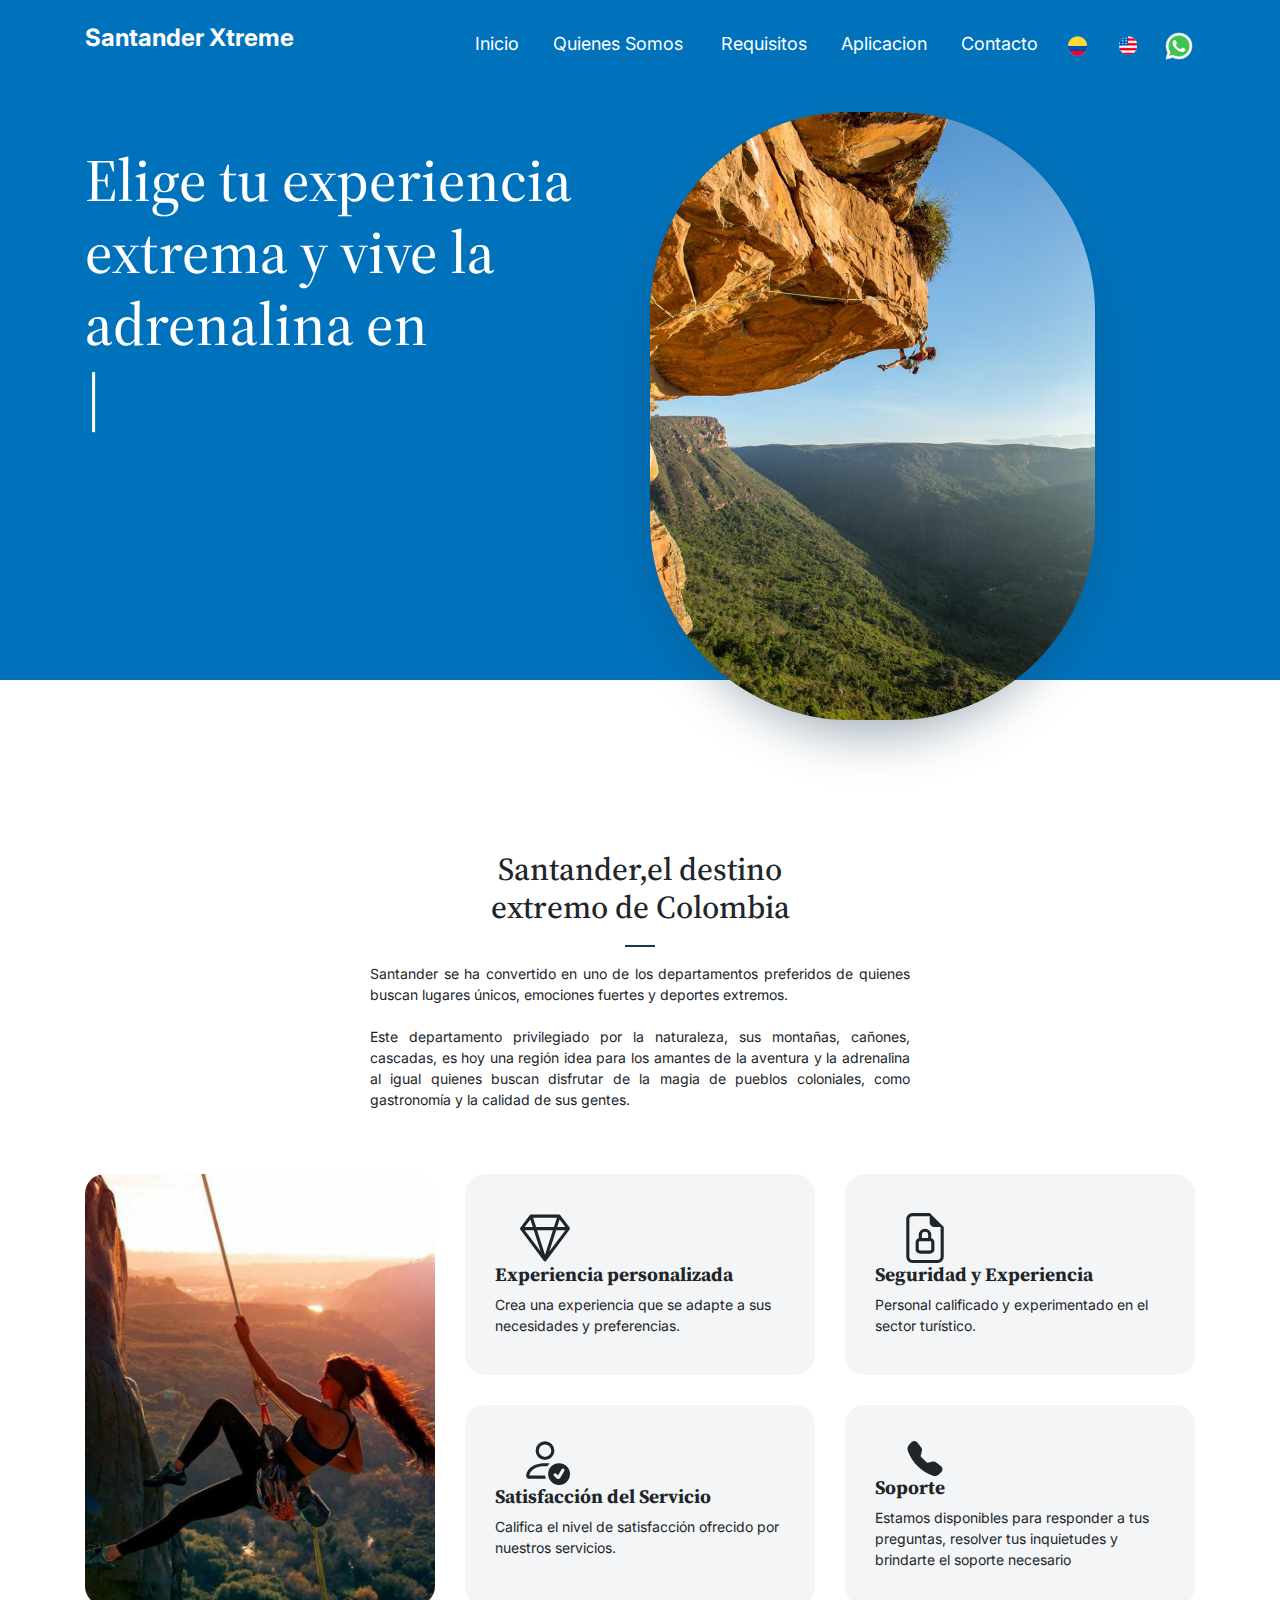
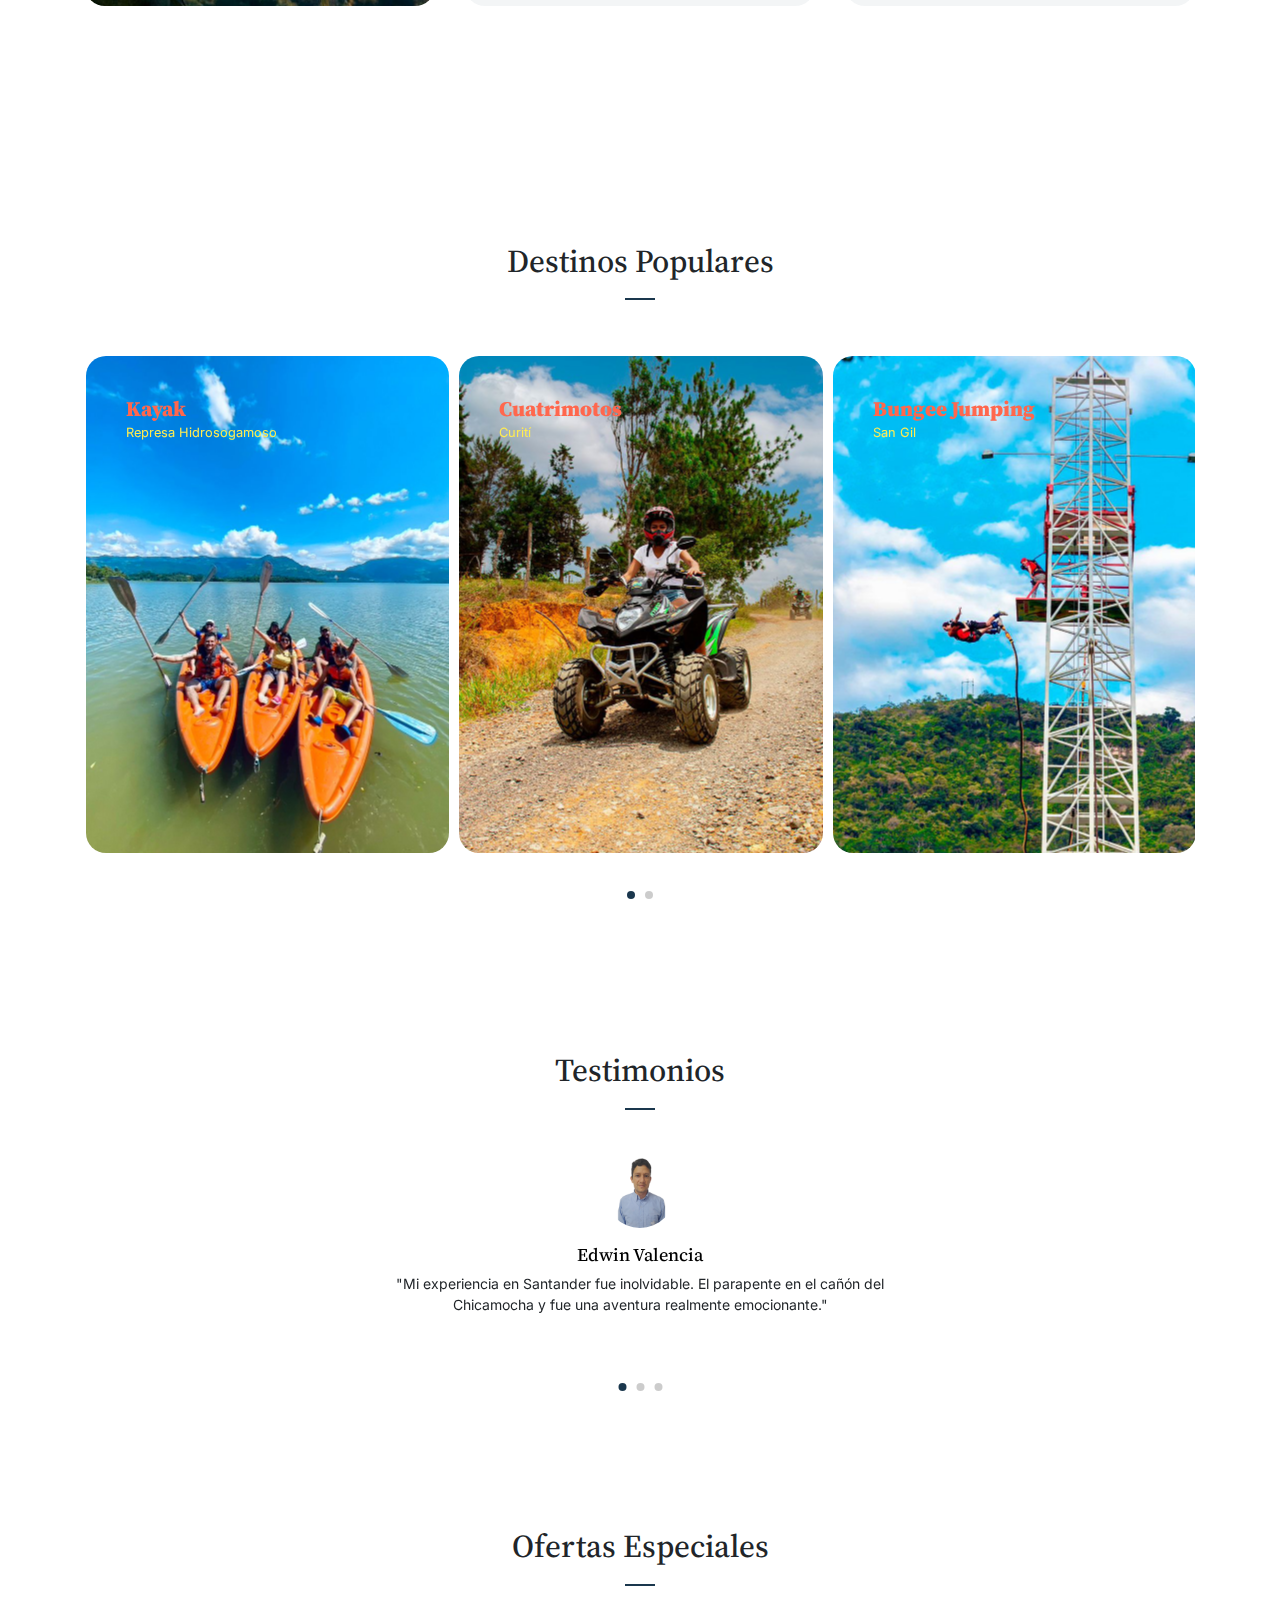
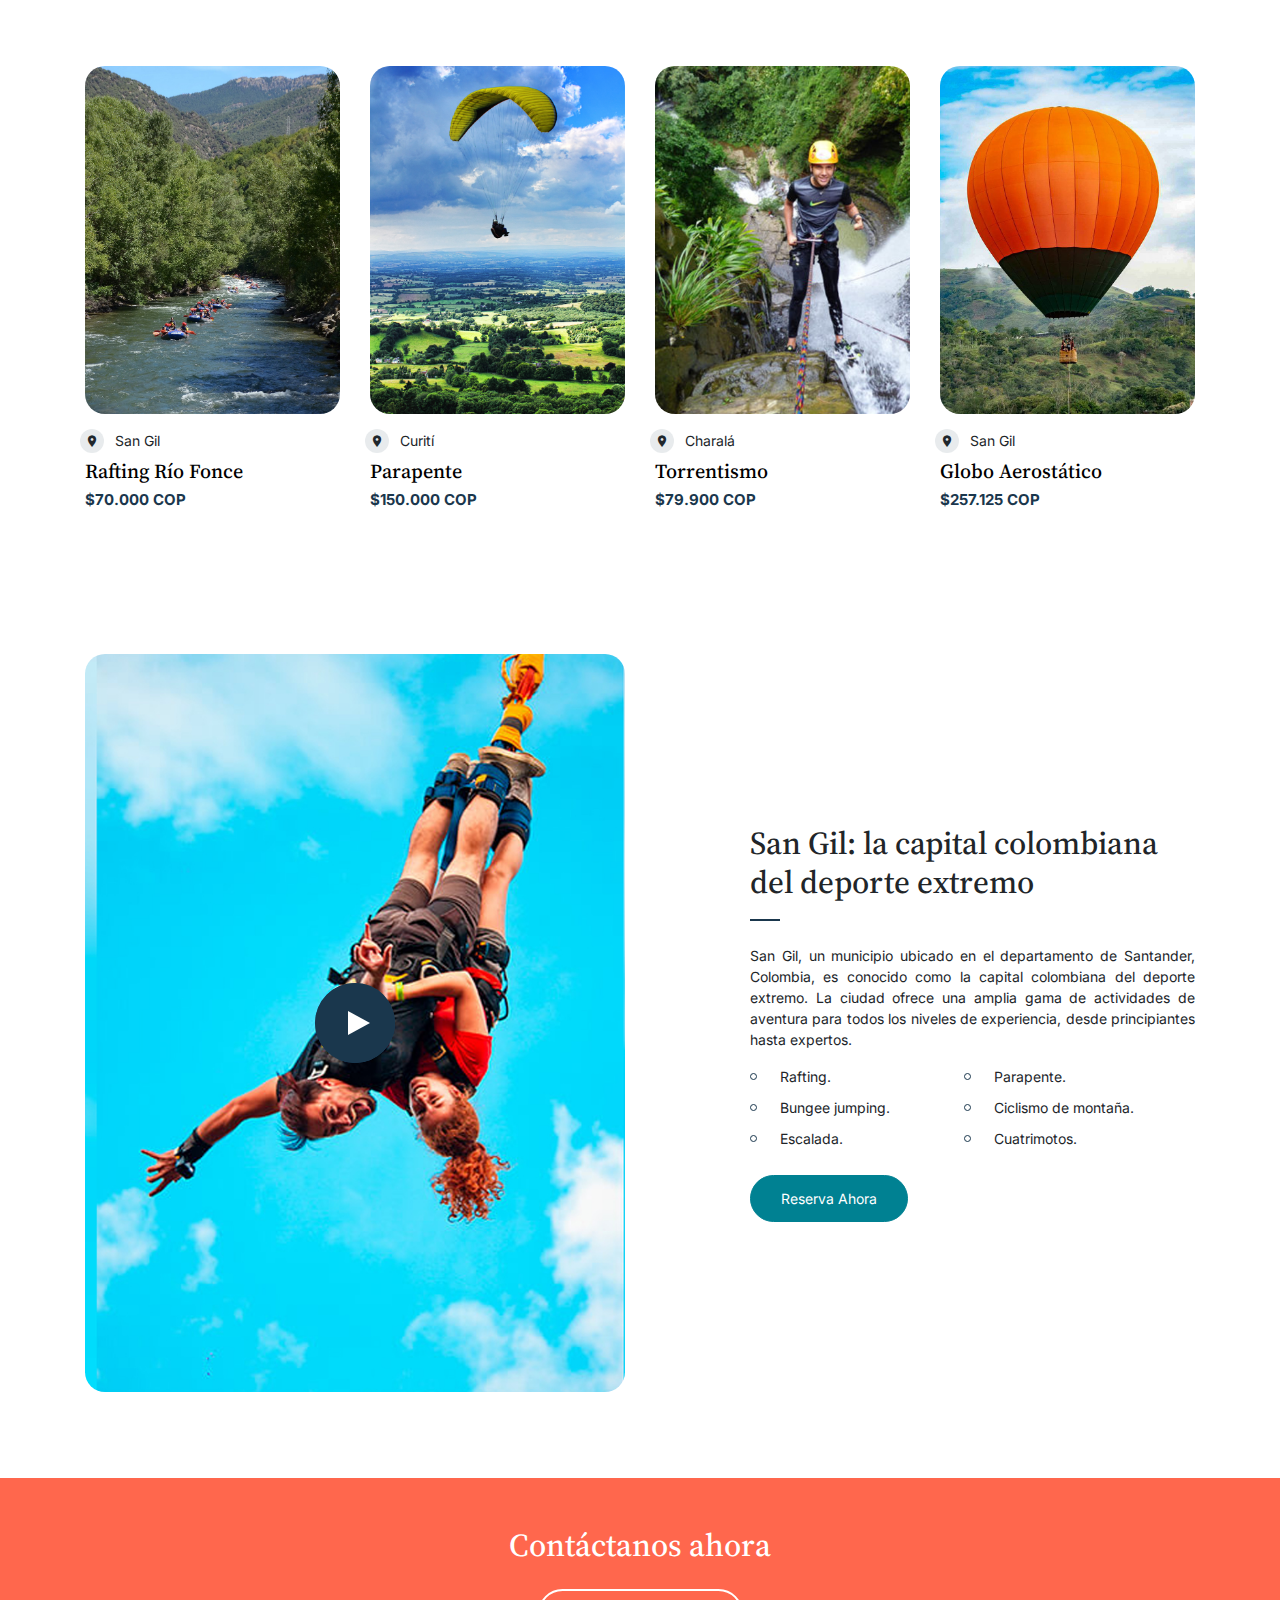
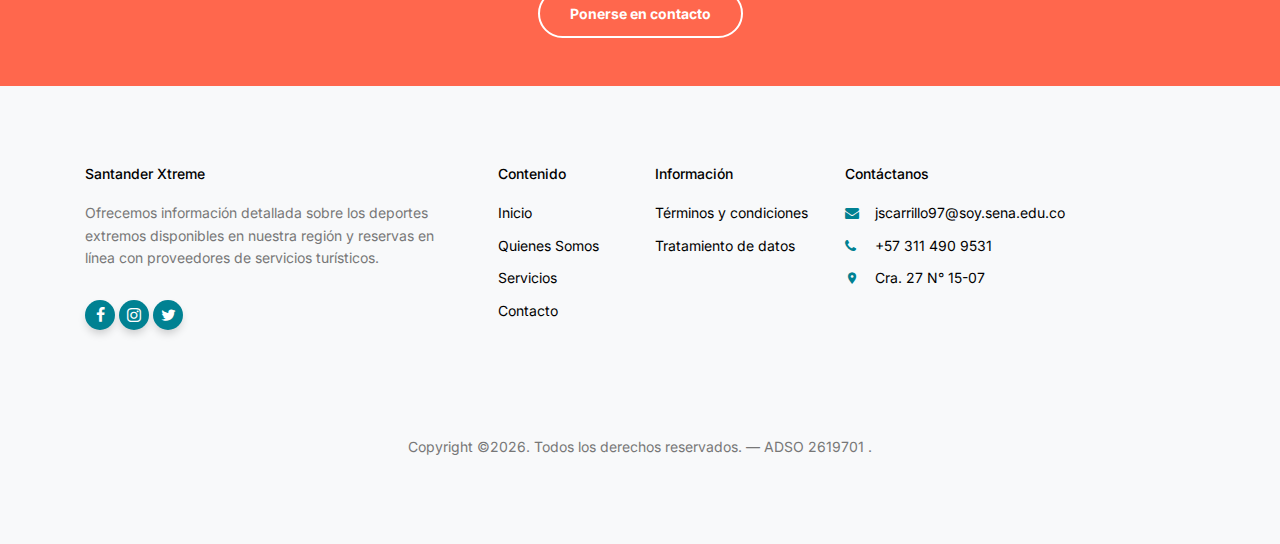
<file: index.html>
<!-- /*
* Template Name: Tour
* Template Author: Untree.co
* Tempalte URI: https://untree.co/
* License: https://creativecommons.org/licenses/by/3.0/
*/ -->
<!doctype html>
<html lang="en">
  <head>
    <meta charset="utf-8">
    <meta name="viewport" content="width=device-width, initial-scale=1, shrink-to-fit=no">
    <meta name="author" content="Untree.co">
    <link rel="shortcut icon" href="favicon.png">
    <meta name="description" content="" />
    <meta name="keywords" content="bootstrap, bootstrap4" />
    <link rel="preconnect" href="https://fonts.googleapis.com">
    <link rel="preconnect" href="https://fonts.gstatic.com" crossorigin>
    <link href="https://fonts.googleapis.com/css2?family=Inter:wght@400;700&family=Source+Serif+Pro:wght@400;700&display=swap" rel="stylesheet">
    <link rel="stylesheet" href="css/bootstrap.min.css">
    <link rel="stylesheet" href="css/owl.carousel.min.css">
    <link rel="stylesheet" href="css/owl.theme.default.min.css">
    <link rel="stylesheet" href="css/jquery.fancybox.min.css">
    <link rel="stylesheet" href="fonts/icomoon/style.css">
    <link rel="stylesheet" href="fonts/flaticon/font/flaticon.css">
    <link rel="stylesheet" href="css/daterangepicker.css">
    <link rel="stylesheet" href="css/aos.css">
    <link rel="stylesheet" href="css/style.css">
    <title>SantanderXtreme</title>
  </head>
  <body>

    <!-- Website Responsive-->
    <div class="site-mobile-menu site-navbar-target">
      <div class="site-mobile-menu-header">
        <div class="site-mobile-menu-close">
          <span class="icofont-close js-menu-toggle"></span>
        </div>
      </div>
      <div class="site-mobile-menu-body"></div>
    </div>

    <!-- Website Responsive-->

    <!-- Middle Header /- -->
    </div>

    <!-- SidePanel /- -->

    <!-- Navbar -->
    <nav class="site-nav">
      <div class="container">
        <div class="site-navigation">
          <a href="index.html" id="logo" class="logo m-0">Santander Xtreme <span class="text-primary"> </span></a>
          <ul class="js-clone-nav d-none d-lg-inline-block text-left site-menu float-right">
            <li class="active"><a href="index.html">Inicio</a></li>
            <li><a href="about.html">Quienes Somos</a></li>
            <li class="has-children">
              <ul class="dropdown">
                <ul class="dropdown">
                </ul>
            </li>
          </ul>
          </li>
          <li><a href="requirements.html">Requisitos</a></li>
          <li><a href="./php/login.php">Aplicacion</a></li>
          <li><a href="contact.html">Contacto</a></li>
          <li></li><a onclick="cambiarIdioma(this);" href="javascript:void(0)" data-idioma="es" style="display: inline; color: #fbfdff;">
            <img id="imagen" src="images/colombia_flag.png" title="Idioma Español" alt="Icono bandera Colombia">
          </a> </li>
          <li><a onclick="cambiarIdioma(this);" href="javascript:void(0)" data-idioma="en" style="display: inline; color: #fbfdff;">
              <img id="imagen" src="images/eeuu_flag.png" title="English Language" alt="Icono bandera Eeuu">
            </a></li>
            <a href="https://api.whatsapp.com/send?phone=573114909531&amp;text=Hola  SantanderXtreme, tengo dudas y quiero contactarlos para viajar" target="_blank" class="css-1i95tbc"> <img src="./images/icons8-whatsapp-32.png" alt="Image" class="img-fluid"> </a>
          </ul>
          <a href="#" class="burger ml-auto float-right site-menu-toggle js-menu-toggle d-inline-block d-lg-none light" data-toggle="collapse" data-target="#main-navbar">
            <span></span>
          </a>
        </div>
      </div>
    </nav>
    <div class="hero">
      <div class="container">
        <div class="row align-items-center">
          <div class="col-lg-7">
            <div class="intro-wrap">
              <h1 class="mb-5"><span class="d-block">Elige tu experiencia <br>extrema y vive la adrenalina en </span> <span class="typed-words"></span></h1>
              <div class="row">
                <div class="col-12">
                  <div class="row mb-2">
                    <div class="col-sm-12 col-md-6 mb-3 mb-lg-0 col-lg-4">
                    </div>
                  </div>
                  <div class="row align-items-center">
                    <div class="col-sm-12 col-md-6 mb-3 mb-lg-0 col-lg-4">
                    </div>
                    <div class="col-lg-8">
                      </label>
                    </div>
                  </div>
                  </form>
                </div>
              </div>
            </div>
          </div>
          <div class="col-lg-5">
            <div class="slides">
              <img src="images/Header/header_1.jpg" alt="Image" class="img-fluid active">
              <img src="images/Header/header_2.jpg" alt="Image" class="img-fluid">
              <img src="images/Header/header_3.jpg" alt="Image" class="img-fluid">
              <img src="images/Header/header_4.jpg" alt="Image" class="img-fluid">
              <img src="images/Header/header_5.jpg" alt="Image" class="img-fluid">
            </div>
          </div>
        </div>
      </div>
    </div>
    <div class="untree_co-section">
      <div class="container">
        <div class="row mb-5 justify-content-center">
          <div class="col-lg-6 text-center">
            <h2 class="section-title text-center mb-3">Santander,el destino <br>extremo de Colombia</h2>
            <p class="text-justify">Santander se ha convertido en uno de los departamentos preferidos de quienes buscan lugares únicos, emociones fuertes y deportes extremos.<br> <br>Este departamento privilegiado por la naturaleza, sus montañas, cañones, cascadas, es hoy una región idea para los amantes de la aventura y la adrenalina al igual quienes buscan disfrutar de la magia de pueblos coloniales, como gastronomía y la calidad de sus gentes.</p>
          </div>
        </div>
        <div class="row align-items-stretch">
          <div class="col-lg-4 order-lg-1">
            <div class="h-100">
              <div class="frame h-100">
                <div class="feature-img-bg h-100" style="background-image: url('images/Deportes/Sport_1.jpg');"></div>
              </div>
            </div>
          </div>
          <div class="col-6 col-sm-6 col-lg-4 feature-1-wrap d-md-flex flex-md-column order-lg-1">
            <div class="feature-1 d-md-flex">
              <div class="align-self-center">
                <svg xmlns="http://www.w3.org/2000/svg" width="100" height="50" fill="currentColor" class="bi bi-gem  " viewBox="0 0 16 16">
                  <path d="M3.1.7a.5.5 0 0 1 .4-.2h9a.5.5 0 0 1 .4.2l2.976 3.974c.149.185.156.45.01.644L8.4 15.3a.5.5 0 0 1-.8 0L.1 5.3a.5.5 0 0 1 0-.6l3-4zm11.386 3.785-1.806-2.41-.776 2.413 2.582-.003zm-3.633.004.961-2.989H4.186l.963 2.995 5.704-.006zM5.47 5.495 8 13.366l2.532-7.876-5.062.005zm-1.371-.999-.78-2.422-1.818 2.425 2.598-.003zM1.499 5.5l5.113 6.817-2.192-6.82L1.5 5.5zm7.889 6.817 5.123-6.83-2.928.002-2.195 6.828z" />
                </svg>
                <h3>Experiencia personalizada</h3>
                <p class="mb-0">Crea una experiencia que se adapte a sus necesidades y preferencias.</p>
              </div>
            </div>
            <div class="feature-1 ">
              <div class="align-self-center">
                <svg xmlns="http://www.w3.org/2000/svg" width="100" height="50" fill="currentColor" class="bi bi-person-check" viewBox="0 0 16 16">
                  <path d="M12.5 16a3.5 3.5 0 1 0 0-7 3.5 3.5 0 0 0 0 7Zm1.679-4.493-1.335 2.226a.75.75 0 0 1-1.174.144l-.774-.773a.5.5 0 0 1 .708-.708l.547.548 1.17-1.951a.5.5 0 1 1 .858.514ZM11 5a3 3 0 1 1-6 0 3 3 0 0 1 6 0ZM8 7a2 2 0 1 0 0-4 2 2 0 0 0 0 4Z" />
                  <path d="M8.256 14a4.474 4.474 0 0 1-.229-1.004H3c.001-.246.154-.986.832-1.664C4.484 10.68 5.711 10 8 10c.26 0 .507.009.74.025.226-.341.496-.65.804-.918C9.077 9.038 8.564 9 8 9c-5 0-6 3-6 4s1 1 1 1h5.256Z" />
                </svg>
                <h3>Satisfacción del Servicio</h3>
                <p class="mb-0">Califica el nivel de satisfacción ofrecido por nuestros servicios.</p>
              </div>
            </div>
          </div>
          <div class="col-6 col-sm-6 col-lg-4 feature-1-wrap d-md-flex flex-md-column order-lg-3">
            <div class="feature-1 d-md-flex">
              <div class="align-self-center">
                <svg xmlns="http://www.w3.org/2000/svg" width="100" height="50" fill="currentColor" class="bi bi-file-earmark-lock" viewBox="0 0 16 16">
                  <path d="M10 7v1.076c.54.166 1 .597 1 1.224v2.4c0 .816-.781 1.3-1.5 1.3h-3c-.719 0-1.5-.484-1.5-1.3V9.3c0-.627.46-1.058 1-1.224V7a2 2 0 1 1 4 0zM7 7v1h2V7a1 1 0 0 0-2 0zM6 9.3v2.4c0 .042.02.107.105.175A.637.637 0 0 0 6.5 12h3a.64.64 0 0 0 .395-.125c.085-.068.105-.133.105-.175V9.3c0-.042-.02-.107-.105-.175A.637.637 0 0 0 9.5 9h-3a.637.637 0 0 0-.395.125C6.02 9.193 6 9.258 6 9.3z" />
                  <path d="M14 14V4.5L9.5 0H4a2 2 0 0 0-2 2v12a2 2 0 0 0 2 2h8a2 2 0 0 0 2-2zM9.5 3A1.5 1.5 0 0 0 11 4.5h2V14a1 1 0 0 1-1 1H4a1 1 0 0 1-1-1V2a1 1 0 0 1 1-1h5.5v2z" />
                </svg>
                <h3>Seguridad y Experiencia</h3>
                <p class="mb-0">Personal calificado y experimentado en el sector turístico.</p>
              </div>
            </div>
            <div class="feature-1 d-md-flex">
              <div class="align-self-center">
                <svg xmlns="http://www.w3.org/2000/svg" width="100" height="35" fill="currentColor" class="bi bi-telephone-fill" viewBox="0 0 16 16">
                  <path fill-rule="evenodd" d="M1.885.511a1.745 1.745 0 0 1 2.61.163L6.29 2.98c.329.423.445.974.315 1.494l-.547 2.19a.678.678 0 0 0 .178.643l2.457 2.457a.678.678 0 0 0 .644.178l2.189-.547a1.745 1.745 0 0 1 1.494.315l2.306 1.794c.829.645.905 1.87.163 2.611l-1.034 1.034c-.74.74-1.846 1.065-2.877.702a18.634 18.634 0 0 1-7.01-4.42 18.634 18.634 0 0 1-4.42-7.009c-.362-1.03-.037-2.137.703-2.877L1.885.511z" />
                </svg>
                <h3>Soporte</h3>
                <p class="mb-0">Estamos disponibles para responder a tus preguntas, resolver tus inquietudes y brindarte el soporte necesario </p>
              </div>
            </div>    
          </div>
        </div>
      </div>
    </div>
    <div class="untree_co-section count-numbers py-5">
    </div>
    <div class="untree_co-section">
      <div class="container">
        <div class="row text-center justify-content-center mb-5">
          <div class="col-lg-7">
            <h2 class="section-title text-center">Destinos Populares</h2>
          </div>
        </div>
        <div class="owl-carousel owl-3-slider">
          <div class="item">
            <a class="media-thumb" href="images/Slider/Kayak.jpg" data-fancybox="gallery">
              <div class="media-text">
                <h3>Kayak</h3>
                <span class="location">Represa Hidrosogamoso</span>
              </div>
              <img src="images/Slider/Kayak.jpg" alt="Image" class="img-fluid">
            </a>
          </div>
          <div class="item">
            <a class="media-thumb" href="images//Slider//Motos.jpg" data-fancybox="gallery">
              <div class="media-text">
                <h3>Cuatrimotos</h3>
                <span class="location">Curití</span>
              </div>
              <img src="images/Slider/Motos.jpg" alt="Image" class="img-fluid">
            </a>
          </div>
          <div class="item">
            <a class="media-thumb" href="images/Slider/Bungee.jpg" data-fancybox="gallery">
              <div class="media-text">
                <h3>Bungee Jumping</h3>
                <span class="location">San Gil</span>
              </div>
              <img src="images/Slider/Bungee.jpg" alt="Image" class="img-fluid">
            </a>
          </div>
          <div class="item">
            <a class="media-thumb" href="images/Slider/torrentismogamb.jpg" data-fancybox="gallery">
              <div class="media-text">
                <h3>Torrentismo</h3>
                <span class="location">Gámbita</span>
              </div>
              <img src="images/Slider/torrentismogamb.jpg" alt="Image" class="img-fluid">
            </a>
          </div>
          <div class="item">
            <a class="media-thumb" href="images/Slider/parapentech.jpg" data-fancybox="gallery">
              <div class="media-text">
                <h3>Parapente Chicamocha</h3>
                <span class="location">Aratoca</span>
              </div>
              <img src="images/Slider/parapentech.jpg" alt="Image" class="img-fluid">
            </a>
          </div>
          <div class="item">
            <a class="media-thumb" href="images/Slider/desafios.jpg" data-fancybox="gallery">
              <div class="media-text">
                <h3>38 Desafios</h3>
                <span class="location">San Gil</span>
              </div>
              <img src="images/Slider/desafios.jpg" alt="Image" class="img-fluid">
            </a>
          </div>
        </div>
      </div>
    </div>
    <div class="untree_co-section testimonial-section mt-5 bg-white">
      <div class="container">
        <div class="row justify-content-center">
          <div class="col-lg-7 text-center">
            <h2 class="section-title text-center mb-5">Testimonios</h2>
            <div class="owl-single owl-carousel no-nav">
              <div class="testimonial mx-auto">
                <figure class="img-wrap">
                  <img src="images/testi/test_1.png" alt="Image" class="img-fluid">
                </figure>
                <h3 class="name">Edwin Valencia</h3>
                <blockquote>
                  <p>"Mi experiencia en Santander fue inolvidable. El parapente en el cañón del Chicamocha y fue una aventura realmente emocionante."</p>
                </blockquote>
              </div>
              <div class="testimonial mx-auto">
                <figure class="img-wrap">
                  <img src="images/testi/test_2.png" alt="Image" class="img-fluid">
                </figure>
                <h3 class="name">Freddy Salcedo</h3>
                <blockquote>
                  <p>"La roca es limpia y exigente, lo que la hace perfecta para escaladores de todos los niveles. Con vistas impresionantes de la región."</p>
                </blockquote>
              </div>
              <div class="testimonial mx-auto">
                <figure class="img-wrap">
                  <img src="images/testi/test_3.png" alt="Image" class="img-fluid">
                </figure>
                <h3 class="name">Jeferson Bustos </h3>
                <blockquote>
                  <p>"El canotaje en el río Suárez de San Gil una experiencia increíble. Los rápidos del río Suárez son desafiantes pero seguros."</p>
                </blockquote>
              </div>
            </div>
          </div>
        </div>
      </div>
    </div>
    <div class="untree_co-section">
      <div class="container">
        <div class="row justify-content-center text-center mb-5">
          <div class="col-lg-6">
            <h2 class="section-title text-center mb-3">Ofertas Especiales</h2>
            <p> </p>
          </div>
        </div>
        <div class="row">
          <div class="col-6 col-sm-6 col-md-6 col-lg-3 mb-4 mb-lg-0">
            <div class="media-1">
              <a href="#" class="d-block mb-3"><img src="images/Oferts/ofert_1.jpg" alt="Image" class="img-fluid"></a>
              <span class="d-flex align-items-center loc mb-2">
							<span class="icon-room mr-3"></span>
              <span>San Gil</span>
              </span>
              <div class="d-flex align-items-center">
                <div>
                  <h3><a href="#">Rafting Río Fonce</a></h3>
                  <div class="price ml-auto">
                    <span>$70.000 COP</span>
                  </div>
                </div>
              </div>
            </div>
          </div>
          <div class="col-6 col-sm-6 col-md-6 col-lg-3 mb-4 mb-lg-0">
            <div class="media-1">
              <a href="#" class="d-block mb-3"><img src="images/Oferts/oferts_2.jpg" alt="Image" class="img-fluid"></a>
              <span class="d-flex align-items-center loc mb-2">
							<span class="icon-room mr-3"></span>
              <span>Curití</span>
              </span>
              <div class="d-flex align-items-center">
                <div>
                  <h3><a href="#">Parapente</a></h3>
                  <div class="price ml-auto">
                    <span>$150.000 COP</span>
                  </div>
                </div>
              </div>
            </div>
          </div>
          <div class="col-6 col-sm-6 col-md-6 col-lg-3 mb-4 mb-lg-0">
            <div class="media-1">
              <a href="#" class="d-block mb-3"><img src="images/Oferts/oferts_3.jpg" alt="Image" class="img-fluid"></a>
              <span class="d-flex align-items-center loc mb-2">
							<span class="icon-room mr-3"></span>
              <span>Charalá</span>
              </span>
              <div class="d-flex align-items-center">
                <div>
                  <h3><a href="#">Torrentismo</a></h3>
                  <div class="price ml-auto">
                    <span>$79.900 COP</span>
                  </div>
                </div>
              </div>
            </div>
          </div>
          <div class="col-6 col-sm-6 col-md-6 col-lg-3 mb-4 mb-lg-0">
            <div class="media-1">
              <a href="#" class="d-block mb-3"><img src="images/Oferts/oferts_4.jpg" alt="Image" class="img-fluid"></a>
              <span class="d-flex align-items-center loc mb-2">
							<span class="icon-room mr-3"></span>
              <span>San Gil</span>
              </span>
              <div class="d-flex align-items-center">
                <div>
                  <h3><a href="#">Globo Aerostático</a></h3>
                  <div class="price ml-auto">
                    <span>$257.125 COP</span>
                  </div>
                </div>
              </div>
            </div>
          </div>
        </div>
      </div>
    </div>
    <div class="untree_co-section">
      <div class="container">
        <div class="row justify-content-between align-items-center">
          <div class="col-lg-6">
            <figure class="img-play-video">
              <a id="play-video" class="video-play-button" href="https://www.youtube.com/watch?v=b0XuTMh7H3c" data-fancybox>
                <span></span>
              </a>
              <img src="images/ofert_video.jpg" alt="Image" class="img-fluid rounded-20">
            </figure>
          </div>
          <div class="col-lg-5">
            <h2 class="section-title text-left mb-4">San Gil: la capital colombiana del deporte extremo</h2>
            <p class="text-justify">San Gil, un municipio ubicado en el departamento de Santander, Colombia, es conocido como la capital colombiana del deporte extremo. La ciudad ofrece una amplia gama de actividades de aventura para todos los niveles de experiencia, desde principiantes hasta expertos.</p>
            <ul class="list-unstyled two-col clearfix">
              <li>Rafting.</li>
              <li>Parapente.</li>
              <li>Bungee jumping.</li>
              <li>Ciclismo de montaña.</li>
              <li>Escalada.</li>
              <li>Cuatrimotos.</li>
            </ul>
            <p><a href="#" class="btn btn-primary">Reserva Ahora</a></p>
          </div>
        </div>
      </div>
    </div>
    <div class="py-5 cta-section">
      <div class="container">
        <div class="row text-center">
          <div class="col-md-12">
            <h2 class="mb-2 text-white"> Contáctanos ahora</h2>
            <p class="mb-4 lead text-white text-white-opacity"> </p>
            <p class="mb-0"><a href="contact.html" class="btn btn-outline-white text-white btn-md font-weight-bold">Ponerse en contacto</a></p>
          </div>
        </div>
      </div>
    </div>
    <div class="site-footer">
      <div class="inner first">
        <div class="container">
          <div class="row">
            <div class="col-md-6 col-lg-4">
              <div class="widget">
                <h3 class="heading">Santander Xtreme</h3>
                <p>Ofrecemos información detallada sobre los deportes extremos disponibles en nuestra región y reservas en línea con proveedores de servicios turísticos.</p>
              </div>
              <div class="widget">
                <ul class="list-unstyled social">
                  <li><a href="#"><span class="icon-facebook"></span></a></li>
                  <li><a href="#"><span class="icon-instagram"></span></a></li>
                  <li><a href="#"><span class="icon-twitter"></span></a></li>
                </ul>
              </div>
            </div>
            <div class="col-md-6 col-lg-2 pl-lg-5">
              <div class="widget">
                <h3 class="heading">Contenido</h3>
                <ul class="links list-unstyled">
                  <li><a href="index.html">Inicio</a></li>
                  <li><a href="about.html">Quienes Somos</a></li>
                  <li><a href="services.html">Servicios</a></li>
                  <li><a href="contact.html">Contacto</a></li>
                </ul>
              </div>
            </div>
            <div class="col-md-6 col-lg-2">
              <div class="widget">
                <h3 class="heading">Información</h3>
                <ul class="links list-unstyled">
                  <li><a href="#">Términos y condiciones</a></li>
                  <a href="https://www.funcionpublica.gov.co/eva/gestornormativo/norma_pdf.php?i=49981" target="_blank" class="css-0">Tratamiento de datos</a>
                </ul>
              </div>
            </div>
            <div class="col-md-6 col-lg-4">
              <div class="widget">
                <h3 class="heading">Contáctanos</h3>
                <ul class="list-unstyled quick-info links">
                  <li class="email"><a href="#">jscarrillo97@soy.sena.edu.co</a></li>
                  <li class="phone"><a href="#">+57 311 490 9531</a></li>
                  <li class="address"><a href="#">Cra. 27 N° 15-07</a></li>
                </ul>
              </div>
            </div>
          </div>
        </div>
      </div>
      <div class="inner dark">
        <div class="container">
          <div class="row text-center">
            <div class="col-md-8 mb-3 mb-md-0 mx-auto">
           <p>Copyright &copy;<script>
           document.write(new Date().getFullYear());
           </script>. Todos los derechos reservados. &mdash; ADSO 2619701 .
</p>
              </p>

              
            </div>
          </div>
        </div>
      </div>
    </div>
    <div id="overlayer"></div>
    <div class="loader">
      <div class="spinner-border" role="status">
        <span class="sr-only">Loading...</span>
      </div>
    </div>
    <script src="js/jquery-3.4.1.min.js"></script>
    <script src="js/popper.min.js"></script>
    <script src="js/bootstrap.min.js"></script>
    <script src="js/owl.carousel.min.js"></script>
    <script src="js/jquery.animateNumber.min.js"></script>
    <script src="js/jquery.waypoints.min.js"></script>
    <script src="js/jquery.fancybox.min.js"></script>
    <script src="js/aos.js"></script>
    <script src="js/moment.min.js"></script>
    <script src="js/daterangepicker.js"></script>
    <script src="js/typed.js"></script>
    <script>
      $(function() {
        var slides = $('.slides'),
          images = slides.find('img');
        images.each(function(i) {
          $(this).attr('data-id', i + 1);
        })
        var typed = new Typed('.typed-words', {
          strings: ["Los Santos.", " Pinchote.", " San Gil.", "Curití.", "Sogamoso."],
          typeSpeed: 80,
          backSpeed: 80,
          backDelay: 4000,
          startDelay: 1000,
          loop: true,
          showCursor: true,
          preStringTyped: (arrayPos, self) => {
            arrayPos++;
            console.log(arrayPos);
            $('.slides img').removeClass('active');
            $('.slides img[data-id="' + arrayPos + '"]').addClass('active');
          }
        });
      })
    </script>
    <script src="js/custom.js"></script>
  </body>
</html>
</file>
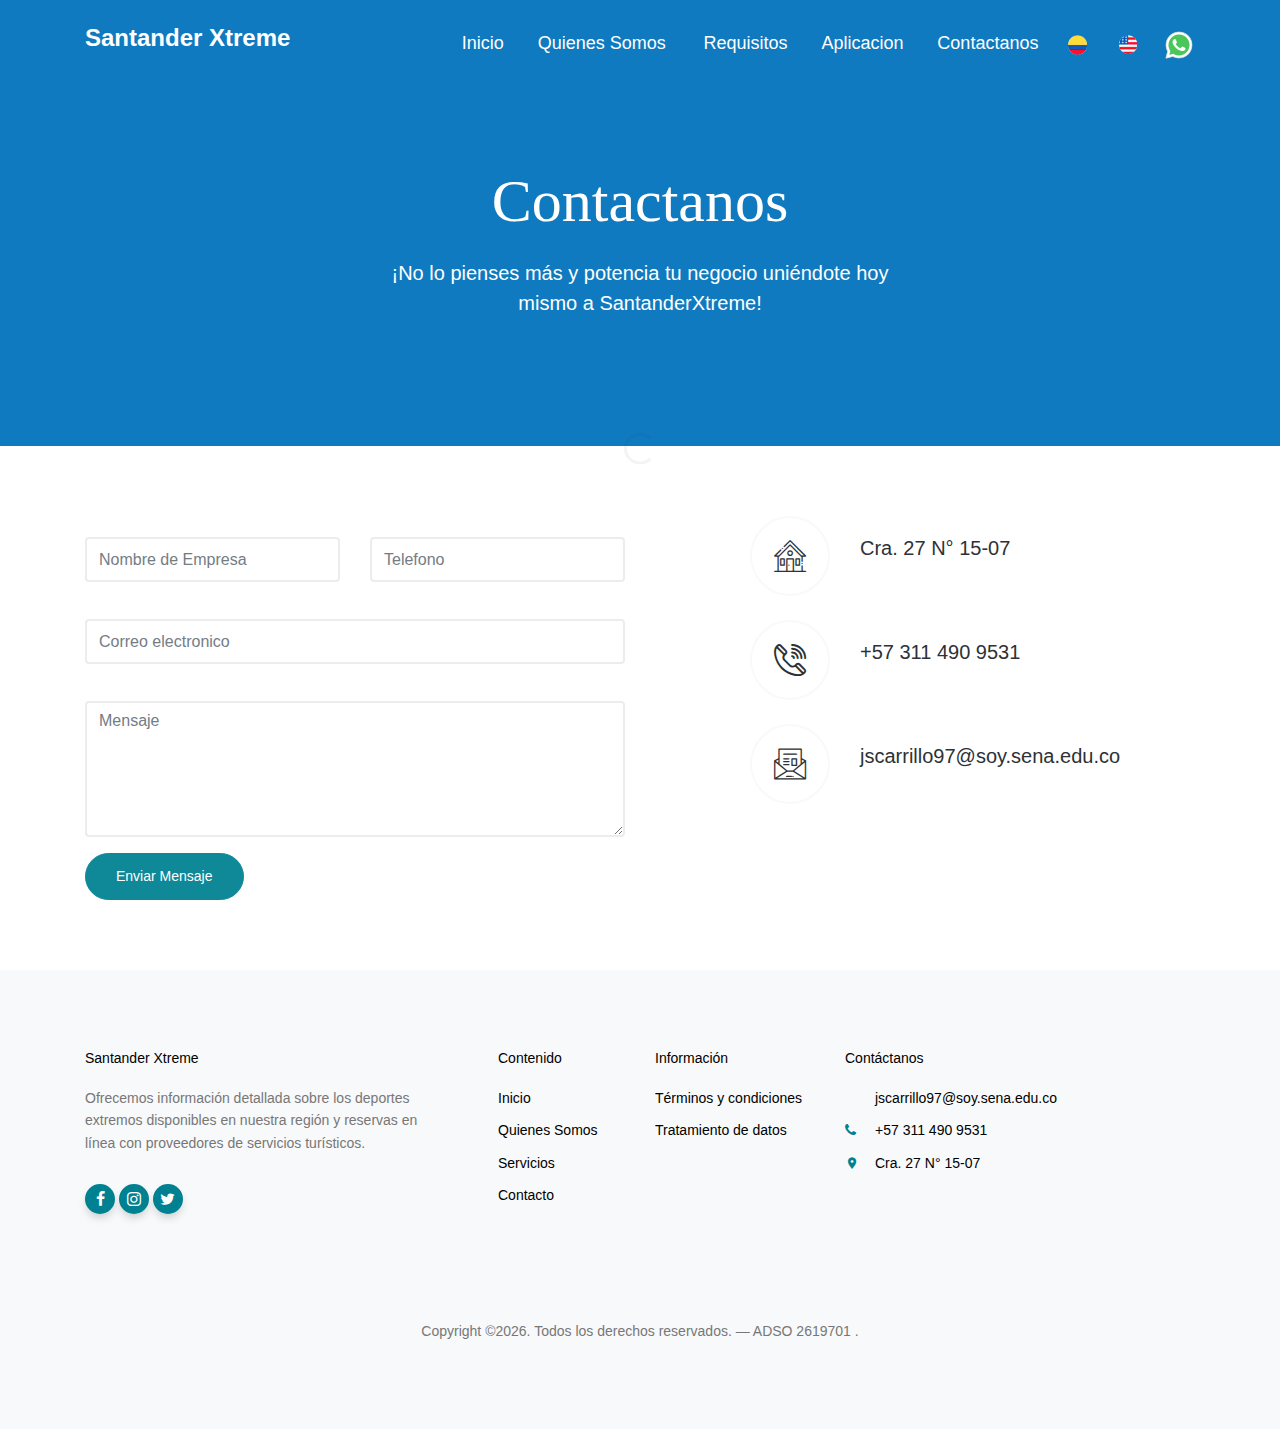
<file: contact.html>
<!-- /*
* Template Name: Tour
* Template Author: Untree.co
* Tempalte URI: https://untree.co/
* License: https://creativecommons.org/licenses/by/3.0/
*/ -->
<!doctype html>
<html lang="en">
  <head>
    <meta charset="utf-8">
    <meta name="viewport" content="width=device-width, initial-scale=1, shrink-to-fit=no">
    <meta name="author" content="Untree.co">
    <link rel="shortcut icon" href="favicon.png">
    <meta name="description" content="" />
    <meta name="keywords" content="bootstrap, bootstrap4" />
    <link rel="preconnect" href="https://fonts.googleapis.com">
    <link rel="preconnect" href="https://fonts.gstatic.com" crossorigin>
    <link rel="stylesheet" href="css/bootstrap.min.css">
    <link rel="stylesheet" href="css/owl.carousel.min.css">
    <link rel="stylesheet" href="css/owl.theme.default.min.css">
    <link rel="stylesheet" href="css/jquery.fancybox.min.css">
    <link rel="stylesheet" href="fonts/icomoon/style.css">
    <link rel="stylesheet" href="fonts/flaticon/font/flaticon.css">
    <link rel="stylesheet" href="css/daterangepicker.css">
    <link rel="stylesheet" href="css/aos.css">
    <link rel="stylesheet" href="css/style.css">
    <title>SantanderXtreme</title>
  </head>
  <body>
    <div class="site-mobile-menu site-navbar-target">
      <div class="site-mobile-menu-header">
        <div class="site-mobile-menu-close">
          <span class="icofont-close js-menu-toggle"></span>
        </div>
      </div>
      <div class="site-mobile-menu-body"></div>
    </div>
    <nav class="site-nav">
      <div class="container">
        <div class="site-navigation">
          <a href="index.html" id="logo" class="logo m-0">Santander Xtreme <span class="text-primary"> </span></a>
          <ul class="js-clone-nav d-none d-lg-inline-block text-left site-menu float-right">
            <li class="active"><a href="index.html">Inicio</a></li>
            <li><a href="about.html">Quienes Somos</a></li>
            <li class="has-children">
              <ul class="dropdown">
                <ul class="dropdown">
                </ul>
            </li>
          </ul>
          </li>
          <li><a href="requirements.html">Requisitos</a></li>
          <li><a href="./php/login.php">Aplicacion</a></li>
          <li><a href="contact.html">Contactanos</a></li>
          <li></li><a onclick="cambiarIdioma(this);" href="javascript:void(0)" data-idioma="es" style="display: inline; color: #fbfdff;">
            <img id="imagen" src="images/colombia_flag.png" title="Idioma Español" alt="Icono bandera Colombia">
          </a> </li>
          <li><a onclick="cambiarIdioma(this);" href="javascript:void(0)" data-idioma="en" style="display: inline; color: #fbfdff;">
              <img id="imagen" src="images/eeuu_flag.png" title="English Language" alt="Icono bandera Eeuu">
            </a></li>
            <a href="https://api.whatsapp.com/send?phone=573114909531&amp;text=Hola  SantanderXtreme, tengo dudas y quiero contactarlos para viajar" target="_blank" class="css-1i95tbc"> <img src="./images/icons8-whatsapp-32.png" alt="Image" class="img-fluid"> </a>
          </ul>
          <a href="#" class="burger ml-auto float-right site-menu-toggle js-menu-toggle d-inline-block d-lg-none light" data-toggle="collapse" data-target="#main-navbar">
            <span></span>
          </a>
        </div>
      </div>
    </nav>
    <div class="hero hero-inner">
      <div class="container">
        <div class="row align-items-center">
          <div class="col-lg-6 mx-auto text-center">
            <br class="intro-wrap">
              <h1 class="mb-0">Contactanos</h1>
              <br>
              <h5> <p class="text-white" id="separacion">¡No lo pienses más y potencia tu negocio uniéndote hoy mismo a  SantanderXtreme!</h5> </p>
              
            </div>
          </div>
        </div>
      </div>
    </div>
   
    <div class="untree_co-section">
      <div class="container">
        <div class="row">
          <div class="col-lg-6 mb-5 mb-lg-0">
            <form action="./php/secciones/contactos/insertar_contactos.php" method="POST" class="contact-form" data-aos="fade-up" data-aos-delay="200">
              <div class="row">
                <div class="col-6">
                  <div class="form-group">
                    <label class="text-black" for="contacto_nom"></label>
                    <input name="contacto_nom" type="text" class="form-control" id="contacto_nom" placeholder="Nombre de Empresa" required>
                  </div>
                </div>
                <div class="col-6">
                  <div class="form-group">
                    <label class="text-black" for="contacto_tel"> </label>
                    <input name="contacto_tel" type="tel" class="form-control" id="contacto_tel" placeholder="Telefono" required>
                  </div>
                </div>
              </div>
              <div class="form-group">
                <label class="text-black" for="contacto_mail"> </label>
                <input name="contacto_mail" type="email" class="form-control" id="contacto_mail" placeholder="Correo electronico" required>
              </div>
              <div class="form-group">
                <label class="text-black" for="contacto_msg"></label>
                <textarea name="contacto_msg" class="form-control" id="contacto_msg" placeholder="Mensaje" cols="30" rows="5" required></textarea>
              </div>

              <button type="submit" class="btn btn-primary">Enviar Mensaje</button>
            </form>
          </div>
          <div class="col-lg-5 ml-auto">
            <div class="quick-contact-item d-flex align-items-center mb-4">
              <span class="flaticon-house"></span>
              <address class="text">
                Cra. 27 N° 15-07
              </address>
            </div>
            <div class="quick-contact-item d-flex align-items-center mb-4">
              <span class="flaticon-phone-call"></span>
              <address class="text">
                +57 311 490 9531
              </address>
            </div>
            <div class="quick-contact-item d-flex align-items-center mb-4">
              <span class="flaticon-mail"></span>
              <address class="text">
                jscarrillo97@soy.sena.edu.co
              </address>
            </div>
          </div>
        </div>
      </div>
    </div>
    <div class="site-footer">
      <div class="inner first">
        <div class="container">
          <div class="row">
            <div class="col-md-6 col-lg-4">
              <div class="widget">
                <h3 class="heading">Santander Xtreme</h3>
                <p>Ofrecemos información detallada sobre los deportes extremos disponibles en nuestra región y reservas en línea con proveedores de servicios turísticos.</p>
              </div>
              <div class="widget">
                <ul class="list-unstyled social">
                 <li><a href="#"><span class="icon-facebook"></span></a></li>
                  <li><a href="#"><span class="icon-instagram"></span></a></li>
                  <li><a href="#"><span class="icon-twitter"></span></a></li>
                </ul>
              </div>
            </div>
            <div class="col-md-6 col-lg-2 pl-lg-5">
              <div class="widget">
                <h3 class="heading">Contenido</h3>
                <ul class="links list-unstyled">
                  <li><a href="index.html">Inicio</a></li>
                  <li><a href="about.html">Quienes Somos</a></li>
                  <li><a href="services.html">Servicios</a></li>
                  <li><a href="contact.html">Contacto</a></li>
                </ul>
              </div>
            </div>
            <div class="col-md-6 col-lg-2">
              <div class="widget">
                <h3 class="heading">Información</h3>
                <ul class="links list-unstyled">
                  <li><a href="#">Términos y condiciones</a></li>
                  <li><a href="#">Tratamiento de datos</a></li>
                </ul>
              </div>
            </div>
            <div class="col-md-6 col-lg-4">
              <div class="widget">
                <h3 class="heading">Contáctanos</h3>
                <ul class="list-unstyled quick-info links">
                  <li class="contacto_mail"><a href="#">jscarrillo97@soy.sena.edu.co</a></li>
                  <li class="phone"><a href="#">+57 311 490 9531</a></li>
                  <li class="address"><a href="#">Cra. 27 N° 15-07</a></li>
                </ul>
              </div>
            </div>
          </div>
        </div>
      </div>
      <div class="inner dark">
        <div class="container">
          <div class="row text-center">
            <div class="col-md-8 mb-3 mb-md-0 mx-auto">
           <p>Copyright &copy;<script>
           document.write(new Date().getFullYear());
           </script>. Todos los derechos reservados. &mdash; ADSO 2619701 .
</p>
              </p>
            </div>
          </div>
        </div>
      </div>
    </div>
    <div id="overlayer"></div>
    <div class="loader">
      <div class="spinner-border" role="status">
        <span class="sr-only">Loading...</span>
      </div>
    </div>
    <script src="js/jquery-3.4.1.min.js"></script>
    <script src="js/popper.min.js"></script>
    <script src="js/bootstrap.min.js"></script>
    <script src="js/owl.carousel.min.js"></script>
    <script src="js/jquery.animateNumber.min.js"></script>
    <script src="js/jquery.waypoints.min.js"></script>
    <script src="js/jquery.fancybox.min.js"></script>
    <script src="js/aos.js"></script>
    <script src="js/moment.min.js"></script>
    <script src="js/daterangepicker.js"></script>
    <script src="js/typed.js"></script>
    <script src="js/custom.js"></script>
  </body>
</html>
</file>
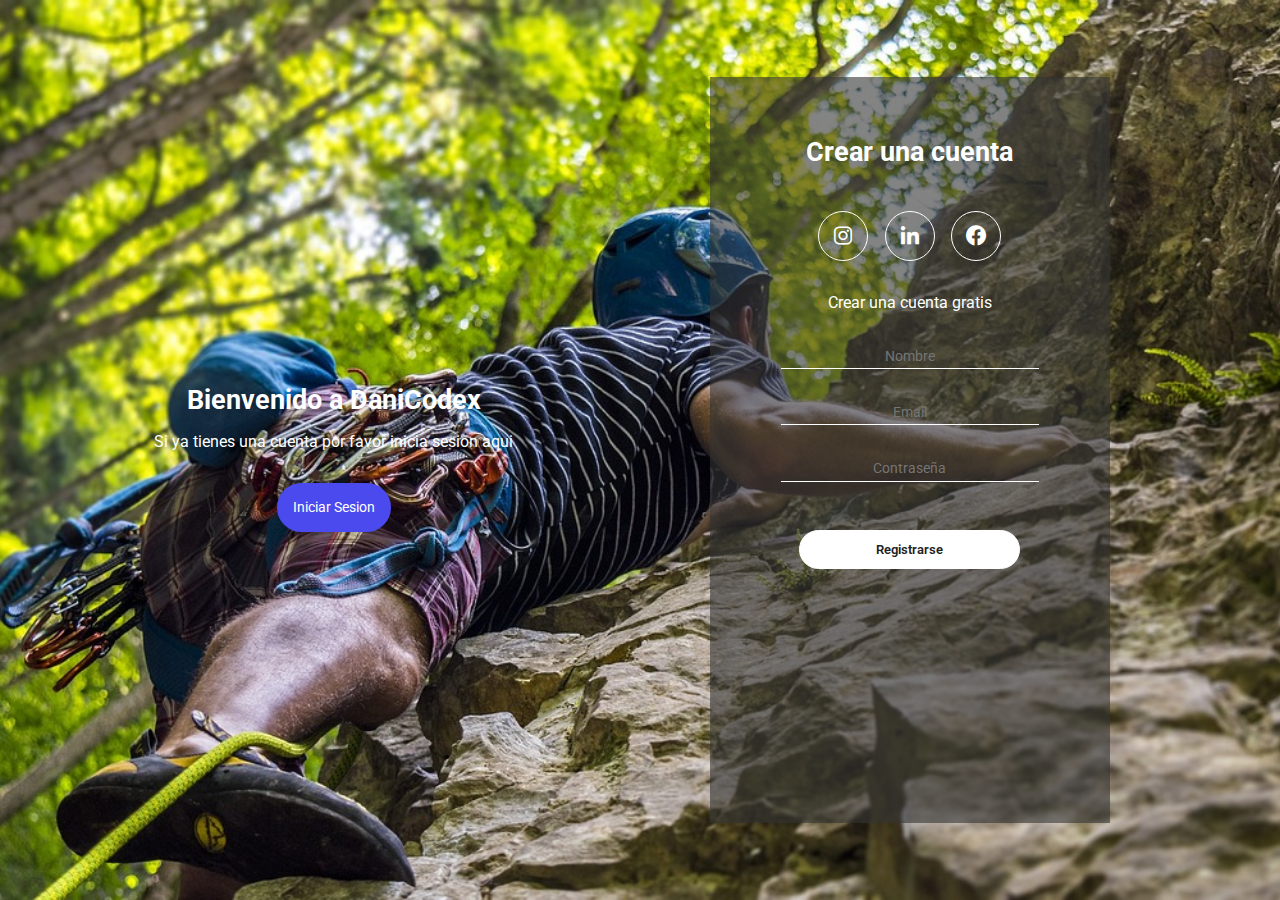
<file: form.html>
<!DOCTYPE html>
<html lang="en">

<head>
    <meta charset="UTF-8">
    <meta http-equiv="X-UA-Compatible" content="IE=edge">
    <meta name="viewport" content="width=device-width, initial-scale=1.0">
    <link rel="stylesheet" href="css/formstyle.css">
    <link rel="preconnect" href="https://fonts.googleapis.com">
    <link rel="preconnect" href="https://fonts.gstatic.com" crossorigin>
    <link href="https://fonts.googleapis.com/css2?family=Roboto:wght@400;700&display=swap" rel="stylesheet">
    <link href='https://unpkg.com/boxicons@2.1.1/css/boxicons.min.css' rel='stylesheet'>
    <title>Bienvenido a mi Formulario</title>
</head>
 
    <div class="container-form sign-up">
        <div class="welcome-back">
            <div class="message">
                <h2>Bienvenido a DaniCodex</h2>
                <p>Si ya tienes una cuenta por favor inicia sesion aqui</p>
                <button class="sign-up-btn">Iniciar Sesion</button>
            </div>
        </div>
        <form class="formulario">
            <h2 class="create-account">Crear una cuenta</h2>
            <div class="iconos">
                <div class="border-icon">
                    <i class='bx bxl-instagram'></i>
                </div>
                <div class="border-icon">
                    <i class='bx bxl-linkedin' ></i>
                </div>
                <div class="border-icon">
                    <i class='bx bxl-facebook-circle' ></i>
                </div>
            </div>
            <p class="cuenta-gratis">Crear una cuenta gratis</p>
            <input type="text" placeholder="Nombre">
            <input type="email" placeholder="Email">
            <input type="password" placeholder="Contraseña">
            <input type="button" value="Registrarse">
        </form>
    </div>
    <div class="container-form sign-in">
        <form class="formulario">
            <h2 class="create-account">Iniciar Sesion</h2>
            <div class="iconos">
                <div class="border-icon">
                    <i class='bx bxl-instagram'></i>
                </div>
                <div class="border-icon">
                    <i class='bx bxl-linkedin' ></i>
                </div>
                <div class="border-icon">
                    <i class='bx bxl-facebook-circle' ></i>
                </div>
            </div>
            <p class="cuenta-gratis">¿Aun no tienes una cuenta?</p>
            <input type="email" placeholder="Email">
            <input type="password" placeholder="Contraseña">
            <input type="button" value="Iniciar Sesion">
        </form>
        <div class="welcome-back">
            <div class="message">
                <h2>Bienvenido de nuevo</h2>
                <p>Si aun no tienes una cuenta por favor registrese aqui</p>
                <button class="sign-in-btn">Registrarse</button>
            </div>
        </div>
    </div>
    <script src="js/form.js"></script>
</body>

</html>
</file>
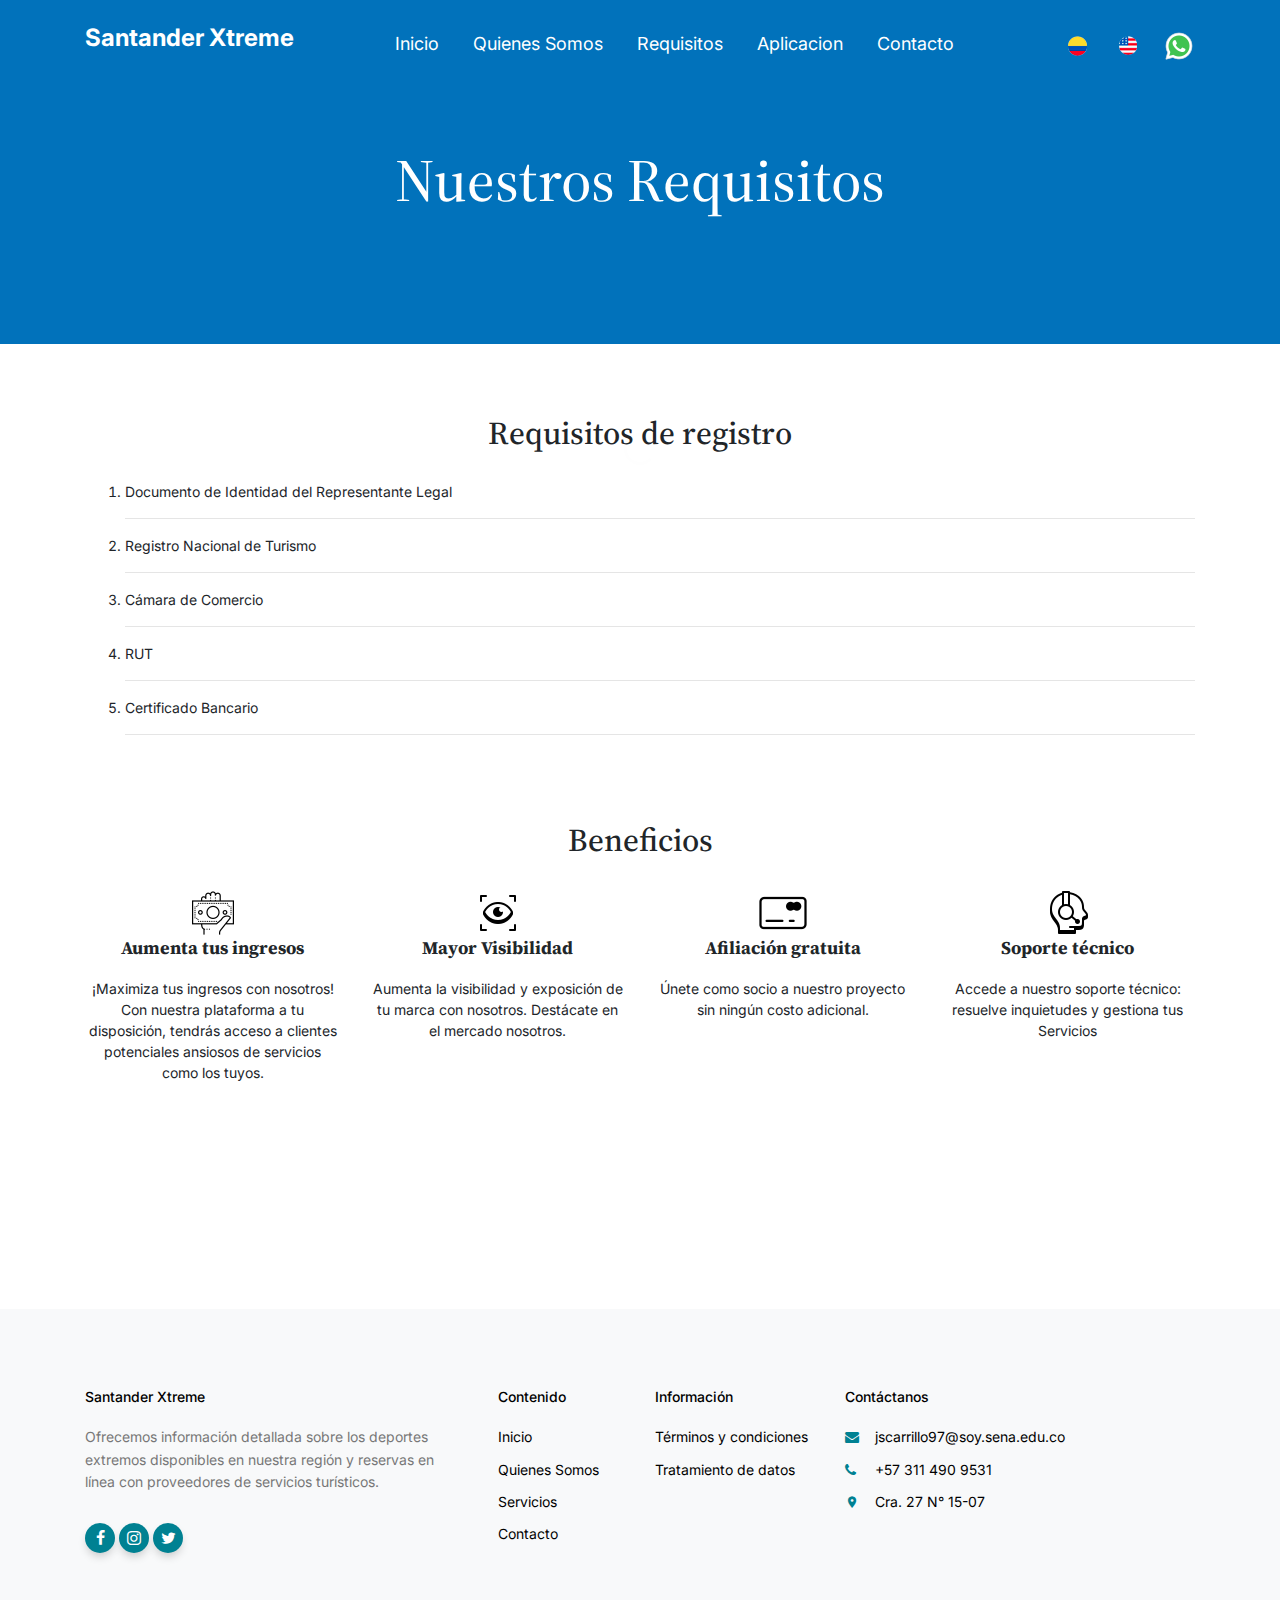
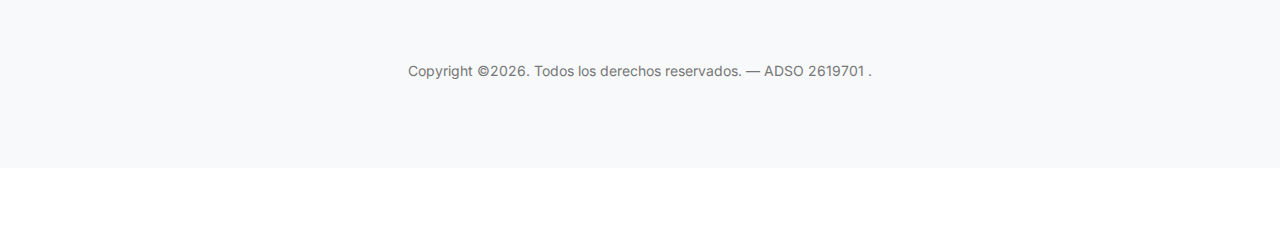
<file: requirements.html>
<!-- /*
* Template Name: Tour
* Template Author: Untree.co
* Tempalte URI: https://untree.co/
* License: https://creativecommons.org/licenses/by/3.0/
*/ -->
<!doctype html>
<html lang="en">
  <head>
    <meta charset="utf-8">
    <meta name="viewport" content="width=device-width, initial-scale=1, shrink-to-fit=no">
    <meta name="author" content="Untree.co">
    <link rel="shortcut icon" href="favicon.png">
    <meta name="description" content="" />
    <meta name="keywords" content="bootstrap, bootstrap4" />
    <link rel="preconnect" href="https://fonts.googleapis.com">
    <link rel="preconnect" href="https://fonts.gstatic.com" crossorigin>
    <link href="https://fonts.googleapis.com/css2?family=Inter:wght@400;700&family=Source+Serif+Pro:wght@400;700&display=swap" rel="stylesheet">
    <link rel="stylesheet" href="css/bootstrap.min.css">
    <link rel="stylesheet" href="css/owl.carousel.min.css">
    <link rel="stylesheet" href="css/owl.theme.default.min.css">
    <link rel="stylesheet" href="css/jquery.fancybox.min.css">
    <link rel="stylesheet" href="fonts/icomoon/style.css">
    <link rel="stylesheet" href="fonts/flaticon/font/flaticon.css">
    <link rel="stylesheet" href="css/daterangepicker.css">
    <link rel="stylesheet" href="css/aos.css">
    <link rel="stylesheet" href="css/style.css">
    <title>SantanderXtreme</title>
  </head>
  <body>
    <div class="site-mobile-menu site-navbar-target">
      <div class="site-mobile-menu-header">
        <div class="site-mobile-menu-close">
          <span class="icofont-close js-menu-toggle"></span>
        </div>
      </div>
      <div class="site-mobile-menu-body"></div>
    </div>
    <nav class="site-nav">
      <div class="container">
        <div class="site-navigation">
          <a href="index.html" id="logo" class="logo m-0">Santander Xtreme <span class="text-primary"> </span></a>
          <ul class="js-clone-nav d-none d-lg-inline-block text-left site-menu float-right">
            <li class="active"><a href="index.html">Inicio</a></li>
            <li><a href="about.html">Quienes Somos</a></li>
            <li><a href="requirements.html">Requisitos</a></li>
            <li><a href="./php/login.php">Aplicacion</a></li>
            <li><a href="contact.html">Contacto</a></li>
            <li>
              <ul class="dropdown">
                <ul class="dropdown">
                </ul>
            </li>
          </ul>
          </li>
     
          <li></li><a onclick="cambiarIdioma(this);" href="javascript:void(0)" data-idioma="es" style="display: inline; color: #fbfdff;">
            <img id="imagen" src="images/colombia_flag.png" title="Idioma Español" alt="Icono bandera Colombia">
          </a> </li>
          <li><a onclick="cambiarIdioma(this);" href="javascript:void(0)" data-idioma="en" style="display: inline; color: #fbfdff;">
              <img id="imagen" src="images/eeuu_flag.png" title="English Language" alt="Icono bandera Eeuu">
            </a></li>
            <a href="https://api.whatsapp.com/send?phone=573114909531&amp;text=Hola  SantanderXtreme, tengo dudas y quiero contactarlos para viajar" target="_blank" class="css-1i95tbc"> <img src="./images/icons8-whatsapp-32.png" alt="Image" class="img-fluid"> </a>
          </ul>
          <a href="#" class="burger ml-auto float-right site-menu-toggle js-menu-toggle d-inline-block d-lg-none light" data-toggle="collapse" data-target="#main-navbar">
            <span></span>
          </a>
        </div>
      </div>
    </nav>
    
   <div class="hero hero-inner">
      <div class="container">
        <div class="row align-items-center">
          <div class="col-lg-6 mx-auto text-center">
            <div class="intro-wrap">
              <h1 class="mb-0">Nuestros Requisitos</h1>
              <p class="text-white"> </p>
            </div>
          </div>
        </div>
      </div>
    </div>
  
    <div class="untree_co-section">
      <div id="requisitos" class="css-ks4d18">
      <div class="chakra-container css-1b513qd">
      <div class="css-xi606m">
      <h2 class="chakra-heading css-1f7qusb" style="text-align: center;">Requisitos de registro</h2>
 

     </div><div class="css-1y0llr0">
    
      <div  class="container">
       </br>
          <ol role="list" class="css-1dg6mvm">
            <li class="css-r4358i">Documento de Identidad del Representante Legal
            </li>  
            <hr aria-orientation="horizontal" class="chakra-divider css-svjswr">
            <li class="css-r4358i">Registro Nacional de Turismo</li>
            <hr aria-orientation="horizontal" class="chakra-divider css-svjswr">
            <li class="css-r4358i">Cámara de Comercio 
            </li>
            <hr aria-orientation="horizontal" class="chakra-divider css-svjswr">
            <li class="css-r4358i">RUT
            </li>
            <hr aria-orientation="horizontal" class="chakra-divider css-svjswr">
            <li class="css-r4358i">Certificado Bancario </li>
            <hr aria-orientation="horizontal" class="chakra-divider css-svjswr"></ol>
           
 
 
    <div class="untree_co-section">
      <h2 class="chakra-heading css-1f7qusb" style="text-align: center;">Beneficios</h2><br />
      <div class="row">
      <div class="container">
        <div class="row">
          <div class="col-6 col-md-6 col-lg-3">
            <div class="service text-center">
             <i class="bi bi-cash-coin"></i>
             <img src="./images/icons8-efectivo-en-mano-48.png" alt="Image" class="img-fluid">
              <br />
              <h3>Aumenta tus ingresos </h3>
              <p  class="css-19118gu"> ¡Maximiza tus ingresos con nosotros! Con nuestra plataforma a tu disposición, tendrás acceso a  clientes potenciales ansiosos de servicios como los tuyos.</p>
            </div>
          </div>
          <div class="col-6 col-md-6 col-lg-3">
            <div class="service text-center">
              <img src="./images/icons8-visión-48.png" alt="Image" class="img-fluid">
              <br /> <h3>Mayor Visibilidad </h3>
              <p  class="css-19118gu" >Aumenta la visibilidad y exposición de tu marca con nosotros. Destácate en el mercado nosotros. </p>
            </div>
          </div>
          <div class="col-6 col-md-6 col-lg-3">
            <div class="service text-center">
              <img src="./images/icons8-tarjeta-48.png" alt="Image" class="img-fluid">
              </svg> 
              
              <h3>Afiliación gratuita</h3>
              <p  class="css-19118gu">Únete como socio a nuestro proyecto sin ningún costo adicional. </p>
            </div>
          </div>
          <div class="col-6 col-md-6 col-lg-3">
            <div class="service text-center"> 
              <img src="./images/icons8-atención-al-cliente-48.png" alt="Image" class="img-fluid">
              <h3>Soporte técnico</h3>
              <p>Accede a nuestro soporte técnico: resuelve inquietudes y gestiona tus Servicios</p>
            </div>
          </div>
        </div>
      </div>
    </div>
     
    <div class="untree_co-section">
    </div>
    </div>
    </div>
    </div>
     
    <div class="site-footer">
      <div class="inner first">
        <div class="container">
          <div class="row">
            <div class="col-md-6 col-lg-4">
              <div class="widget">
                <h3 class="heading">Santander Xtreme</h3>
                <p>Ofrecemos información detallada sobre los deportes extremos disponibles en nuestra región y reservas en línea con proveedores de servicios turísticos.</p>
              </div>
              <div class="widget">
                <ul class="list-unstyled social">
                  <li><a href="#"><span class="icon-facebook"></span></a></li>
                  <li><a href="#"><span class="icon-instagram"></span></a></li>
                  <li><a href="#"><span class="icon-twitter"></span></a></li>
                </ul>
              </div>
            </div>
            <div class="col-md-6 col-lg-2 pl-lg-5">
              <div class="widget">
                <h3 class="heading">Contenido</h3>
                <ul class="links list-unstyled">
                  <li><a href="index.html">Inicio</a></li>
                  <li><a href="about.html">Quienes Somos</a></li>
                  <li><a href="services.html">Servicios</a></li>
                  <li><a href="contact.html">Contacto</a></li>
                </ul>
              </div>
            </div>
            <div class="col-md-6 col-lg-2">
              <div class="widget">
                <h3 class="heading">Información</h3>
                <ul class="links list-unstyled">
                  <li><a href="#">Términos y condiciones</a></li>
                  <li><a href="#">Tratamiento de datos</a></li>
                </ul>
              </div>
            </div>
            <div class="col-md-6 col-lg-4">
              <div class="widget">
                <h3 class="heading">Contáctanos</h3>
                <ul class="list-unstyled quick-info links">
                  <li class="email"><a href="#">jscarrillo97@soy.sena.edu.co</a></li>
                  <li class="phone"><a href="#">+57 311 490 9531</a></li>
                  <li class="address"><a href="#">Cra. 27 N° 15-07</a></li>
                </ul>
              </div>
            </div>
          </div>
        </div>
      </div>
      <div class="inner dark">
        <div class="container">
          <div class="row text-center">
            <div class="col-md-8 mb-3 mb-md-0 mx-auto">
             <p>Copyright &copy;<script>
           document.write(new Date().getFullYear());
           </script>. Todos los derechos reservados. &mdash; ADSO 2619701 .
            </p>
              </p>
            </div>
          </div>
        </div>
      </div>
    </div>
    <div id="overlayer"></div>
    <div class="loader">
      <div class="spinner-border" role="status">
        <span class="sr-only">Loading...</span>
      </div>
    </div>
    <script src="js/jquery-3.4.1.min.js"></script>
    <script src="js/popper.min.js"></script>
    <script src="js/bootstrap.min.js"></script>
    <script src="js/owl.carousel.min.js"></script>
    <script src="js/jquery.animateNumber.min.js"></script>
    <script src="js/jquery.waypoints.min.js"></script>
    <script src="js/jquery.fancybox.min.js"></script>
    <script src="js/aos.js"></script>
    <script src="js/moment.min.js"></script>
    <script src="js/daterangepicker.js"></script>
    <script src="js/typed.js"></script>
    <script src="js/custom.js"></script>
  </body>
</html>
</file>
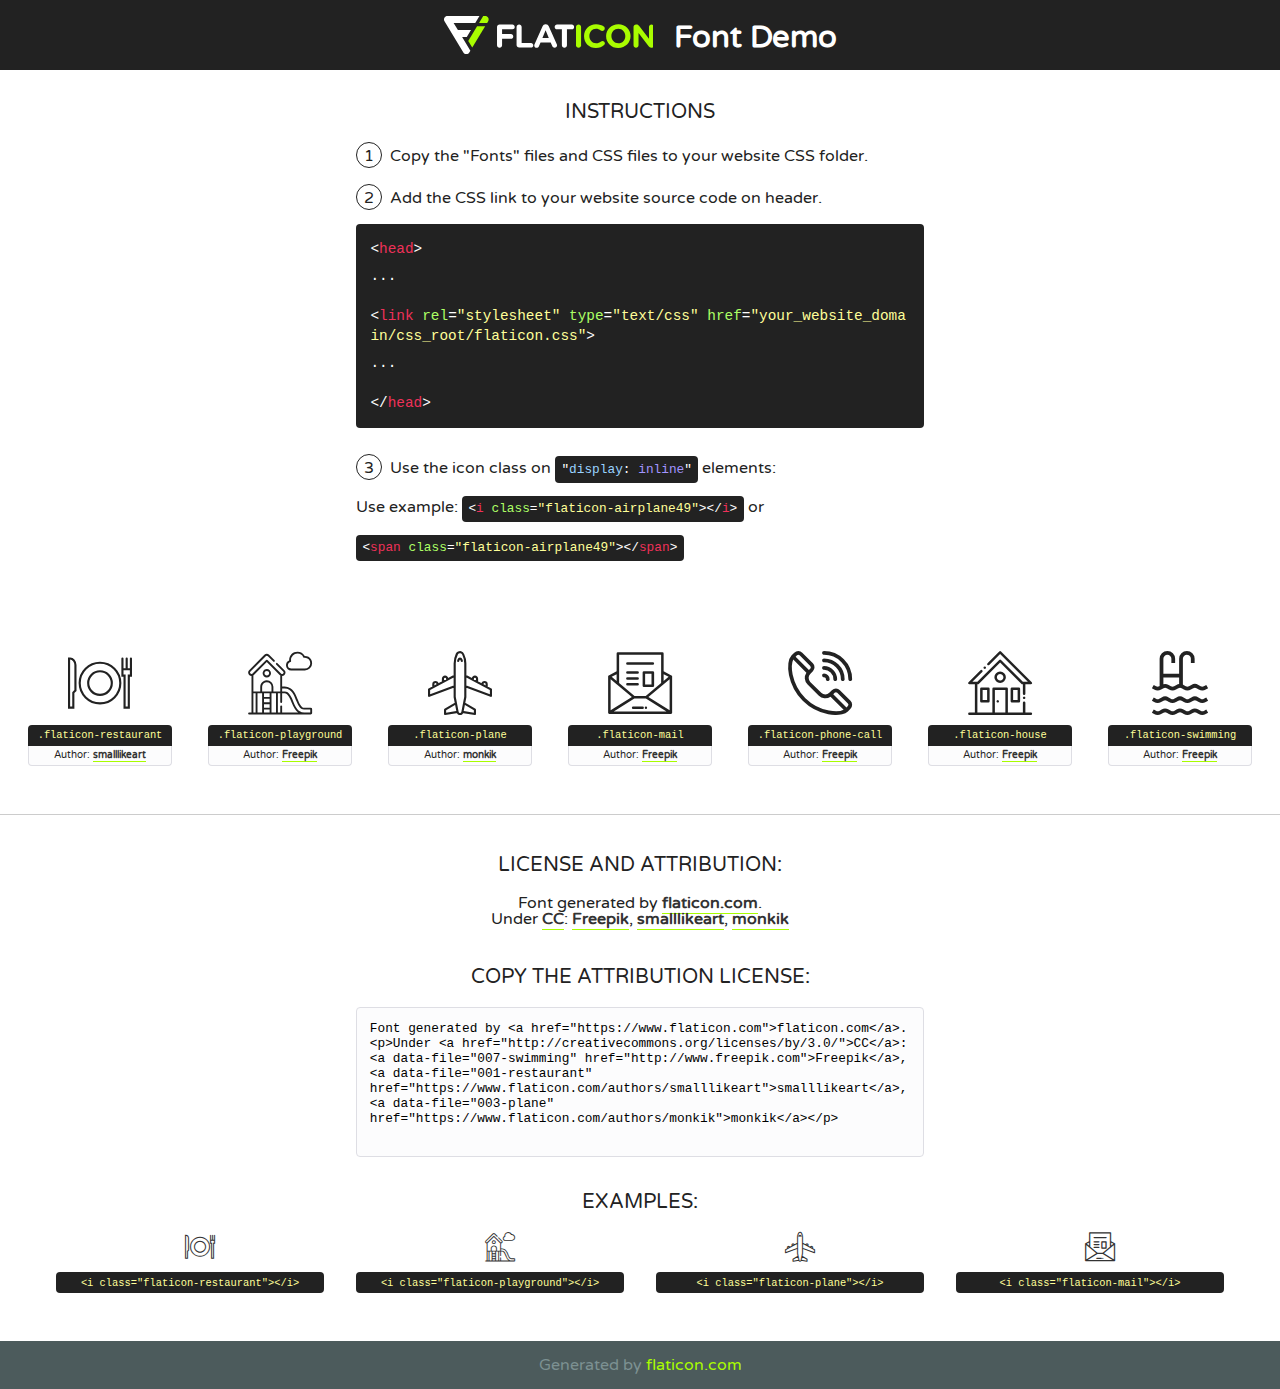
<file: fonts/flaticon/font/flaticon.html>
<!DOCTYPE html>
<!--
  Flaticon icon font: Flaticon
  Creation date: 17/08/2020 06:54
-->
<html>
<!DOCTYPE html>
<html>

<head>
    <title>Flaticon WebFont</title>
    <link href="http://fonts.googleapis.com/css?family=Varela+Round" rel="stylesheet" type="text/css" />
    <link rel="stylesheet" type="text/css" href="flaticon.css">
    <meta charset="UTF-8">
    <style>
    html, body, div, span, applet, object, iframe,
    h1, h2, h3, h4, h5, h6, p, blockquote, pre,
    a, abbr, acronym, address, big, cite, code,
    del, dfn, em, img, ins, kbd, q, s, samp,
    small, strike, strong, sub, sup, tt, var,
    b, u, i, center,
    dl, dt, dd, ol, ul, li,
    fieldset, form, label, legend,
    table, caption, tbody, tfoot, thead, tr, th, td,
    article, aside, canvas, details, embed, 
    figure, figcaption, footer, header, hgroup, 
    menu, nav, output, ruby, section, summary,
    time, mark, audio, video {
        margin: 0;
        padding: 0;
        border: 0;
        font-size: 100%;
        font: inherit;
        vertical-align: baseline;
    }
    /* HTML5 display-role reset for older browsers */
    article, aside, details, figcaption, figure, 
    footer, header, hgroup, menu, nav, section {
        display: block;
    }
    body {
        line-height: 1;
    }
    ol, ul {
        list-style: none;
    }
    blockquote, q {
        quotes: none;
    }
    blockquote:before, blockquote:after,
    q:before, q:after {
        content: '';
        content: none;
    }
    table {
        border-collapse: collapse;
        border-spacing: 0;
    }
    body {
        font-family: 'Varela Round', Helvetica, Arial, sans-serif;
        font-size: 16px;
        color: #222;
    }
    a {
        color: #333;
        border-bottom: 1px solid #a9fd00;
        font-weight: bold;
        text-decoration: none;
    }
    * {
        -moz-box-sizing: border-box;
        -webkit-box-sizing: border-box;
        box-sizing: border-box;
        margin: 0;
        padding: 0;
    }
    [class^="flaticon-"]:before, [class*=" flaticon-"]:before, [class^="flaticon-"]:after, [class*=" flaticon-"]:after {
        font-family: Flaticon;
        font-size: 30px;
        font-style: normal;
        margin-left: 20px;
        color: #333;
    }
    .wrapper {
        max-width: 600px;
        margin: auto;
        padding: 0 1em;
    }
    .title {
        font-size: 1.25em;
        text-align: center;
        margin-bottom: 1em;
        text-transform: uppercase;
    }
    header {
        text-align: center;
        background-color: #222;
        color: #fff;
        padding: 1em;
    }
    header .logo {
        width: 210px;
        height: 38px;
        display: inline-block;
        vertical-align: middle;
        margin-right: 1em;
        border: none;
    }
    header strong {
        font-size: 1.95em;
        font-weight: bold;
        vertical-align: middle;
        margin-top: 5px;
        display: inline-block;
    }
    .demo {
        margin: 2em auto;
        line-height: 1.25em;
    }
    .demo ul li {
        margin-bottom: 1em;
    }
    .demo ul li .num {
        color: #222;
        border-radius: 20px;
        display: inline-block;
        width: 26px;
        padding: 3px;
        height: 26px;
        text-align: center;
        margin-right: 0.5em;
        border: 1px solid #222;
    }
    .demo ul li code {
        background-color: #222;
        border-radius: 4px;
        padding: 0.25em 0.5em;
        display: inline-block;
        color: #fff;
        font-family: Consolas,Monaco,Lucida Console,Liberation Mono,DejaVu Sans Mono,Bitstream Vera Sans Mono,Courier New, monospace;
        font-weight: lighter;
        margin-top: 1em;
        font-size: 0.8em;
        word-break: break-all;
    }
    .demo ul li code.big {
        padding: 1em;
        font-size: 0.9em;
    }
    .demo ul li code .red {
        color: #EF3159;
    }
    .demo ul li code .green {
        color: #ACFF65;
    }
    .demo ul li code .yellow {
        color: #FFFF99;
    }
    .demo ul li code .blue {
        color: #99D3FF;
    }
    .demo ul li code .purple {
        color: #A295FF;
    }
    .demo ul li code .dots {
        margin-top: 0.5em;
        display: block;
    }
    #glyphs {
        border-bottom: 1px solid #ccc;
        padding: 2em 0;
        text-align: center;
    }
    .glyph {
        display: inline-block;
        width: 9em;
        margin: 1em;
        text-align: center;
        vertical-align: top;
        background: #FFF;
    }
    .glyph .glyph-icon {
        padding: 10px;
        display: block;
        font-family:"Flaticon";
        font-size: 64px;
        line-height: 1;
    }
    .glyph .glyph-icon:before {
        font-size: 64px;
        color: #222;
        margin-left: 0;
    }
    .class-name {
        font-size: 0.65em;
        background-color: #222;
        color: #fff;
        border-radius: 4px 4px 0 0;
        padding: 0.5em;
        color: #FFFF99;
        font-family: Consolas,Monaco,Lucida Console,Liberation Mono,DejaVu Sans Mono,Bitstream Vera Sans Mono,Courier New, monospace;
    }
    .author-name {
        font-size: 0.6em;
        background-color: #fcfcfd;
        border: 1px solid #DEDEE4;
        border-top: 0;
        border-radius: 0 0 4px 4px;
        padding: 0.5em;
    }
    .class-name:last-child {
        font-size: 10px;
        color:#888;
    }
    .class-name:last-child a {
        font-size: 10px;
        color:#555;
    }
    .class-name:last-child a:hover {
        color:#a9fd00;
    }
    .glyph > input {
        display: block;
        width: 100px;
        margin: 5px auto;
        text-align: center;
        font-size: 12px;
        cursor: text;
    }
    .glyph > input.icon-input {
        font-family:"Flaticon";
        font-size: 16px;
        margin-bottom: 10px;
    }
    .attribution .title {
        margin-top: 2em;
    }
    .attribution textarea {
        background-color: #fcfcfd;
        padding: 1em;
        border: none;
        box-shadow: none;
        border: 1px solid #DEDEE4;
        border-radius: 4px;
        resize: none;
        width: 100%;
        height: 150px;
        font-size: 0.8em;
        font-family: Consolas,Monaco,Lucida Console,Liberation Mono,DejaVu Sans Mono,Bitstream Vera Sans Mono,Courier New, monospace;
        -webkit-appearance: none;
    }
    .iconsuse {
        margin: 2em auto;
        text-align: center;
        max-width: 1200px;
    }
    .iconsuse:after {
        content: '';
        display: table;
        clear: both;
    }
    .iconsuse .image {
        float: left;
        width: 25%;
        padding: 0 1em;
    }
    .iconsuse .image p {
        margin-bottom: 1em;
    }
    .iconsuse .image span {
        display: block;
        font-size: 0.65em;
        background-color: #222;
        color: #fff;
        border-radius: 4px;
        padding: 0.5em;
        color: #FFFF99;
        margin-top: 1em;
        font-family: Consolas,Monaco,Lucida Console,Liberation Mono,DejaVu Sans Mono,Bitstream Vera Sans Mono,Courier New, monospace;
    }
    #footer {
        text-align: center;
        background-color: #4C5B5C;
        color: #7c9192;
        padding: 1em;
    }
    #footer a {
        border: none;
        color: #a9fd00;
        font-weight: normal;
    }
    @media (max-width: 960px) {
        .iconsuse .image {
            width: 50%;
        }
    }
    @media (max-width: 560px) {
        .iconsuse .image {
            width: 100%;
        }
    }
    </style>
</head>

<body class="characters-off">

    <header>
        <a href="https://www.flaticon.com" target="_blank" class="logo">
            <svg version="1.1" xmlns="http://www.w3.org/2000/svg" xmlns:xlink="http://www.w3.org/1999/xlink" xmlns:a="http://ns.adobe.com/AdobeSVGViewerExtensions/3.0/" viewBox="0 0 560.875 102.036" enable-background="new 0 0 560.875 102.036" xml:space="preserve">
                <defs>
                </defs>
                <g>
                    <g class="letters">
                        <path fill="#ffffff" d="M141.596,29.675c0-3.777,2.985-6.767,6.764-6.767h34.438c3.426,0,6.15,2.728,6.15,6.15
                        c0,3.43-2.724,6.149-6.15,6.149h-27.674v13.091h23.719c3.429,0,6.151,2.724,6.151,6.15c0,3.43-2.723,6.149-6.151,6.149h-23.719
                        v17.574c0,3.773-2.986,6.761-6.764,6.761c-3.779,0-6.764-2.989-6.764-6.761V29.675z"></path>
                        <path fill="#ffffff" d="M193.844,29.149c0-3.781,2.985-6.767,6.764-6.767c3.776,0,6.763,2.985,6.763,6.767v42.957h25.039
                        c3.426,0,6.149,2.726,6.149,6.153c0,3.425-2.723,6.15-6.149,6.15h-31.802c-3.779,0-6.764-2.986-6.764-6.768V29.149z"></path>
                        <path fill="#ffffff" d="M241.891,75.71l21.438-48.407c1.492-3.341,4.215-5.357,7.906-5.357h0.792
                        c3.686,0,6.323,2.017,7.815,5.357l21.439,48.407c0.436,0.967,0.701,1.845,0.701,2.723c0,3.602-2.809,6.501-6.414,6.501
                        c-3.161,0-5.269-1.845-6.499-4.655l-4.132-9.661h-27.059l-4.301,10.102c-1.144,2.631-3.426,4.214-6.237,4.214
                        c-3.517,0-6.24-2.81-6.24-6.325C241.1,77.64,241.451,76.677,241.891,75.71z M279.932,58.666l-8.521-20.297l-8.526,20.297H279.932
                        z"></path>
                        <path fill="#ffffff" d="M314.864,35.387H301.86c-3.429,0-6.239-2.813-6.239-6.238c0-3.429,2.811-6.24,6.239-6.24h39.533
                        c3.426,0,6.237,2.811,6.237,6.24c0,3.425-2.811,6.238-6.237,6.238h-13.001v42.785c0,3.773-2.99,6.761-6.764,6.761
                        c-3.779,0-6.764-2.989-6.764-6.761V35.387z"></path>
                        <path fill="#A9FD00" d="M352.615,29.149c0-3.781,2.985-6.767,6.767-6.767c3.774,0,6.761,2.985,6.761,6.767v49.024
                        c0,3.773-2.987,6.761-6.761,6.761c-3.781,0-6.767-2.989-6.767-6.761V29.149z"></path>
                        <path fill="#A9FD00" d="M374.132,53.836v-0.179c0-17.481,13.178-31.801,32.065-31.801c9.22,0,15.459,2.458,20.557,6.238
                        c1.402,1.054,2.637,2.985,2.637,5.357c0,3.692-2.985,6.59-6.681,6.59c-1.845,0-3.071-0.702-4.044-1.319
                        c-3.776-2.813-7.729-4.393-12.562-4.393c-10.364,0-17.831,8.611-17.831,19.154v0.173c0,10.542,7.291,19.329,17.831,19.329
                        c5.715,0,9.492-1.756,13.359-4.834c1.049-0.874,2.458-1.491,4.039-1.491c3.429,0,6.325,2.813,6.325,6.236
                        c0,2.106-1.056,3.78-2.282,4.834c-5.539,4.834-12.036,7.733-21.878,7.733C387.572,85.464,374.132,71.493,374.132,53.836z"></path>
                        <path fill="#A9FD00" d="M433.009,53.836v-0.179c0-17.481,13.79-31.801,32.766-31.801c18.981,0,32.592,14.143,32.592,31.628v0.173
                        c0,17.483-13.785,31.807-32.769,31.807C446.625,85.464,433.009,71.32,433.009,53.836z M484.224,53.836v-0.179
                        c0-10.539-7.725-19.326-18.626-19.326c-10.893,0-18.449,8.611-18.449,19.154v0.173c0,10.542,7.73,19.329,18.626,19.329
                        C476.676,72.986,484.224,64.378,484.224,53.836z"></path>
                        <path fill="#A9FD00" d="M506.233,29.321c0-3.774,2.99-6.763,6.767-6.763h1.401c3.252,0,5.183,1.583,7.029,3.953l26.093,34.265
                        V29.059c0-3.692,2.99-6.677,6.681-6.677c3.683,0,6.671,2.985,6.671,6.677v48.934c0,3.78-2.987,6.765-6.764,6.765h-0.436
                        c-3.257,0-5.188-1.581-7.034-3.953l-27.056-35.492v32.944c0,3.687-2.985,6.676-6.678,6.676c-3.683,0-6.673-2.989-6.673-6.676
                        V29.321z"></path>
                    </g>
                    <g class="insignia">
                        <path fill="#ffffff" d="M48.372,56.137h12.517l11.156-18.537H37.186L25.688,18.539h57.825L94.668,0H9.271
                        C5.925,0,2.842,1.801,1.198,4.716c-1.644,2.907-1.593,6.482,0.134,9.343l50.38,83.501c1.678,2.781,4.689,4.476,7.938,4.476
                        c3.246,0,6.257-1.695,7.935-4.476l2.898-4.804L48.372,56.137z"></path>
                        <g class="i">
                            <path fill="#A9FD00" d="M93.575,18.539h0.031v0.004l21.652,0.004l2.705-4.488c1.727-2.861,1.778-6.436,0.133-9.343
                            C116.454,1.801,113.371,0,110.026,0h-5.294L93.575,18.539z"></path>
                            <polygon fill="#A9FD00" points="88.291,27.356 64.725,66.486 75.519,84.404 109.942,27.356"></polygon>
                        </g>
                    </g>
                </g>
            </svg>
        </a>
        <strong>Font Demo</strong>
    </header>


    <section class="demo wrapper">

        <p class="title">Instructions</p>

        <ul>
            <li>
                <span class="num">1</span>Copy the "Fonts" files and CSS files to your website CSS folder.
            </li>
            <li>
                <span class="num">2</span>Add the CSS link to your website source code on header.
                <code class="big">
                    &lt;<span class="red">head</span>&gt;
                    <br/><span class="dots">...</span>
                    <br/>&lt;<span class="red">link</span> <span class="green">rel</span>=<span class="yellow">"stylesheet"</span> <span class="green">type</span>=<span class="yellow">"text/css"</span> <span class="green">href</span>=<span class="yellow">"your_website_domain/css_root/flaticon.css"</span>&gt;
                    <br/><span class="dots">...</span>
                    <br/>&lt;/<span class="red">head</span>&gt;
                </code>
            </li>

            <li>
                <p>
                    <span class="num">3</span>Use the icon class on <code>"<span class="blue">display</span>:<span class="purple"> inline</span>"</code> elements:
                    <br />
                    Use example: <code>&lt;<span class="red">i</span> <span class="green">class</span>=<span class="yellow">&quot;flaticon-airplane49&quot;</span>&gt;&lt;/<span class="red">i</span>&gt;</code> or <code>&lt;<span class="red">span</span> <span class="green">class</span>=<span class="yellow">&quot;flaticon-airplane49&quot;</span>&gt;&lt;/<span class="red">span</span>&gt;</code>
            </li>
        </ul>

    </section>




   <section id="glyphs">          
    
      
        <div class="glyph"><div class="glyph-icon flaticon-restaurant"></div>
            <div class="class-name">.flaticon-restaurant</div>
            <div class="author-name">Author: <a data-file="001-restaurant" href="https://www.flaticon.com/authors/smalllikeart">smalllikeart</a> </div> 
        </div>        
        
        <div class="glyph"><div class="glyph-icon flaticon-playground"></div>
            <div class="class-name">.flaticon-playground</div>
            <div class="author-name">Author: <a data-file="002-playground" href="http://www.freepik.com">Freepik</a> </div> 
        </div>        
        
        <div class="glyph"><div class="glyph-icon flaticon-plane"></div>
            <div class="class-name">.flaticon-plane</div>
            <div class="author-name">Author: <a data-file="003-plane" href="https://www.flaticon.com/authors/monkik">monkik</a> </div> 
        </div>        
        
        <div class="glyph"><div class="glyph-icon flaticon-mail"></div>
            <div class="class-name">.flaticon-mail</div>
            <div class="author-name">Author: <a data-file="004-mail" href="http://www.freepik.com">Freepik</a> </div> 
        </div>        
        
        <div class="glyph"><div class="glyph-icon flaticon-phone-call"></div>
            <div class="class-name">.flaticon-phone-call</div>
            <div class="author-name">Author: <a data-file="005-phone-call" href="http://www.freepik.com">Freepik</a> </div> 
        </div>        
        
        <div class="glyph"><div class="glyph-icon flaticon-house"></div>
            <div class="class-name">.flaticon-house</div>
            <div class="author-name">Author: <a data-file="006-house" href="http://www.freepik.com">Freepik</a> </div> 
        </div>        
        
        <div class="glyph"><div class="glyph-icon flaticon-swimming"></div>
            <div class="class-name">.flaticon-swimming</div>
            <div class="author-name">Author: <a data-file="007-swimming" href="http://www.freepik.com">Freepik</a> </div> 
        </div>        
        

    </section>



    <section class="attribution wrapper"   style="text-align:center;">

      <div class="title">License and attribution:</div><div class="attrDiv">Font generated by <a href="https://www.flaticon.com">flaticon.com</a>. <div><p>Under <a href="http://creativecommons.org/licenses/by/3.0/">CC</a>: <a data-file="007-swimming" href="http://www.freepik.com">Freepik</a>, <a data-file="001-restaurant" href="https://www.flaticon.com/authors/smalllikeart">smalllikeart</a>, <a data-file="003-plane" href="https://www.flaticon.com/authors/monkik">monkik</a></p>  </div>
      </div>
      <div class="title">Copy the Attribution License:</div>

    <textarea onclick="this.focus();this.select();">Font generated by &lt;a href=&quot;https://www.flaticon.com&quot;&gt;flaticon.com&lt;/a&gt;. <p>Under <a href="http://creativecommons.org/licenses/by/3.0/">CC</a>: <a data-file="007-swimming" href="http://www.freepik.com">Freepik</a>, <a data-file="001-restaurant" href="https://www.flaticon.com/authors/smalllikeart">smalllikeart</a>, <a data-file="003-plane" href="https://www.flaticon.com/authors/monkik">monkik</a></p>  
     </textarea>

    </section>

    <section class="iconsuse">

          <div class="title">Examples:</div>            
             
            <div class="image">
                <p>
                    <i class="glyph-icon flaticon-restaurant"></i> 
                    <span>&lt;i class=&quot;flaticon-restaurant&quot;&gt;&lt;/i&gt;</span>
                </p>
            </div>
            
            <div class="image">
                <p>
                    <i class="glyph-icon flaticon-playground"></i> 
                    <span>&lt;i class=&quot;flaticon-playground&quot;&gt;&lt;/i&gt;</span>
                </p>
            </div>
            
            <div class="image">
                <p>
                    <i class="glyph-icon flaticon-plane"></i> 
                    <span>&lt;i class=&quot;flaticon-plane&quot;&gt;&lt;/i&gt;</span>
                </p>
            </div>
            
            <div class="image">
                <p>
                    <i class="glyph-icon flaticon-mail"></i> 
                    <span>&lt;i class=&quot;flaticon-mail&quot;&gt;&lt;/i&gt;</span>
                </p>
            </div>
                       
        </div>
                            
    </section>

<div id="footer">
    <div>Generated by <a href="https://www.flaticon.com">flaticon.com</a>
    </div>
</div>



</body>
</html>
</file>
<file: fonts/icomoon/style.css>
@font-face {
  font-family: 'icomoon';
  src:  url('fonts/icomoon.eot?10si43');
  src:  url('fonts/icomoon.eot?10si43#iefix') format('embedded-opentype'),
    url('fonts/icomoon.ttf?10si43') format('truetype'),
    url('fonts/icomoon.woff?10si43') format('woff'),
    url('fonts/icomoon.svg?10si43#icomoon') format('svg');
  font-weight: normal;
  font-style: normal;
}

[class^="icon-"], [class*=" icon-"] {
  /* use !important to prevent issues with browser extensions that change fonts */
  font-family: 'icomoon' !important;
  speak: none;
  font-style: normal;
  font-weight: normal;
  font-variant: normal;
  text-transform: none;
  line-height: 1;

  /* Better Font Rendering =========== */
  -webkit-font-smoothing: antialiased;
  -moz-osx-font-smoothing: grayscale;
}

.icon-asterisk:before {
  content: "\f069";
}
.icon-plus:before {
  content: "\f067";
}
.icon-question:before {
  content: "\f128";
}
.icon-minus:before {
  content: "\f068";
}
.icon-glass:before {
  content: "\f000";
}
.icon-music:before {
  content: "\f001";
}
.icon-search:before {
  content: "\f002";
}
.icon-envelope-o:before {
  content: "\f003";
}
.icon-heart:before {
  content: "\f004";
}
.icon-star:before {
  content: "\f005";
}
.icon-star-o:before {
  content: "\f006";
}
.icon-user:before {
  content: "\f007";
}
.icon-film:before {
  content: "\f008";
}
.icon-th-large:before {
  content: "\f009";
}
.icon-th:before {
  content: "\f00a";
}
.icon-th-list:before {
  content: "\f00b";
}
.icon-check:before {
  content: "\f00c";
}
.icon-close:before {
  content: "\f00d";
}
.icon-remove:before {
  content: "\f00d";
}
.icon-times:before {
  content: "\f00d";
}
.icon-search-plus:before {
  content: "\f00e";
}
.icon-search-minus:before {
  content: "\f010";
}
.icon-power-off:before {
  content: "\f011";
}
.icon-signal:before {
  content: "\f012";
}
.icon-cog:before {
  content: "\f013";
}
.icon-gear:before {
  content: "\f013";
}
.icon-trash-o:before {
  content: "\f014";
}
.icon-home:before {
  content: "\f015";
}
.icon-file-o:before {
  content: "\f016";
}
.icon-clock-o:before {
  content: "\f017";
}
.icon-road:before {
  content: "\f018";
}
.icon-download:before {
  content: "\f019";
}
.icon-arrow-circle-o-down:before {
  content: "\f01a";
}
.icon-arrow-circle-o-up:before {
  content: "\f01b";
}
.icon-inbox:before {
  content: "\f01c";
}
.icon-play-circle-o:before {
  content: "\f01d";
}
.icon-repeat:before {
  content: "\f01e";
}
.icon-rotate-right:before {
  content: "\f01e";
}
.icon-refresh:before {
  content: "\f021";
}
.icon-list-alt:before {
  content: "\f022";
}
.icon-lock:before {
  content: "\f023";
}
.icon-flag:before {
  content: "\f024";
}
.icon-headphones:before {
  content: "\f025";
}
.icon-volume-off:before {
  content: "\f026";
}
.icon-volume-down:before {
  content: "\f027";
}
.icon-volume-up:before {
  content: "\f028";
}
.icon-qrcode:before {
  content: "\f029";
}
.icon-barcode:before {
  content: "\f02a";
}
.icon-tag:before {
  content: "\f02b";
}
.icon-tags:before {
  content: "\f02c";
}
.icon-book:before {
  content: "\f02d";
}
.icon-bookmark:before {
  content: "\f02e";
}
.icon-print:before {
  content: "\f02f";
}
.icon-camera:before {
  content: "\f030";
}
.icon-font:before {
  content: "\f031";
}
.icon-bold:before {
  content: "\f032";
}
.icon-italic:before {
  content: "\f033";
}
.icon-text-height:before {
  content: "\f034";
}
.icon-text-width:before {
  content: "\f035";
}
.icon-align-left:before {
  content: "\f036";
}
.icon-align-center:before {
  content: "\f037";
}
.icon-align-right:before {
  content: "\f038";
}
.icon-align-justify:before {
  content: "\f039";
}
.icon-list:before {
  content: "\f03a";
}
.icon-dedent:before {
  content: "\f03b";
}
.icon-outdent:before {
  content: "\f03b";
}
.icon-indent:before {
  content: "\f03c";
}
.icon-video-camera:before {
  content: "\f03d";
}
.icon-image:before {
  content: "\f03e";
}
.icon-photo:before {
  content: "\f03e";
}
.icon-picture-o:before {
  content: "\f03e";
}
.icon-pencil:before {
  content: "\f040";
}
.icon-map-marker:before {
  content: "\f041";
}
.icon-adjust:before {
  content: "\f042";
}
.icon-tint:before {
  content: "\f043";
}
.icon-edit:before {
  content: "\f044";
}
.icon-pencil-square-o:before {
  content: "\f044";
}
.icon-share-square-o:before {
  content: "\f045";
}
.icon-check-square-o:before {
  content: "\f046";
}
.icon-arrows:before {
  content: "\f047";
}
.icon-step-backward:before {
  content: "\f048";
}
.icon-fast-backward:before {
  content: "\f049";
}
.icon-backward:before {
  content: "\f04a";
}
.icon-play:before {
  content: "\f04b";
}
.icon-pause:before {
  content: "\f04c";
}
.icon-stop:before {
  content: "\f04d";
}
.icon-forward:before {
  content: "\f04e";
}
.icon-fast-forward:before {
  content: "\f050";
}
.icon-step-forward:before {
  content: "\f051";
}
.icon-eject:before {
  content: "\f052";
}
.icon-chevron-left:before {
  content: "\f053";
}
.icon-chevron-right:before {
  content: "\f054";
}
.icon-plus-circle:before {
  content: "\f055";
}
.icon-minus-circle:before {
  content: "\f056";
}
.icon-times-circle:before {
  content: "\f057";
}
.icon-check-circle:before {
  content: "\f058";
}
.icon-question-circle:before {
  content: "\f059";
}
.icon-info-circle:before {
  content: "\f05a";
}
.icon-crosshairs:before {
  content: "\f05b";
}
.icon-times-circle-o:before {
  content: "\f05c";
}
.icon-check-circle-o:before {
  content: "\f05d";
}
.icon-ban:before {
  content: "\f05e";
}
.icon-arrow-left:before {
  content: "\f060";
}
.icon-arrow-right:before {
  content: "\f061";
}
.icon-arrow-up:before {
  content: "\f062";
}
.icon-arrow-down:before {
  content: "\f063";
}
.icon-mail-forward:before {
  content: "\f064";
}
.icon-share:before {
  content: "\f064";
}
.icon-expand:before {
  content: "\f065";
}
.icon-compress:before {
  content: "\f066";
}
.icon-exclamation-circle:before {
  content: "\f06a";
}
.icon-gift:before {
  content: "\f06b";
}
.icon-leaf:before {
  content: "\f06c";
}
.icon-fire:before {
  content: "\f06d";
}
.icon-eye:before {
  content: "\f06e";
}
.icon-eye-slash:before {
  content: "\f070";
}
.icon-exclamation-triangle:before {
  content: "\f071";
}
.icon-warning:before {
  content: "\f071";
}
.icon-plane:before {
  content: "\f072";
}
.icon-calendar:before {
  content: "\f073";
}
.icon-random:before {
  content: "\f074";
}
.icon-comment:before {
  content: "\f075";
}
.icon-magnet:before {
  content: "\f076";
}
.icon-chevron-up:before {
  content: "\f077";
}
.icon-chevron-down:before {
  content: "\f078";
}
.icon-retweet:before {
  content: "\f079";
}
.icon-shopping-cart:before {
  content: "\f07a";
}
.icon-folder:before {
  content: "\f07b";
}
.icon-folder-open:before {
  content: "\f07c";
}
.icon-arrows-v:before {
  content: "\f07d";
}
.icon-arrows-h:before {
  content: "\f07e";
}
.icon-bar-chart:before {
  content: "\f080";
}
.icon-bar-chart-o:before {
  content: "\f080";
}
.icon-twitter-square:before {
  content: "\f081";
}
.icon-facebook-square:before {
  content: "\f082";
}
.icon-camera-retro:before {
  content: "\f083";
}
.icon-key:before {
  content: "\f084";
}
.icon-cogs:before {
  content: "\f085";
}
.icon-gears:before {
  content: "\f085";
}
.icon-comments:before {
  content: "\f086";
}
.icon-thumbs-o-up:before {
  content: "\f087";
}
.icon-thumbs-o-down:before {
  content: "\f088";
}
.icon-star-half:before {
  content: "\f089";
}
.icon-heart-o:before {
  content: "\f08a";
}
.icon-sign-out:before {
  content: "\f08b";
}
.icon-linkedin-square:before {
  content: "\f08c";
}
.icon-thumb-tack:before {
  content: "\f08d";
}
.icon-external-link:before {
  content: "\f08e";
}
.icon-sign-in:before {
  content: "\f090";
}
.icon-trophy:before {
  content: "\f091";
}
.icon-github-square:before {
  content: "\f092";
}
.icon-upload:before {
  content: "\f093";
}
.icon-lemon-o:before {
  content: "\f094";
}
.icon-phone:before {
  content: "\f095";
}
.icon-square-o:before {
  content: "\f096";
}
.icon-bookmark-o:before {
  content: "\f097";
}
.icon-phone-square:before {
  content: "\f098";
}
.icon-twitter:before {
  content: "\f099";
}
.icon-facebook:before {
  content: "\f09a";
}
.icon-facebook-f:before {
  content: "\f09a";
}
.icon-github:before {
  content: "\f09b";
}
.icon-unlock:before {
  content: "\f09c";
}
.icon-credit-card:before {
  content: "\f09d";
}
.icon-feed:before {
  content: "\f09e";
}
.icon-rss:before {
  content: "\f09e";
}
.icon-hdd-o:before {
  content: "\f0a0";
}
.icon-bullhorn:before {
  content: "\f0a1";
}
.icon-bell-o:before {
  content: "\f0a2";
}
.icon-certificate:before {
  content: "\f0a3";
}
.icon-hand-o-right:before {
  content: "\f0a4";
}
.icon-hand-o-left:before {
  content: "\f0a5";
}
.icon-hand-o-up:before {
  content: "\f0a6";
}
.icon-hand-o-down:before {
  content: "\f0a7";
}
.icon-arrow-circle-left:before {
  content: "\f0a8";
}
.icon-arrow-circle-right:before {
  content: "\f0a9";
}
.icon-arrow-circle-up:before {
  content: "\f0aa";
}
.icon-arrow-circle-down:before {
  content: "\f0ab";
}
.icon-globe:before {
  content: "\f0ac";
}
.icon-wrench:before {
  content: "\f0ad";
}
.icon-tasks:before {
  content: "\f0ae";
}
.icon-filter:before {
  content: "\f0b0";
}
.icon-briefcase:before {
  content: "\f0b1";
}
.icon-arrows-alt:before {
  content: "\f0b2";
}
.icon-group:before {
  content: "\f0c0";
}
.icon-users:before {
  content: "\f0c0";
}
.icon-chain:before {
  content: "\f0c1";
}
.icon-link:before {
  content: "\f0c1";
}
.icon-cloud:before {
  content: "\f0c2";
}
.icon-flask:before {
  content: "\f0c3";
}
.icon-cut:before {
  content: "\f0c4";
}
.icon-scissors:before {
  content: "\f0c4";
}
.icon-copy:before {
  content: "\f0c5";
}
.icon-files-o:before {
  content: "\f0c5";
}
.icon-paperclip:before {
  content: "\f0c6";
}
.icon-floppy-o:before {
  content: "\f0c7";
}
.icon-save:before {
  content: "\f0c7";
}
.icon-square:before {
  content: "\f0c8";
}
.icon-bars:before {
  content: "\f0c9";
}
.icon-navicon:before {
  content: "\f0c9";
}
.icon-reorder:before {
  content: "\f0c9";
}
.icon-list-ul:before {
  content: "\f0ca";
}
.icon-list-ol:before {
  content: "\f0cb";
}
.icon-strikethrough:before {
  content: "\f0cc";
}
.icon-underline:before {
  content: "\f0cd";
}
.icon-table:before {
  content: "\f0ce";
}
.icon-magic:before {
  content: "\f0d0";
}
.icon-truck:before {
  content: "\f0d1";
}
.icon-pinterest:before {
  content: "\f0d2";
}
.icon-pinterest-square:before {
  content: "\f0d3";
}
.icon-google-plus-square:before {
  content: "\f0d4";
}
.icon-google-plus:before {
  content: "\f0d5";
}
.icon-money:before {
  content: "\f0d6";
}
.icon-caret-down:before {
  content: "\f0d7";
}
.icon-caret-up:before {
  content: "\f0d8";
}
.icon-caret-left:before {
  content: "\f0d9";
}
.icon-caret-right:before {
  content: "\f0da";
}
.icon-columns:before {
  content: "\f0db";
}
.icon-sort:before {
  content: "\f0dc";
}
.icon-unsorted:before {
  content: "\f0dc";
}
.icon-sort-desc:before {
  content: "\f0dd";
}
.icon-sort-down:before {
  content: "\f0dd";
}
.icon-sort-asc:before {
  content: "\f0de";
}
.icon-sort-up:before {
  content: "\f0de";
}
.icon-envelope:before {
  content: "\f0e0";
}
.icon-linkedin:before {
  content: "\f0e1";
}
.icon-rotate-left:before {
  content: "\f0e2";
}
.icon-undo:before {
  content: "\f0e2";
}
.icon-gavel:before {
  content: "\f0e3";
}
.icon-legal:before {
  content: "\f0e3";
}
.icon-dashboard:before {
  content: "\f0e4";
}
.icon-tachometer:before {
  content: "\f0e4";
}
.icon-comment-o:before {
  content: "\f0e5";
}
.icon-comments-o:before {
  content: "\f0e6";
}
.icon-bolt:before {
  content: "\f0e7";
}
.icon-flash:before {
  content: "\f0e7";
}
.icon-sitemap:before {
  content: "\f0e8";
}
.icon-umbrella:before {
  content: "\f0e9";
}
.icon-clipboard:before {
  content: "\f0ea";
}
.icon-paste:before {
  content: "\f0ea";
}
.icon-lightbulb-o:before {
  content: "\f0eb";
}
.icon-exchange:before {
  content: "\f0ec";
}
.icon-cloud-download:before {
  content: "\f0ed";
}
.icon-cloud-upload:before {
  content: "\f0ee";
}
.icon-user-md:before {
  content: "\f0f0";
}
.icon-stethoscope:before {
  content: "\f0f1";
}
.icon-suitcase:before {
  content: "\f0f2";
}
.icon-bell:before {
  content: "\f0f3";
}
.icon-coffee:before {
  content: "\f0f4";
}
.icon-cutlery:before {
  content: "\f0f5";
}
.icon-file-text-o:before {
  content: "\f0f6";
}
.icon-building-o:before {
  content: "\f0f7";
}
.icon-hospital-o:before {
  content: "\f0f8";
}
.icon-ambulance:before {
  content: "\f0f9";
}
.icon-medkit:before {
  content: "\f0fa";
}
.icon-fighter-jet:before {
  content: "\f0fb";
}
.icon-beer:before {
  content: "\f0fc";
}
.icon-h-square:before {
  content: "\f0fd";
}
.icon-plus-square:before {
  content: "\f0fe";
}
.icon-angle-double-left:before {
  content: "\f100";
}
.icon-angle-double-right:before {
  content: "\f101";
}
.icon-angle-double-up:before {
  content: "\f102";
}
.icon-angle-double-down:before {
  content: "\f103";
}
.icon-angle-left:before {
  content: "\f104";
}
.icon-angle-right:before {
  content: "\f105";
}
.icon-angle-up:before {
  content: "\f106";
}
.icon-angle-down:before {
  content: "\f107";
}
.icon-desktop:before {
  content: "\f108";
}
.icon-laptop:before {
  content: "\f109";
}
.icon-tablet:before {
  content: "\f10a";
}
.icon-mobile:before {
  content: "\f10b";
}
.icon-mobile-phone:before {
  content: "\f10b";
}
.icon-circle-o:before {
  content: "\f10c";
}
.icon-quote-left:before {
  content: "\f10d";
}
.icon-quote-right:before {
  content: "\f10e";
}
.icon-spinner:before {
  content: "\f110";
}
.icon-circle:before {
  content: "\f111";
}
.icon-mail-reply:before {
  content: "\f112";
}
.icon-reply:before {
  content: "\f112";
}
.icon-github-alt:before {
  content: "\f113";
}
.icon-folder-o:before {
  content: "\f114";
}
.icon-folder-open-o:before {
  content: "\f115";
}
.icon-smile-o:before {
  content: "\f118";
}
.icon-frown-o:before {
  content: "\f119";
}
.icon-meh-o:before {
  content: "\f11a";
}
.icon-gamepad:before {
  content: "\f11b";
}
.icon-keyboard-o:before {
  content: "\f11c";
}
.icon-flag-o:before {
  content: "\f11d";
}
.icon-flag-checkered:before {
  content: "\f11e";
}
.icon-terminal:before {
  content: "\f120";
}
.icon-code:before {
  content: "\f121";
}
.icon-mail-reply-all:before {
  content: "\f122";
}
.icon-reply-all:before {
  content: "\f122";
}
.icon-star-half-empty:before {
  content: "\f123";
}
.icon-star-half-full:before {
  content: "\f123";
}
.icon-star-half-o:before {
  content: "\f123";
}
.icon-location-arrow:before {
  content: "\f124";
}
.icon-crop:before {
  content: "\f125";
}
.icon-code-fork:before {
  content: "\f126";
}
.icon-chain-broken:before {
  content: "\f127";
}
.icon-unlink:before {
  content: "\f127";
}
.icon-info:before {
  content: "\f129";
}
.icon-exclamation:before {
  content: "\f12a";
}
.icon-superscript:before {
  content: "\f12b";
}
.icon-subscript:before {
  content: "\f12c";
}
.icon-eraser:before {
  content: "\f12d";
}
.icon-puzzle-piece:before {
  content: "\f12e";
}
.icon-microphone:before {
  content: "\f130";
}
.icon-microphone-slash:before {
  content: "\f131";
}
.icon-shield:before {
  content: "\f132";
}
.icon-calendar-o:before {
  content: "\f133";
}
.icon-fire-extinguisher:before {
  content: "\f134";
}
.icon-rocket:before {
  content: "\f135";
}
.icon-maxcdn:before {
  content: "\f136";
}
.icon-chevron-circle-left:before {
  content: "\f137";
}
.icon-chevron-circle-right:before {
  content: "\f138";
}
.icon-chevron-circle-up:before {
  content: "\f139";
}
.icon-chevron-circle-down:before {
  content: "\f13a";
}
.icon-html5:before {
  content: "\f13b";
}
.icon-css3:before {
  content: "\f13c";
}
.icon-anchor:before {
  content: "\f13d";
}
.icon-unlock-alt:before {
  content: "\f13e";
}
.icon-bullseye:before {
  content: "\f140";
}
.icon-ellipsis-h:before {
  content: "\f141";
}
.icon-ellipsis-v:before {
  content: "\f142";
}
.icon-rss-square:before {
  content: "\f143";
}
.icon-play-circle:before {
  content: "\f144";
}
.icon-ticket:before {
  content: "\f145";
}
.icon-minus-square:before {
  content: "\f146";
}
.icon-minus-square-o:before {
  content: "\f147";
}
.icon-level-up:before {
  content: "\f148";
}
.icon-level-down:before {
  content: "\f149";
}
.icon-check-square:before {
  content: "\f14a";
}
.icon-pencil-square:before {
  content: "\f14b";
}
.icon-external-link-square:before {
  content: "\f14c";
}
.icon-share-square:before {
  content: "\f14d";
}
.icon-compass:before {
  content: "\f14e";
}
.icon-caret-square-o-down:before {
  content: "\f150";
}
.icon-toggle-down:before {
  content: "\f150";
}
.icon-caret-square-o-up:before {
  content: "\f151";
}
.icon-toggle-up:before {
  content: "\f151";
}
.icon-caret-square-o-right:before {
  content: "\f152";
}
.icon-toggle-right:before {
  content: "\f152";
}
.icon-eur:before {
  content: "\f153";
}
.icon-euro:before {
  content: "\f153";
}
.icon-gbp:before {
  content: "\f154";
}
.icon-dollar:before {
  content: "\f155";
}
.icon-usd:before {
  content: "\f155";
}
.icon-inr:before {
  content: "\f156";
}
.icon-rupee:before {
  content: "\f156";
}
.icon-cny:before {
  content: "\f157";
}
.icon-jpy:before {
  content: "\f157";
}
.icon-rmb:before {
  content: "\f157";
}
.icon-yen:before {
  content: "\f157";
}
.icon-rouble:before {
  content: "\f158";
}
.icon-rub:before {
  content: "\f158";
}
.icon-ruble:before {
  content: "\f158";
}
.icon-krw:before {
  content: "\f159";
}
.icon-won:before {
  content: "\f159";
}
.icon-bitcoin:before {
  content: "\f15a";
}
.icon-btc:before {
  content: "\f15a";
}
.icon-file:before {
  content: "\f15b";
}
.icon-file-text:before {
  content: "\f15c";
}
.icon-sort-alpha-asc:before {
  content: "\f15d";
}
.icon-sort-alpha-desc:before {
  content: "\f15e";
}
.icon-sort-amount-asc:before {
  content: "\f160";
}
.icon-sort-amount-desc:before {
  content: "\f161";
}
.icon-sort-numeric-asc:before {
  content: "\f162";
}
.icon-sort-numeric-desc:before {
  content: "\f163";
}
.icon-thumbs-up:before {
  content: "\f164";
}
.icon-thumbs-down:before {
  content: "\f165";
}
.icon-youtube-square:before {
  content: "\f166";
}
.icon-youtube:before {
  content: "\f167";
}
.icon-xing:before {
  content: "\f168";
}
.icon-xing-square:before {
  content: "\f169";
}
.icon-youtube-play:before {
  content: "\f16a";
}
.icon-dropbox:before {
  content: "\f16b";
}
.icon-stack-overflow:before {
  content: "\f16c";
}
.icon-instagram:before {
  content: "\f16d";
}
.icon-flickr:before {
  content: "\f16e";
}
.icon-adn:before {
  content: "\f170";
}
.icon-bitbucket:before {
  content: "\f171";
}
.icon-bitbucket-square:before {
  content: "\f172";
}
.icon-tumblr:before {
  content: "\f173";
}
.icon-tumblr-square:before {
  content: "\f174";
}
.icon-long-arrow-down:before {
  content: "\f175";
}
.icon-long-arrow-up:before {
  content: "\f176";
}
.icon-long-arrow-left:before {
  content: "\f177";
}
.icon-long-arrow-right:before {
  content: "\f178";
}
.icon-apple:before {
  content: "\f179";
}
.icon-windows:before {
  content: "\f17a";
}
.icon-android:before {
  content: "\f17b";
}
.icon-linux:before {
  content: "\f17c";
}
.icon-dribbble:before {
  content: "\f17d";
}
.icon-skype:before {
  content: "\f17e";
}
.icon-foursquare:before {
  content: "\f180";
}
.icon-trello:before {
  content: "\f181";
}
.icon-female:before {
  content: "\f182";
}
.icon-male:before {
  content: "\f183";
}
.icon-gittip:before {
  content: "\f184";
}
.icon-gratipay:before {
  content: "\f184";
}
.icon-sun-o:before {
  content: "\f185";
}
.icon-moon-o:before {
  content: "\f186";
}
.icon-archive:before {
  content: "\f187";
}
.icon-bug:before {
  content: "\f188";
}
.icon-vk:before {
  content: "\f189";
}
.icon-weibo:before {
  content: "\f18a";
}
.icon-renren:before {
  content: "\f18b";
}
.icon-pagelines:before {
  content: "\f18c";
}
.icon-stack-exchange:before {
  content: "\f18d";
}
.icon-arrow-circle-o-right:before {
  content: "\f18e";
}
.icon-arrow-circle-o-left:before {
  content: "\f190";
}
.icon-caret-square-o-left:before {
  content: "\f191";
}
.icon-toggle-left:before {
  content: "\f191";
}
.icon-dot-circle-o:before {
  content: "\f192";
}
.icon-wheelchair:before {
  content: "\f193";
}
.icon-vimeo-square:before {
  content: "\f194";
}
.icon-try:before {
  content: "\f195";
}
.icon-turkish-lira:before {
  content: "\f195";
}
.icon-plus-square-o:before {
  content: "\f196";
}
.icon-space-shuttle:before {
  content: "\f197";
}
.icon-slack:before {
  content: "\f198";
}
.icon-envelope-square:before {
  content: "\f199";
}
.icon-wordpress:before {
  content: "\f19a";
}
.icon-openid:before {
  content: "\f19b";
}
.icon-bank:before {
  content: "\f19c";
}
.icon-institution:before {
  content: "\f19c";
}
.icon-university:before {
  content: "\f19c";
}
.icon-graduation-cap:before {
  content: "\f19d";
}
.icon-mortar-board:before {
  content: "\f19d";
}
.icon-yahoo:before {
  content: "\f19e";
}
.icon-google:before {
  content: "\f1a0";
}
.icon-reddit:before {
  content: "\f1a1";
}
.icon-reddit-square:before {
  content: "\f1a2";
}
.icon-stumbleupon-circle:before {
  content: "\f1a3";
}
.icon-stumbleupon:before {
  content: "\f1a4";
}
.icon-delicious:before {
  content: "\f1a5";
}
.icon-digg:before {
  content: "\f1a6";
}
.icon-pied-piper-pp:before {
  content: "\f1a7";
}
.icon-pied-piper-alt:before {
  content: "\f1a8";
}
.icon-drupal:before {
  content: "\f1a9";
}
.icon-joomla:before {
  content: "\f1aa";
}
.icon-language:before {
  content: "\f1ab";
}
.icon-fax:before {
  content: "\f1ac";
}
.icon-building:before {
  content: "\f1ad";
}
.icon-child:before {
  content: "\f1ae";
}
.icon-paw:before {
  content: "\f1b0";
}
.icon-spoon:before {
  content: "\f1b1";
}
.icon-cube:before {
  content: "\f1b2";
}
.icon-cubes:before {
  content: "\f1b3";
}
.icon-behance:before {
  content: "\f1b4";
}
.icon-behance-square:before {
  content: "\f1b5";
}
.icon-steam:before {
  content: "\f1b6";
}
.icon-steam-square:before {
  content: "\f1b7";
}
.icon-recycle:before {
  content: "\f1b8";
}
.icon-automobile:before {
  content: "\f1b9";
}
.icon-car:before {
  content: "\f1b9";
}
.icon-cab:before {
  content: "\f1ba";
}
.icon-taxi:before {
  content: "\f1ba";
}
.icon-tree:before {
  content: "\f1bb";
}
.icon-spotify:before {
  content: "\f1bc";
}
.icon-deviantart:before {
  content: "\f1bd";
}
.icon-soundcloud:before {
  content: "\f1be";
}
.icon-database:before {
  content: "\f1c0";
}
.icon-file-pdf-o:before {
  content: "\f1c1";
}
.icon-file-word-o:before {
  content: "\f1c2";
}
.icon-file-excel-o:before {
  content: "\f1c3";
}
.icon-file-powerpoint-o:before {
  content: "\f1c4";
}
.icon-file-image-o:before {
  content: "\f1c5";
}
.icon-file-photo-o:before {
  content: "\f1c5";
}
.icon-file-picture-o:before {
  content: "\f1c5";
}
.icon-file-archive-o:before {
  content: "\f1c6";
}
.icon-file-zip-o:before {
  content: "\f1c6";
}
.icon-file-audio-o:before {
  content: "\f1c7";
}
.icon-file-sound-o:before {
  content: "\f1c7";
}
.icon-file-movie-o:before {
  content: "\f1c8";
}
.icon-file-video-o:before {
  content: "\f1c8";
}
.icon-file-code-o:before {
  content: "\f1c9";
}
.icon-vine:before {
  content: "\f1ca";
}
.icon-codepen:before {
  content: "\f1cb";
}
.icon-jsfiddle:before {
  content: "\f1cc";
}
.icon-life-bouy:before {
  content: "\f1cd";
}
.icon-life-buoy:before {
  content: "\f1cd";
}
.icon-life-ring:before {
  content: "\f1cd";
}
.icon-life-saver:before {
  content: "\f1cd";
}
.icon-support:before {
  content: "\f1cd";
}
.icon-circle-o-notch:before {
  content: "\f1ce";
}
.icon-ra:before {
  content: "\f1d0";
}
.icon-rebel:before {
  content: "\f1d0";
}
.icon-resistance:before {
  content: "\f1d0";
}
.icon-empire:before {
  content: "\f1d1";
}
.icon-ge:before {
  content: "\f1d1";
}
.icon-git-square:before {
  content: "\f1d2";
}
.icon-git:before {
  content: "\f1d3";
}
.icon-hacker-news:before {
  content: "\f1d4";
}
.icon-y-combinator-square:before {
  content: "\f1d4";
}
.icon-yc-square:before {
  content: "\f1d4";
}
.icon-tencent-weibo:before {
  content: "\f1d5";
}
.icon-qq:before {
  content: "\f1d6";
}
.icon-wechat:before {
  content: "\f1d7";
}
.icon-weixin:before {
  content: "\f1d7";
}
.icon-paper-plane:before {
  content: "\f1d8";
}
.icon-send:before {
  content: "\f1d8";
}
.icon-paper-plane-o:before {
  content: "\f1d9";
}
.icon-send-o:before {
  content: "\f1d9";
}
.icon-history:before {
  content: "\f1da";
}
.icon-circle-thin:before {
  content: "\f1db";
}
.icon-header:before {
  content: "\f1dc";
}
.icon-paragraph:before {
  content: "\f1dd";
}
.icon-sliders:before {
  content: "\f1de";
}
.icon-share-alt:before {
  content: "\f1e0";
}
.icon-share-alt-square:before {
  content: "\f1e1";
}
.icon-bomb:before {
  content: "\f1e2";
}
.icon-futbol-o:before {
  content: "\f1e3";
}
.icon-soccer-ball-o:before {
  content: "\f1e3";
}
.icon-tty:before {
  content: "\f1e4";
}
.icon-binoculars:before {
  content: "\f1e5";
}
.icon-plug:before {
  content: "\f1e6";
}
.icon-slideshare:before {
  content: "\f1e7";
}
.icon-twitch:before {
  content: "\f1e8";
}
.icon-yelp:before {
  content: "\f1e9";
}
.icon-newspaper-o:before {
  content: "\f1ea";
}
.icon-wifi:before {
  content: "\f1eb";
}
.icon-calculator:before {
  content: "\f1ec";
}
.icon-paypal:before {
  content: "\f1ed";
}
.icon-google-wallet:before {
  content: "\f1ee";
}
.icon-cc-visa:before {
  content: "\f1f0";
}
.icon-cc-mastercard:before {
  content: "\f1f1";
}
.icon-cc-discover:before {
  content: "\f1f2";
}
.icon-cc-amex:before {
  content: "\f1f3";
}
.icon-cc-paypal:before {
  content: "\f1f4";
}
.icon-cc-stripe:before {
  content: "\f1f5";
}
.icon-bell-slash:before {
  content: "\f1f6";
}
.icon-bell-slash-o:before {
  content: "\f1f7";
}
.icon-trash:before {
  content: "\f1f8";
}
.icon-copyright:before {
  content: "\f1f9";
}
.icon-at:before {
  content: "\f1fa";
}
.icon-eyedropper:before {
  content: "\f1fb";
}
.icon-paint-brush:before {
  content: "\f1fc";
}
.icon-birthday-cake:before {
  content: "\f1fd";
}
.icon-area-chart:before {
  content: "\f1fe";
}
.icon-pie-chart:before {
  content: "\f200";
}
.icon-line-chart:before {
  content: "\f201";
}
.icon-lastfm:before {
  content: "\f202";
}
.icon-lastfm-square:before {
  content: "\f203";
}
.icon-toggle-off:before {
  content: "\f204";
}
.icon-toggle-on:before {
  content: "\f205";
}
.icon-bicycle:before {
  content: "\f206";
}
.icon-bus:before {
  content: "\f207";
}
.icon-ioxhost:before {
  content: "\f208";
}
.icon-angellist:before {
  content: "\f209";
}
.icon-cc:before {
  content: "\f20a";
}
.icon-ils:before {
  content: "\f20b";
}
.icon-shekel:before {
  content: "\f20b";
}
.icon-sheqel:before {
  content: "\f20b";
}
.icon-meanpath:before {
  content: "\f20c";
}
.icon-buysellads:before {
  content: "\f20d";
}
.icon-connectdevelop:before {
  content: "\f20e";
}
.icon-dashcube:before {
  content: "\f210";
}
.icon-forumbee:before {
  content: "\f211";
}
.icon-leanpub:before {
  content: "\f212";
}
.icon-sellsy:before {
  content: "\f213";
}
.icon-shirtsinbulk:before {
  content: "\f214";
}
.icon-simplybuilt:before {
  content: "\f215";
}
.icon-skyatlas:before {
  content: "\f216";
}
.icon-cart-plus:before {
  content: "\f217";
}
.icon-cart-arrow-down:before {
  content: "\f218";
}
.icon-diamond:before {
  content: "\f219";
}
.icon-ship:before {
  content: "\f21a";
}
.icon-user-secret:before {
  content: "\f21b";
}
.icon-motorcycle:before {
  content: "\f21c";
}
.icon-street-view:before {
  content: "\f21d";
}
.icon-heartbeat:before {
  content: "\f21e";
}
.icon-venus:before {
  content: "\f221";
}
.icon-mars:before {
  content: "\f222";
}
.icon-mercury:before {
  content: "\f223";
}
.icon-intersex:before {
  content: "\f224";
}
.icon-transgender:before {
  content: "\f224";
}
.icon-transgender-alt:before {
  content: "\f225";
}
.icon-venus-double:before {
  content: "\f226";
}
.icon-mars-double:before {
  content: "\f227";
}
.icon-venus-mars:before {
  content: "\f228";
}
.icon-mars-stroke:before {
  content: "\f229";
}
.icon-mars-stroke-v:before {
  content: "\f22a";
}
.icon-mars-stroke-h:before {
  content: "\f22b";
}
.icon-neuter:before {
  content: "\f22c";
}
.icon-genderless:before {
  content: "\f22d";
}
.icon-facebook-official:before {
  content: "\f230";
}
.icon-pinterest-p:before {
  content: "\f231";
}
.icon-whatsapp:before {
  content: "\f232";
}
.icon-server:before {
  content: "\f233";
}
.icon-user-plus:before {
  content: "\f234";
}
.icon-user-times:before {
  content: "\f235";
}
.icon-bed:before {
  content: "\f236";
}
.icon-hotel:before {
  content: "\f236";
}
.icon-viacoin:before {
  content: "\f237";
}
.icon-train:before {
  content: "\f238";
}
.icon-subway:before {
  content: "\f239";
}
.icon-medium:before {
  content: "\f23a";
}
.icon-y-combinator:before {
  content: "\f23b";
}
.icon-yc:before {
  content: "\f23b";
}
.icon-optin-monster:before {
  content: "\f23c";
}
.icon-opencart:before {
  content: "\f23d";
}
.icon-expeditedssl:before {
  content: "\f23e";
}
.icon-battery:before {
  content: "\f240";
}
.icon-battery-4:before {
  content: "\f240";
}
.icon-battery-full:before {
  content: "\f240";
}
.icon-battery-3:before {
  content: "\f241";
}
.icon-battery-three-quarters:before {
  content: "\f241";
}
.icon-battery-2:before {
  content: "\f242";
}
.icon-battery-half:before {
  content: "\f242";
}
.icon-battery-1:before {
  content: "\f243";
}
.icon-battery-quarter:before {
  content: "\f243";
}
.icon-battery-0:before {
  content: "\f244";
}
.icon-battery-empty:before {
  content: "\f244";
}
.icon-mouse-pointer:before {
  content: "\f245";
}
.icon-i-cursor:before {
  content: "\f246";
}
.icon-object-group:before {
  content: "\f247";
}
.icon-object-ungroup:before {
  content: "\f248";
}
.icon-sticky-note:before {
  content: "\f249";
}
.icon-sticky-note-o:before {
  content: "\f24a";
}
.icon-cc-jcb:before {
  content: "\f24b";
}
.icon-cc-diners-club:before {
  content: "\f24c";
}
.icon-clone:before {
  content: "\f24d";
}
.icon-balance-scale:before {
  content: "\f24e";
}
.icon-hourglass-o:before {
  content: "\f250";
}
.icon-hourglass-1:before {
  content: "\f251";
}
.icon-hourglass-start:before {
  content: "\f251";
}
.icon-hourglass-2:before {
  content: "\f252";
}
.icon-hourglass-half:before {
  content: "\f252";
}
.icon-hourglass-3:before {
  content: "\f253";
}
.icon-hourglass-end:before {
  content: "\f253";
}
.icon-hourglass:before {
  content: "\f254";
}
.icon-hand-grab-o:before {
  content: "\f255";
}
.icon-hand-rock-o:before {
  content: "\f255";
}
.icon-hand-paper-o:before {
  content: "\f256";
}
.icon-hand-stop-o:before {
  content: "\f256";
}
.icon-hand-scissors-o:before {
  content: "\f257";
}
.icon-hand-lizard-o:before {
  content: "\f258";
}
.icon-hand-spock-o:before {
  content: "\f259";
}
.icon-hand-pointer-o:before {
  content: "\f25a";
}
.icon-hand-peace-o:before {
  content: "\f25b";
}
.icon-trademark:before {
  content: "\f25c";
}
.icon-registered:before {
  content: "\f25d";
}
.icon-creative-commons:before {
  content: "\f25e";
}
.icon-gg:before {
  content: "\f260";
}
.icon-gg-circle:before {
  content: "\f261";
}
.icon-tripadvisor:before {
  content: "\f262";
}
.icon-odnoklassniki:before {
  content: "\f263";
}
.icon-odnoklassniki-square:before {
  content: "\f264";
}
.icon-get-pocket:before {
  content: "\f265";
}
.icon-wikipedia-w:before {
  content: "\f266";
}
.icon-safari:before {
  content: "\f267";
}
.icon-chrome:before {
  content: "\f268";
}
.icon-firefox:before {
  content: "\f269";
}
.icon-opera:before {
  content: "\f26a";
}
.icon-internet-explorer:before {
  content: "\f26b";
}
.icon-television:before {
  content: "\f26c";
}
.icon-tv:before {
  content: "\f26c";
}
.icon-contao:before {
  content: "\f26d";
}
.icon-500px:before {
  content: "\f26e";
}
.icon-amazon:before {
  content: "\f270";
}
.icon-calendar-plus-o:before {
  content: "\f271";
}
.icon-calendar-minus-o:before {
  content: "\f272";
}
.icon-calendar-times-o:before {
  content: "\f273";
}
.icon-calendar-check-o:before {
  content: "\f274";
}
.icon-industry:before {
  content: "\f275";
}
.icon-map-pin:before {
  content: "\f276";
}
.icon-map-signs:before {
  content: "\f277";
}
.icon-map-o:before {
  content: "\f278";
}
.icon-map:before {
  content: "\f279";
}
.icon-commenting:before {
  content: "\f27a";
}
.icon-commenting-o:before {
  content: "\f27b";
}
.icon-houzz:before {
  content: "\f27c";
}
.icon-vimeo:before {
  content: "\f27d";
}
.icon-black-tie:before {
  content: "\f27e";
}
.icon-fonticons:before {
  content: "\f280";
}
.icon-reddit-alien:before {
  content: "\f281";
}
.icon-edge:before {
  content: "\f282";
}
.icon-credit-card-alt:before {
  content: "\f283";
}
.icon-codiepie:before {
  content: "\f284";
}
.icon-modx:before {
  content: "\f285";
}
.icon-fort-awesome:before {
  content: "\f286";
}
.icon-usb:before {
  content: "\f287";
}
.icon-product-hunt:before {
  content: "\f288";
}
.icon-mixcloud:before {
  content: "\f289";
}
.icon-scribd:before {
  content: "\f28a";
}
.icon-pause-circle:before {
  content: "\f28b";
}
.icon-pause-circle-o:before {
  content: "\f28c";
}
.icon-stop-circle:before {
  content: "\f28d";
}
.icon-stop-circle-o:before {
  content: "\f28e";
}
.icon-shopping-bag:before {
  content: "\f290";
}
.icon-shopping-basket:before {
  content: "\f291";
}
.icon-hashtag:before {
  content: "\f292";
}
.icon-bluetooth:before {
  content: "\f293";
}
.icon-bluetooth-b:before {
  content: "\f294";
}
.icon-percent:before {
  content: "\f295";
}
.icon-gitlab:before {
  content: "\f296";
}
.icon-wpbeginner:before {
  content: "\f297";
}
.icon-wpforms:before {
  content: "\f298";
}
.icon-envira:before {
  content: "\f299";
}
.icon-universal-access:before {
  content: "\f29a";
}
.icon-wheelchair-alt:before {
  content: "\f29b";
}
.icon-question-circle-o:before {
  content: "\f29c";
}
.icon-blind:before {
  content: "\f29d";
}
.icon-audio-description:before {
  content: "\f29e";
}
.icon-volume-control-phone:before {
  content: "\f2a0";
}
.icon-braille:before {
  content: "\f2a1";
}
.icon-assistive-listening-systems:before {
  content: "\f2a2";
}
.icon-american-sign-language-interpreting:before {
  content: "\f2a3";
}
.icon-asl-interpreting:before {
  content: "\f2a3";
}
.icon-deaf:before {
  content: "\f2a4";
}
.icon-deafness:before {
  content: "\f2a4";
}
.icon-hard-of-hearing:before {
  content: "\f2a4";
}
.icon-glide:before {
  content: "\f2a5";
}
.icon-glide-g:before {
  content: "\f2a6";
}
.icon-sign-language:before {
  content: "\f2a7";
}
.icon-signing:before {
  content: "\f2a7";
}
.icon-low-vision:before {
  content: "\f2a8";
}
.icon-viadeo:before {
  content: "\f2a9";
}
.icon-viadeo-square:before {
  content: "\f2aa";
}
.icon-snapchat:before {
  content: "\f2ab";
}
.icon-snapchat-ghost:before {
  content: "\f2ac";
}
.icon-snapchat-square:before {
  content: "\f2ad";
}
.icon-pied-piper:before {
  content: "\f2ae";
}
.icon-first-order:before {
  content: "\f2b0";
}
.icon-yoast:before {
  content: "\f2b1";
}
.icon-themeisle:before {
  content: "\f2b2";
}
.icon-google-plus-circle:before {
  content: "\f2b3";
}
.icon-google-plus-official:before {
  content: "\f2b3";
}
.icon-fa:before {
  content: "\f2b4";
}
.icon-font-awesome:before {
  content: "\f2b4";
}
.icon-handshake-o:before {
  content: "\f2b5";
}
.icon-envelope-open:before {
  content: "\f2b6";
}
.icon-envelope-open-o:before {
  content: "\f2b7";
}
.icon-linode:before {
  content: "\f2b8";
}
.icon-address-book:before {
  content: "\f2b9";
}
.icon-address-book-o:before {
  content: "\f2ba";
}
.icon-address-card:before {
  content: "\f2bb";
}
.icon-vcard:before {
  content: "\f2bb";
}
.icon-address-card-o:before {
  content: "\f2bc";
}
.icon-vcard-o:before {
  content: "\f2bc";
}
.icon-user-circle:before {
  content: "\f2bd";
}
.icon-user-circle-o:before {
  content: "\f2be";
}
.icon-user-o:before {
  content: "\f2c0";
}
.icon-id-badge:before {
  content: "\f2c1";
}
.icon-drivers-license:before {
  content: "\f2c2";
}
.icon-id-card:before {
  content: "\f2c2";
}
.icon-drivers-license-o:before {
  content: "\f2c3";
}
.icon-id-card-o:before {
  content: "\f2c3";
}
.icon-quora:before {
  content: "\f2c4";
}
.icon-free-code-camp:before {
  content: "\f2c5";
}
.icon-telegram:before {
  content: "\f2c6";
}
.icon-thermometer:before {
  content: "\f2c7";
}
.icon-thermometer-4:before {
  content: "\f2c7";
}
.icon-thermometer-full:before {
  content: "\f2c7";
}
.icon-thermometer-3:before {
  content: "\f2c8";
}
.icon-thermometer-three-quarters:before {
  content: "\f2c8";
}
.icon-thermometer-2:before {
  content: "\f2c9";
}
.icon-thermometer-half:before {
  content: "\f2c9";
}
.icon-thermometer-1:before {
  content: "\f2ca";
}
.icon-thermometer-quarter:before {
  content: "\f2ca";
}
.icon-thermometer-0:before {
  content: "\f2cb";
}
.icon-thermometer-empty:before {
  content: "\f2cb";
}
.icon-shower:before {
  content: "\f2cc";
}
.icon-bath:before {
  content: "\f2cd";
}
.icon-bathtub:before {
  content: "\f2cd";
}
.icon-s15:before {
  content: "\f2cd";
}
.icon-podcast:before {
  content: "\f2ce";
}
.icon-window-maximize:before {
  content: "\f2d0";
}
.icon-window-minimize:before {
  content: "\f2d1";
}
.icon-window-restore:before {
  content: "\f2d2";
}
.icon-times-rectangle:before {
  content: "\f2d3";
}
.icon-window-close:before {
  content: "\f2d3";
}
.icon-times-rectangle-o:before {
  content: "\f2d4";
}
.icon-window-close-o:before {
  content: "\f2d4";
}
.icon-bandcamp:before {
  content: "\f2d5";
}
.icon-grav:before {
  content: "\f2d6";
}
.icon-etsy:before {
  content: "\f2d7";
}
.icon-imdb:before {
  content: "\f2d8";
}
.icon-ravelry:before {
  content: "\f2d9";
}
.icon-eercast:before {
  content: "\f2da";
}
.icon-microchip:before {
  content: "\f2db";
}
.icon-snowflake-o:before {
  content: "\f2dc";
}
.icon-superpowers:before {
  content: "\f2dd";
}
.icon-wpexplorer:before {
  content: "\f2de";
}
.icon-meetup:before {
  content: "\f2e0";
}
.icon-3d_rotation:before {
  content: "\e84d";
}
.icon-ac_unit:before {
  content: "\eb3b";
}
.icon-alarm:before {
  content: "\e855";
}
.icon-access_alarms:before {
  content: "\e191";
}
.icon-schedule:before {
  content: "\e8b5";
}
.icon-accessibility:before {
  content: "\e84e";
}
.icon-accessible:before {
  content: "\e914";
}
.icon-account_balance:before {
  content: "\e84f";
}
.icon-account_balance_wallet:before {
  content: "\e850";
}
.icon-account_box:before {
  content: "\e851";
}
.icon-account_circle:before {
  content: "\e853";
}
.icon-adb:before {
  content: "\e60e";
}
.icon-add:before {
  content: "\e145";
}
.icon-add_a_photo:before {
  content: "\e439";
}
.icon-alarm_add:before {
  content: "\e856";
}
.icon-add_alert:before {
  content: "\e003";
}
.icon-add_box:before {
  content: "\e146";
}
.icon-add_circle:before {
  content: "\e147";
}
.icon-control_point:before {
  content: "\e3ba";
}
.icon-add_location:before {
  content: "\e567";
}
.icon-add_shopping_cart:before {
  content: "\e854";
}
.icon-queue:before {
  content: "\e03c";
}
.icon-add_to_queue:before {
  content: "\e05c";
}
.icon-adjust2:before {
  content: "\e39e";
}
.icon-airline_seat_flat:before {
  content: "\e630";
}
.icon-airline_seat_flat_angled:before {
  content: "\e631";
}
.icon-airline_seat_individual_suite:before {
  content: "\e632";
}
.icon-airline_seat_legroom_extra:before {
  content: "\e633";
}
.icon-airline_seat_legroom_normal:before {
  content: "\e634";
}
.icon-airline_seat_legroom_reduced:before {
  content: "\e635";
}
.icon-airline_seat_recline_extra:before {
  content: "\e636";
}
.icon-airline_seat_recline_normal:before {
  content: "\e637";
}
.icon-flight:before {
  content: "\e539";
}
.icon-airplanemode_inactive:before {
  content: "\e194";
}
.icon-airplay:before {
  content: "\e055";
}
.icon-airport_shuttle:before {
  content: "\eb3c";
}
.icon-alarm_off:before {
  content: "\e857";
}
.icon-alarm_on:before {
  content: "\e858";
}
.icon-album:before {
  content: "\e019";
}
.icon-all_inclusive:before {
  content: "\eb3d";
}
.icon-all_out:before {
  content: "\e90b";
}
.icon-android2:before {
  content: "\e859";
}
.icon-announcement:before {
  content: "\e85a";
}
.icon-apps:before {
  content: "\e5c3";
}
.icon-archive2:before {
  content: "\e149";
}
.icon-arrow_back:before {
  content: "\e5c4";
}
.icon-arrow_downward:before {
  content: "\e5db";
}
.icon-arrow_drop_down:before {
  content: "\e5c5";
}
.icon-arrow_drop_down_circle:before {
  content: "\e5c6";
}
.icon-arrow_drop_up:before {
  content: "\e5c7";
}
.icon-arrow_forward:before {
  content: "\e5c8";
}
.icon-arrow_upward:before {
  content: "\e5d8";
}
.icon-art_track:before {
  content: "\e060";
}
.icon-aspect_ratio:before {
  content: "\e85b";
}
.icon-poll:before {
  content: "\e801";
}
.icon-assignment:before {
  content: "\e85d";
}
.icon-assignment_ind:before {
  content: "\e85e";
}
.icon-assignment_late:before {
  content: "\e85f";
}
.icon-assignment_return:before {
  content: "\e860";
}
.icon-assignment_returned:before {
  content: "\e861";
}
.icon-assignment_turned_in:before {
  content: "\e862";
}
.icon-assistant:before {
  content: "\e39f";
}
.icon-flag2:before {
  content: "\e153";
}
.icon-attach_file:before {
  content: "\e226";
}
.icon-attach_money:before {
  content: "\e227";
}
.icon-attachment:before {
  content: "\e2bc";
}
.icon-audiotrack:before {
  content: "\e3a1";
}
.icon-autorenew:before {
  content: "\e863";
}
.icon-av_timer:before {
  content: "\e01b";
}
.icon-backspace:before {
  content: "\e14a";
}
.icon-cloud_upload:before {
  content: "\e2c3";
}
.icon-battery_alert:before {
  content: "\e19c";
}
.icon-battery_charging_full:before {
  content: "\e1a3";
}
.icon-battery_std:before {
  content: "\e1a5";
}
.icon-battery_unknown:before {
  content: "\e1a6";
}
.icon-beach_access:before {
  content: "\eb3e";
}
.icon-beenhere:before {
  content: "\e52d";
}
.icon-block:before {
  content: "\e14b";
}
.icon-bluetooth2:before {
  content: "\e1a7";
}
.icon-bluetooth_searching:before {
  content: "\e1aa";
}
.icon-bluetooth_connected:before {
  content: "\e1a8";
}
.icon-bluetooth_disabled:before {
  content: "\e1a9";
}
.icon-blur_circular:before {
  content: "\e3a2";
}
.icon-blur_linear:before {
  content: "\e3a3";
}
.icon-blur_off:before {
  content: "\e3a4";
}
.icon-blur_on:before {
  content: "\e3a5";
}
.icon-class:before {
  content: "\e86e";
}
.icon-turned_in:before {
  content: "\e8e6";
}
.icon-turned_in_not:before {
  content: "\e8e7";
}
.icon-border_all:before {
  content: "\e228";
}
.icon-border_bottom:before {
  content: "\e229";
}
.icon-border_clear:before {
  content: "\e22a";
}
.icon-border_color:before {
  content: "\e22b";
}
.icon-border_horizontal:before {
  content: "\e22c";
}
.icon-border_inner:before {
  content: "\e22d";
}
.icon-border_left:before {
  content: "\e22e";
}
.icon-border_outer:before {
  content: "\e22f";
}
.icon-border_right:before {
  content: "\e230";
}
.icon-border_style:before {
  content: "\e231";
}
.icon-border_top:before {
  content: "\e232";
}
.icon-border_vertical:before {
  content: "\e233";
}
.icon-branding_watermark:before {
  content: "\e06b";
}
.icon-brightness_1:before {
  content: "\e3a6";
}
.icon-brightness_2:before {
  content: "\e3a7";
}
.icon-brightness_3:before {
  content: "\e3a8";
}
.icon-brightness_4:before {
  content: "\e3a9";
}
.icon-brightness_low:before {
  content: "\e1ad";
}
.icon-brightness_medium:before {
  content: "\e1ae";
}
.icon-brightness_high:before {
  content: "\e1ac";
}
.icon-brightness_auto:before {
  content: "\e1ab";
}
.icon-broken_image:before {
  content: "\e3ad";
}
.icon-brush:before {
  content: "\e3ae";
}
.icon-bubble_chart:before {
  content: "\e6dd";
}
.icon-bug_report:before {
  content: "\e868";
}
.icon-build:before {
  content: "\e869";
}
.icon-burst_mode:before {
  content: "\e43c";
}
.icon-domain:before {
  content: "\e7ee";
}
.icon-business_center:before {
  content: "\eb3f";
}
.icon-cached:before {
  content: "\e86a";
}
.icon-cake:before {
  content: "\e7e9";
}
.icon-phone2:before {
  content: "\e0cd";
}
.icon-call_end:before {
  content: "\e0b1";
}
.icon-call_made:before {
  content: "\e0b2";
}
.icon-merge_type:before {
  content: "\e252";
}
.icon-call_missed:before {
  content: "\e0b4";
}
.icon-call_missed_outgoing:before {
  content: "\e0e4";
}
.icon-call_received:before {
  content: "\e0b5";
}
.icon-call_split:before {
  content: "\e0b6";
}
.icon-call_to_action:before {
  content: "\e06c";
}
.icon-camera2:before {
  content: "\e3af";
}
.icon-photo_camera:before {
  content: "\e412";
}
.icon-camera_enhance:before {
  content: "\e8fc";
}
.icon-camera_front:before {
  content: "\e3b1";
}
.icon-camera_rear:before {
  content: "\e3b2";
}
.icon-camera_roll:before {
  content: "\e3b3";
}
.icon-cancel:before {
  content: "\e5c9";
}
.icon-redeem:before {
  content: "\e8b1";
}
.icon-card_membership:before {
  content: "\e8f7";
}
.icon-card_travel:before {
  content: "\e8f8";
}
.icon-casino:before {
  content: "\eb40";
}
.icon-cast:before {
  content: "\e307";
}
.icon-cast_connected:before {
  content: "\e308";
}
.icon-center_focus_strong:before {
  content: "\e3b4";
}
.icon-center_focus_weak:before {
  content: "\e3b5";
}
.icon-change_history:before {
  content: "\e86b";
}
.icon-chat:before {
  content: "\e0b7";
}
.icon-chat_bubble:before {
  content: "\e0ca";
}
.icon-chat_bubble_outline:before {
  content: "\e0cb";
}
.icon-check2:before {
  content: "\e5ca";
}
.icon-check_box:before {
  content: "\e834";
}
.icon-check_box_outline_blank:before {
  content: "\e835";
}
.icon-check_circle:before {
  content: "\e86c";
}
.icon-navigate_before:before {
  content: "\e408";
}
.icon-navigate_next:before {
  content: "\e409";
}
.icon-child_care:before {
  content: "\eb41";
}
.icon-child_friendly:before {
  content: "\eb42";
}
.icon-chrome_reader_mode:before {
  content: "\e86d";
}
.icon-close2:before {
  content: "\e5cd";
}
.icon-clear_all:before {
  content: "\e0b8";
}
.icon-closed_caption:before {
  content: "\e01c";
}
.icon-wb_cloudy:before {
  content: "\e42d";
}
.icon-cloud_circle:before {
  content: "\e2be";
}
.icon-cloud_done:before {
  content: "\e2bf";
}
.icon-cloud_download:before {
  content: "\e2c0";
}
.icon-cloud_off:before {
  content: "\e2c1";
}
.icon-cloud_queue:before {
  content: "\e2c2";
}
.icon-code2:before {
  content: "\e86f";
}
.icon-photo_library:before {
  content: "\e413";
}
.icon-collections_bookmark:before {
  content: "\e431";
}
.icon-palette:before {
  content: "\e40a";
}
.icon-colorize:before {
  content: "\e3b8";
}
.icon-comment2:before {
  content: "\e0b9";
}
.icon-compare:before {
  content: "\e3b9";
}
.icon-compare_arrows:before {
  content: "\e915";
}
.icon-laptop2:before {
  content: "\e31e";
}
.icon-confirmation_number:before {
  content: "\e638";
}
.icon-contact_mail:before {
  content: "\e0d0";
}
.icon-contact_phone:before {
  content: "\e0cf";
}
.icon-contacts:before {
  content: "\e0ba";
}
.icon-content_copy:before {
  content: "\e14d";
}
.icon-content_cut:before {
  content: "\e14e";
}
.icon-content_paste:before {
  content: "\e14f";
}
.icon-control_point_duplicate:before {
  content: "\e3bb";
}
.icon-copyright2:before {
  content: "\e90c";
}
.icon-mode_edit:before {
  content: "\e254";
}
.icon-create_new_folder:before {
  content: "\e2cc";
}
.icon-payment:before {
  content: "\e8a1";
}
.icon-crop2:before {
  content: "\e3be";
}
.icon-crop_16_9:before {
  content: "\e3bc";
}
.icon-crop_3_2:before {
  content: "\e3bd";
}
.icon-crop_landscape:before {
  content: "\e3c3";
}
.icon-crop_7_5:before {
  content: "\e3c0";
}
.icon-crop_din:before {
  content: "\e3c1";
}
.icon-crop_free:before {
  content: "\e3c2";
}
.icon-crop_original:before {
  content: "\e3c4";
}
.icon-crop_portrait:before {
  content: "\e3c5";
}
.icon-crop_rotate:before {
  content: "\e437";
}
.icon-crop_square:before {
  content: "\e3c6";
}
.icon-dashboard2:before {
  content: "\e871";
}
.icon-data_usage:before {
  content: "\e1af";
}
.icon-date_range:before {
  content: "\e916";
}
.icon-dehaze:before {
  content: "\e3c7";
}
.icon-delete:before {
  content: "\e872";
}
.icon-delete_forever:before {
  content: "\e92b";
}
.icon-delete_sweep:before {
  content: "\e16c";
}
.icon-description:before {
  content: "\e873";
}
.icon-desktop_mac:before {
  content: "\e30b";
}
.icon-desktop_windows:before {
  content: "\e30c";
}
.icon-details:before {
  content: "\e3c8";
}
.icon-developer_board:before {
  content: "\e30d";
}
.icon-developer_mode:before {
  content: "\e1b0";
}
.icon-device_hub:before {
  content: "\e335";
}
.icon-phonelink:before {
  content: "\e326";
}
.icon-devices_other:before {
  content: "\e337";
}
.icon-dialer_sip:before {
  content: "\e0bb";
}
.icon-dialpad:before {
  content: "\e0bc";
}
.icon-directions:before {
  content: "\e52e";
}
.icon-directions_bike:before {
  content: "\e52f";
}
.icon-directions_boat:before {
  content: "\e532";
}
.icon-directions_bus:before {
  content: "\e530";
}
.icon-directions_car:before {
  content: "\e531";
}
.icon-directions_railway:before {
  content: "\e534";
}
.icon-directions_run:before {
  content: "\e566";
}
.icon-directions_transit:before {
  content: "\e535";
}
.icon-directions_walk:before {
  content: "\e536";
}
.icon-disc_full:before {
  content: "\e610";
}
.icon-dns:before {
  content: "\e875";
}
.icon-not_interested:before {
  content: "\e033";
}
.icon-do_not_disturb_alt:before {
  content: "\e611";
}
.icon-do_not_disturb_off:before {
  content: "\e643";
}
.icon-remove_circle:before {
  content: "\e15c";
}
.icon-dock:before {
  content: "\e30e";
}
.icon-done:before {
  content: "\e876";
}
.icon-done_all:before {
  content: "\e877";
}
.icon-donut_large:before {
  content: "\e917";
}
.icon-donut_small:before {
  content: "\e918";
}
.icon-drafts:before {
  content: "\e151";
}
.icon-drag_handle:before {
  content: "\e25d";
}
.icon-time_to_leave:before {
  content: "\e62c";
}
.icon-dvr:before {
  content: "\e1b2";
}
.icon-edit_location:before {
  content: "\e568";
}
.icon-eject2:before {
  content: "\e8fb";
}
.icon-markunread:before {
  content: "\e159";
}
.icon-enhanced_encryption:before {
  content: "\e63f";
}
.icon-equalizer:before {
  content: "\e01d";
}
.icon-error:before {
  content: "\e000";
}
.icon-error_outline:before {
  content: "\e001";
}
.icon-euro_symbol:before {
  content: "\e926";
}
.icon-ev_station:before {
  content: "\e56d";
}
.icon-insert_invitation:before {
  content: "\e24f";
}
.icon-event_available:before {
  content: "\e614";
}
.icon-event_busy:before {
  content: "\e615";
}
.icon-event_note:before {
  content: "\e616";
}
.icon-event_seat:before {
  content: "\e903";
}
.icon-exit_to_app:before {
  content: "\e879";
}
.icon-expand_less:before {
  content: "\e5ce";
}
.icon-expand_more:before {
  content: "\e5cf";
}
.icon-explicit:before {
  content: "\e01e";
}
.icon-explore:before {
  content: "\e87a";
}
.icon-exposure:before {
  content: "\e3ca";
}
.icon-exposure_neg_1:before {
  content: "\e3cb";
}
.icon-exposure_neg_2:before {
  content: "\e3cc";
}
.icon-exposure_plus_1:before {
  content: "\e3cd";
}
.icon-exposure_plus_2:before {
  content: "\e3ce";
}
.icon-exposure_zero:before {
  content: "\e3cf";
}
.icon-extension:before {
  content: "\e87b";
}
.icon-face:before {
  content: "\e87c";
}
.icon-fast_forward:before {
  content: "\e01f";
}
.icon-fast_rewind:before {
  content: "\e020";
}
.icon-favorite:before {
  content: "\e87d";
}
.icon-favorite_border:before {
  content: "\e87e";
}
.icon-featured_play_list:before {
  content: "\e06d";
}
.icon-featured_video:before {
  content: "\e06e";
}
.icon-sms_failed:before {
  content: "\e626";
}
.icon-fiber_dvr:before {
  content: "\e05d";
}
.icon-fiber_manual_record:before {
  content: "\e061";
}
.icon-fiber_new:before {
  content: "\e05e";
}
.icon-fiber_pin:before {
  content: "\e06a";
}
.icon-fiber_smart_record:before {
  content: "\e062";
}
.icon-get_app:before {
  content: "\e884";
}
.icon-file_upload:before {
  content: "\e2c6";
}
.icon-filter2:before {
  content: "\e3d3";
}
.icon-filter_1:before {
  content: "\e3d0";
}
.icon-filter_2:before {
  content: "\e3d1";
}
.icon-filter_3:before {
  content: "\e3d2";
}
.icon-filter_4:before {
  content: "\e3d4";
}
.icon-filter_5:before {
  content: "\e3d5";
}
.icon-filter_6:before {
  content: "\e3d6";
}
.icon-filter_7:before {
  content: "\e3d7";
}
.icon-filter_8:before {
  content: "\e3d8";
}
.icon-filter_9:before {
  content: "\e3d9";
}
.icon-filter_9_plus:before {
  content: "\e3da";
}
.icon-filter_b_and_w:before {
  content: "\e3db";
}
.icon-filter_center_focus:before {
  content: "\e3dc";
}
.icon-filter_drama:before {
  content: "\e3dd";
}
.icon-filter_frames:before {
  content: "\e3de";
}
.icon-terrain:before {
  content: "\e564";
}
.icon-filter_list:before {
  content: "\e152";
}
.icon-filter_none:before {
  content: "\e3e0";
}
.icon-filter_tilt_shift:before {
  content: "\e3e2";
}
.icon-filter_vintage:before {
  content: "\e3e3";
}
.icon-find_in_page:before {
  content: "\e880";
}
.icon-find_replace:before {
  content: "\e881";
}
.icon-fingerprint:before {
  content: "\e90d";
}
.icon-first_page:before {
  content: "\e5dc";
}
.icon-fitness_center:before {
  content: "\eb43";
}
.icon-flare:before {
  content: "\e3e4";
}
.icon-flash_auto:before {
  content: "\e3e5";
}
.icon-flash_off:before {
  content: "\e3e6";
}
.icon-flash_on:before {
  content: "\e3e7";
}
.icon-flight_land:before {
  content: "\e904";
}
.icon-flight_takeoff:before {
  content: "\e905";
}
.icon-flip:before {
  content: "\e3e8";
}
.icon-flip_to_back:before {
  content: "\e882";
}
.icon-flip_to_front:before {
  content: "\e883";
}
.icon-folder2:before {
  content: "\e2c7";
}
.icon-folder_open:before {
  content: "\e2c8";
}
.icon-folder_shared:before {
  content: "\e2c9";
}
.icon-folder_special:before {
  content: "\e617";
}
.icon-font_download:before {
  content: "\e167";
}
.icon-format_align_center:before {
  content: "\e234";
}
.icon-format_align_justify:before {
  content: "\e235";
}
.icon-format_align_left:before {
  content: "\e236";
}
.icon-format_align_right:before {
  content: "\e237";
}
.icon-format_bold:before {
  content: "\e238";
}
.icon-format_clear:before {
  content: "\e239";
}
.icon-format_color_fill:before {
  content: "\e23a";
}
.icon-format_color_reset:before {
  content: "\e23b";
}
.icon-format_color_text:before {
  content: "\e23c";
}
.icon-format_indent_decrease:before {
  content: "\e23d";
}
.icon-format_indent_increase:before {
  content: "\e23e";
}
.icon-format_italic:before {
  content: "\e23f";
}
.icon-format_line_spacing:before {
  content: "\e240";
}
.icon-format_list_bulleted:before {
  content: "\e241";
}
.icon-format_list_numbered:before {
  content: "\e242";
}
.icon-format_paint:before {
  content: "\e243";
}
.icon-format_quote:before {
  content: "\e244";
}
.icon-format_shapes:before {
  content: "\e25e";
}
.icon-format_size:before {
  content: "\e245";
}
.icon-format_strikethrough:before {
  content: "\e246";
}
.icon-format_textdirection_l_to_r:before {
  content: "\e247";
}
.icon-format_textdirection_r_to_l:before {
  content: "\e248";
}
.icon-format_underlined:before {
  content: "\e249";
}
.icon-question_answer:before {
  content: "\e8af";
}
.icon-forward2:before {
  content: "\e154";
}
.icon-forward_10:before {
  content: "\e056";
}
.icon-forward_30:before {
  content: "\e057";
}
.icon-forward_5:before {
  content: "\e058";
}
.icon-free_breakfast:before {
  content: "\eb44";
}
.icon-fullscreen:before {
  content: "\e5d0";
}
.icon-fullscreen_exit:before {
  content: "\e5d1";
}
.icon-functions:before {
  content: "\e24a";
}
.icon-g_translate:before {
  content: "\e927";
}
.icon-games:before {
  content: "\e021";
}
.icon-gavel2:before {
  content: "\e90e";
}
.icon-gesture:before {
  content: "\e155";
}
.icon-gif:before {
  content: "\e908";
}
.icon-goat:before {
  content: "\e900";
}
.icon-golf_course:before {
  content: "\eb45";
}
.icon-my_location:before {
  content: "\e55c";
}
.icon-location_searching:before {
  content: "\e1b7";
}
.icon-location_disabled:before {
  content: "\e1b6";
}
.icon-star2:before {
  content: "\e838";
}
.icon-gradient:before {
  content: "\e3e9";
}
.icon-grain:before {
  content: "\e3ea";
}
.icon-graphic_eq:before {
  content: "\e1b8";
}
.icon-grid_off:before {
  content: "\e3eb";
}
.icon-grid_on:before {
  content: "\e3ec";
}
.icon-people:before {
  content: "\e7fb";
}
.icon-group_add:before {
  content: "\e7f0";
}
.icon-group_work:before {
  content: "\e886";
}
.icon-hd:before {
  content: "\e052";
}
.icon-hdr_off:before {
  content: "\e3ed";
}
.icon-hdr_on:before {
  content: "\e3ee";
}
.icon-hdr_strong:before {
  content: "\e3f1";
}
.icon-hdr_weak:before {
  content: "\e3f2";
}
.icon-headset:before {
  content: "\e310";
}
.icon-headset_mic:before {
  content: "\e311";
}
.icon-healing:before {
  content: "\e3f3";
}
.icon-hearing:before {
  content: "\e023";
}
.icon-help:before {
  content: "\e887";
}
.icon-help_outline:before {
  content: "\e8fd";
}
.icon-high_quality:before {
  content: "\e024";
}
.icon-highlight:before {
  content: "\e25f";
}
.icon-highlight_off:before {
  content: "\e888";
}
.icon-restore:before {
  content: "\e8b3";
}
.icon-home2:before {
  content: "\e88a";
}
.icon-hot_tub:before {
  content: "\eb46";
}
.icon-local_hotel:before {
  content: "\e549";
}
.icon-hourglass_empty:before {
  content: "\e88b";
}
.icon-hourglass_full:before {
  content: "\e88c";
}
.icon-http:before {
  content: "\e902";
}
.icon-lock2:before {
  content: "\e897";
}
.icon-photo2:before {
  content: "\e410";
}
.icon-image_aspect_ratio:before {
  content: "\e3f5";
}
.icon-import_contacts:before {
  content: "\e0e0";
}
.icon-import_export:before {
  content: "\e0c3";
}
.icon-important_devices:before {
  content: "\e912";
}
.icon-inbox2:before {
  content: "\e156";
}
.icon-indeterminate_check_box:before {
  content: "\e909";
}
.icon-info2:before {
  content: "\e88e";
}
.icon-info_outline:before {
  content: "\e88f";
}
.icon-input:before {
  content: "\e890";
}
.icon-insert_comment:before {
  content: "\e24c";
}
.icon-insert_drive_file:before {
  content: "\e24d";
}
.icon-tag_faces:before {
  content: "\e420";
}
.icon-link2:before {
  content: "\e157";
}
.icon-invert_colors:before {
  content: "\e891";
}
.icon-invert_colors_off:before {
  content: "\e0c4";
}
.icon-iso:before {
  content: "\e3f6";
}
.icon-keyboard:before {
  content: "\e312";
}
.icon-keyboard_arrow_down:before {
  content: "\e313";
}
.icon-keyboard_arrow_left:before {
  content: "\e314";
}
.icon-keyboard_arrow_right:before {
  content: "\e315";
}
.icon-keyboard_arrow_up:before {
  content: "\e316";
}
.icon-keyboard_backspace:before {
  content: "\e317";
}
.icon-keyboard_capslock:before {
  content: "\e318";
}
.icon-keyboard_hide:before {
  content: "\e31a";
}
.icon-keyboard_return:before {
  content: "\e31b";
}
.icon-keyboard_tab:before {
  content: "\e31c";
}
.icon-keyboard_voice:before {
  content: "\e31d";
}
.icon-kitchen:before {
  content: "\eb47";
}
.icon-label:before {
  content: "\e892";
}
.icon-label_outline:before {
  content: "\e893";
}
.icon-language2:before {
  content: "\e894";
}
.icon-laptop_chromebook:before {
  content: "\e31f";
}
.icon-laptop_mac:before {
  content: "\e320";
}
.icon-laptop_windows:before {
  content: "\e321";
}
.icon-last_page:before {
  content: "\e5dd";
}
.icon-open_in_new:before {
  content: "\e89e";
}
.icon-layers:before {
  content: "\e53b";
}
.icon-layers_clear:before {
  content: "\e53c";
}
.icon-leak_add:before {
  content: "\e3f8";
}
.icon-leak_remove:before {
  content: "\e3f9";
}
.icon-lens:before {
  content: "\e3fa";
}
.icon-library_books:before {
  content: "\e02f";
}
.icon-library_music:before {
  content: "\e030";
}
.icon-lightbulb_outline:before {
  content: "\e90f";
}
.icon-line_style:before {
  content: "\e919";
}
.icon-line_weight:before {
  content: "\e91a";
}
.icon-linear_scale:before {
  content: "\e260";
}
.icon-linked_camera:before {
  content: "\e438";
}
.icon-list2:before {
  content: "\e896";
}
.icon-live_help:before {
  content: "\e0c6";
}
.icon-live_tv:before {
  content: "\e639";
}
.icon-local_play:before {
  content: "\e553";
}
.icon-local_airport:before {
  content: "\e53d";
}
.icon-local_atm:before {
  content: "\e53e";
}
.icon-local_bar:before {
  content: "\e540";
}
.icon-local_cafe:before {
  content: "\e541";
}
.icon-local_car_wash:before {
  content: "\e542";
}
.icon-local_convenience_store:before {
  content: "\e543";
}
.icon-restaurant_menu:before {
  content: "\e561";
}
.icon-local_drink:before {
  content: "\e544";
}
.icon-local_florist:before {
  content: "\e545";
}
.icon-local_gas_station:before {
  content: "\e546";
}
.icon-shopping_cart:before {
  content: "\e8cc";
}
.icon-local_hospital:before {
  content: "\e548";
}
.icon-local_laundry_service:before {
  content: "\e54a";
}
.icon-local_library:before {
  content: "\e54b";
}
.icon-local_mall:before {
  content: "\e54c";
}
.icon-theaters:before {
  content: "\e8da";
}
.icon-local_offer:before {
  content: "\e54e";
}
.icon-local_parking:before {
  content: "\e54f";
}
.icon-local_pharmacy:before {
  content: "\e550";
}
.icon-local_pizza:before {
  content: "\e552";
}
.icon-print2:before {
  content: "\e8ad";
}
.icon-local_shipping:before {
  content: "\e558";
}
.icon-local_taxi:before {
  content: "\e559";
}
.icon-location_city:before {
  content: "\e7f1";
}
.icon-location_off:before {
  content: "\e0c7";
}
.icon-room:before {
  content: "\e8b4";
}
.icon-lock_open:before {
  content: "\e898";
}
.icon-lock_outline:before {
  content: "\e899";
}
.icon-looks:before {
  content: "\e3fc";
}
.icon-looks_3:before {
  content: "\e3fb";
}
.icon-looks_4:before {
  content: "\e3fd";
}
.icon-looks_5:before {
  content: "\e3fe";
}
.icon-looks_6:before {
  content: "\e3ff";
}
.icon-looks_one:before {
  content: "\e400";
}
.icon-looks_two:before {
  content: "\e401";
}
.icon-sync:before {
  content: "\e627";
}
.icon-loupe:before {
  content: "\e402";
}
.icon-low_priority:before {
  content: "\e16d";
}
.icon-loyalty:before {
  content: "\e89a";
}
.icon-mail_outline:before {
  content: "\e0e1";
}
.icon-map2:before {
  content: "\e55b";
}
.icon-markunread_mailbox:before {
  content: "\e89b";
}
.icon-memory:before {
  content: "\e322";
}
.icon-menu:before {
  content: "\e5d2";
}
.icon-message:before {
  content: "\e0c9";
}
.icon-mic:before {
  content: "\e029";
}
.icon-mic_none:before {
  content: "\e02a";
}
.icon-mic_off:before {
  content: "\e02b";
}
.icon-mms:before {
  content: "\e618";
}
.icon-mode_comment:before {
  content: "\e253";
}
.icon-monetization_on:before {
  content: "\e263";
}
.icon-money_off:before {
  content: "\e25c";
}
.icon-monochrome_photos:before {
  content: "\e403";
}
.icon-mood_bad:before {
  content: "\e7f3";
}
.icon-more:before {
  content: "\e619";
}
.icon-more_horiz:before {
  content: "\e5d3";
}
.icon-more_vert:before {
  content: "\e5d4";
}
.icon-motorcycle2:before {
  content: "\e91b";
}
.icon-mouse:before {
  content: "\e323";
}
.icon-move_to_inbox:before {
  content: "\e168";
}
.icon-movie_creation:before {
  content: "\e404";
}
.icon-movie_filter:before {
  content: "\e43a";
}
.icon-multiline_chart:before {
  content: "\e6df";
}
.icon-music_note:before {
  content: "\e405";
}
.icon-music_video:before {
  content: "\e063";
}
.icon-nature:before {
  content: "\e406";
}
.icon-nature_people:before {
  content: "\e407";
}
.icon-navigation:before {
  content: "\e55d";
}
.icon-near_me:before {
  content: "\e569";
}
.icon-network_cell:before {
  content: "\e1b9";
}
.icon-network_check:before {
  content: "\e640";
}
.icon-network_locked:before {
  content: "\e61a";
}
.icon-network_wifi:before {
  content: "\e1ba";
}
.icon-new_releases:before {
  content: "\e031";
}
.icon-next_week:before {
  content: "\e16a";
}
.icon-nfc:before {
  content: "\e1bb";
}
.icon-no_encryption:before {
  content: "\e641";
}
.icon-signal_cellular_no_sim:before {
  content: "\e1ce";
}
.icon-note:before {
  content: "\e06f";
}
.icon-note_add:before {
  content: "\e89c";
}
.icon-notifications:before {
  content: "\e7f4";
}
.icon-notifications_active:before {
  content: "\e7f7";
}
.icon-notifications_none:before {
  content: "\e7f5";
}
.icon-notifications_off:before {
  content: "\e7f6";
}
.icon-notifications_paused:before {
  content: "\e7f8";
}
.icon-offline_pin:before {
  content: "\e90a";
}
.icon-ondemand_video:before {
  content: "\e63a";
}
.icon-opacity:before {
  content: "\e91c";
}
.icon-open_in_browser:before {
  content: "\e89d";
}
.icon-open_with:before {
  content: "\e89f";
}
.icon-pages:before {
  content: "\e7f9";
}
.icon-pageview:before {
  content: "\e8a0";
}
.icon-pan_tool:before {
  content: "\e925";
}
.icon-panorama:before {
  content: "\e40b";
}
.icon-radio_button_unchecked:before {
  content: "\e836";
}
.icon-panorama_horizontal:before {
  content: "\e40d";
}
.icon-panorama_vertical:before {
  content: "\e40e";
}
.icon-panorama_wide_angle:before {
  content: "\e40f";
}
.icon-party_mode:before {
  content: "\e7fa";
}
.icon-pause2:before {
  content: "\e034";
}
.icon-pause_circle_filled:before {
  content: "\e035";
}
.icon-pause_circle_outline:before {
  content: "\e036";
}
.icon-people_outline:before {
  content: "\e7fc";
}
.icon-perm_camera_mic:before {
  content: "\e8a2";
}
.icon-perm_contact_calendar:before {
  content: "\e8a3";
}
.icon-perm_data_setting:before {
  content: "\e8a4";
}
.icon-perm_device_information:before {
  content: "\e8a5";
}
.icon-person_outline:before {
  content: "\e7ff";
}
.icon-perm_media:before {
  content: "\e8a7";
}
.icon-perm_phone_msg:before {
  content: "\e8a8";
}
.icon-perm_scan_wifi:before {
  content: "\e8a9";
}
.icon-person:before {
  content: "\e7fd";
}
.icon-person_add:before {
  content: "\e7fe";
}
.icon-person_pin:before {
  content: "\e55a";
}
.icon-person_pin_circle:before {
  content: "\e56a";
}
.icon-personal_video:before {
  content: "\e63b";
}
.icon-pets:before {
  content: "\e91d";
}
.icon-phone_android:before {
  content: "\e324";
}
.icon-phone_bluetooth_speaker:before {
  content: "\e61b";
}
.icon-phone_forwarded:before {
  content: "\e61c";
}
.icon-phone_in_talk:before {
  content: "\e61d";
}
.icon-phone_iphone:before {
  content: "\e325";
}
.icon-phone_locked:before {
  content: "\e61e";
}
.icon-phone_missed:before {
  content: "\e61f";
}
.icon-phone_paused:before {
  content: "\e620";
}
.icon-phonelink_erase:before {
  content: "\e0db";
}
.icon-phonelink_lock:before {
  content: "\e0dc";
}
.icon-phonelink_off:before {
  content: "\e327";
}
.icon-phonelink_ring:before {
  content: "\e0dd";
}
.icon-phonelink_setup:before {
  content: "\e0de";
}
.icon-photo_album:before {
  content: "\e411";
}
.icon-photo_filter:before {
  content: "\e43b";
}
.icon-photo_size_select_actual:before {
  content: "\e432";
}
.icon-photo_size_select_large:before {
  content: "\e433";
}
.icon-photo_size_select_small:before {
  content: "\e434";
}
.icon-picture_as_pdf:before {
  content: "\e415";
}
.icon-picture_in_picture:before {
  content: "\e8aa";
}
.icon-picture_in_picture_alt:before {
  content: "\e911";
}
.icon-pie_chart:before {
  content: "\e6c4";
}
.icon-pie_chart_outlined:before {
  content: "\e6c5";
}
.icon-pin_drop:before {
  content: "\e55e";
}
.icon-play_arrow:before {
  content: "\e037";
}
.icon-play_circle_filled:before {
  content: "\e038";
}
.icon-play_circle_outline:before {
  content: "\e039";
}
.icon-play_for_work:before {
  content: "\e906";
}
.icon-playlist_add:before {
  content: "\e03b";
}
.icon-playlist_add_check:before {
  content: "\e065";
}
.icon-playlist_play:before {
  content: "\e05f";
}
.icon-plus_one:before {
  content: "\e800";
}
.icon-polymer:before {
  content: "\e8ab";
}
.icon-pool:before {
  content: "\eb48";
}
.icon-portable_wifi_off:before {
  content: "\e0ce";
}
.icon-portrait:before {
  content: "\e416";
}
.icon-power:before {
  content: "\e63c";
}
.icon-power_input:before {
  content: "\e336";
}
.icon-power_settings_new:before {
  content: "\e8ac";
}
.icon-pregnant_woman:before {
  content: "\e91e";
}
.icon-present_to_all:before {
  content: "\e0df";
}
.icon-priority_high:before {
  content: "\e645";
}
.icon-public:before {
  content: "\e80b";
}
.icon-publish:before {
  content: "\e255";
}
.icon-queue_music:before {
  content: "\e03d";
}
.icon-queue_play_next:before {
  content: "\e066";
}
.icon-radio:before {
  content: "\e03e";
}
.icon-radio_button_checked:before {
  content: "\e837";
}
.icon-rate_review:before {
  content: "\e560";
}
.icon-receipt:before {
  content: "\e8b0";
}
.icon-recent_actors:before {
  content: "\e03f";
}
.icon-record_voice_over:before {
  content: "\e91f";
}
.icon-redo:before {
  content: "\e15a";
}
.icon-refresh2:before {
  content: "\e5d5";
}
.icon-remove2:before {
  content: "\e15b";
}
.icon-remove_circle_outline:before {
  content: "\e15d";
}
.icon-remove_from_queue:before {
  content: "\e067";
}
.icon-visibility:before {
  content: "\e8f4";
}
.icon-remove_shopping_cart:before {
  content: "\e928";
}
.icon-reorder2:before {
  content: "\e8fe";
}
.icon-repeat2:before {
  content: "\e040";
}
.icon-repeat_one:before {
  content: "\e041";
}
.icon-replay:before {
  content: "\e042";
}
.icon-replay_10:before {
  content: "\e059";
}
.icon-replay_30:before {
  content: "\e05a";
}
.icon-replay_5:before {
  content: "\e05b";
}
.icon-reply2:before {
  content: "\e15e";
}
.icon-reply_all:before {
  content: "\e15f";
}
.icon-report:before {
  content: "\e160";
}
.icon-warning2:before {
  content: "\e002";
}
.icon-restaurant:before {
  content: "\e56c";
}
.icon-restore_page:before {
  content: "\e929";
}
.icon-ring_volume:before {
  content: "\e0d1";
}
.icon-room_service:before {
  content: "\eb49";
}
.icon-rotate_90_degrees_ccw:before {
  content: "\e418";
}
.icon-rotate_left:before {
  content: "\e419";
}
.icon-rotate_right:before {
  content: "\e41a";
}
.icon-rounded_corner:before {
  content: "\e920";
}
.icon-router:before {
  content: "\e328";
}
.icon-rowing:before {
  content: "\e921";
}
.icon-rss_feed:before {
  content: "\e0e5";
}
.icon-rv_hookup:before {
  content: "\e642";
}
.icon-satellite:before {
  content: "\e562";
}
.icon-save2:before {
  content: "\e161";
}
.icon-scanner:before {
  content: "\e329";
}
.icon-school:before {
  content: "\e80c";
}
.icon-screen_lock_landscape:before {
  content: "\e1be";
}
.icon-screen_lock_portrait:before {
  content: "\e1bf";
}
.icon-screen_lock_rotation:before {
  content: "\e1c0";
}
.icon-screen_rotation:before {
  content: "\e1c1";
}
.icon-screen_share:before {
  content: "\e0e2";
}
.icon-sd_storage:before {
  content: "\e1c2";
}
.icon-search2:before {
  content: "\e8b6";
}
.icon-security:before {
  content: "\e32a";
}
.icon-select_all:before {
  content: "\e162";
}
.icon-send2:before {
  content: "\e163";
}
.icon-sentiment_dissatisfied:before {
  content: "\e811";
}
.icon-sentiment_neutral:before {
  content: "\e812";
}
.icon-sentiment_satisfied:before {
  content: "\e813";
}
.icon-sentiment_very_dissatisfied:before {
  content: "\e814";
}
.icon-sentiment_very_satisfied:before {
  content: "\e815";
}
.icon-settings:before {
  content: "\e8b8";
}
.icon-settings_applications:before {
  content: "\e8b9";
}
.icon-settings_backup_restore:before {
  content: "\e8ba";
}
.icon-settings_bluetooth:before {
  content: "\e8bb";
}
.icon-settings_brightness:before {
  content: "\e8bd";
}
.icon-settings_cell:before {
  content: "\e8bc";
}
.icon-settings_ethernet:before {
  content: "\e8be";
}
.icon-settings_input_antenna:before {
  content: "\e8bf";
}
.icon-settings_input_composite:before {
  content: "\e8c1";
}
.icon-settings_input_hdmi:before {
  content: "\e8c2";
}
.icon-settings_input_svideo:before {
  content: "\e8c3";
}
.icon-settings_overscan:before {
  content: "\e8c4";
}
.icon-settings_phone:before {
  content: "\e8c5";
}
.icon-settings_power:before {
  content: "\e8c6";
}
.icon-settings_remote:before {
  content: "\e8c7";
}
.icon-settings_system_daydream:before {
  content: "\e1c3";
}
.icon-settings_voice:before {
  content: "\e8c8";
}
.icon-share2:before {
  content: "\e80d";
}
.icon-shop:before {
  content: "\e8c9";
}
.icon-shop_two:before {
  content: "\e8ca";
}
.icon-shopping_basket:before {
  content: "\e8cb";
}
.icon-short_text:before {
  content: "\e261";
}
.icon-show_chart:before {
  content: "\e6e1";
}
.icon-shuffle:before {
  content: "\e043";
}
.icon-signal_cellular_4_bar:before {
  content: "\e1c8";
}
.icon-signal_cellular_connected_no_internet_4_bar:before {
  content: "\e1cd";
}
.icon-signal_cellular_null:before {
  content: "\e1cf";
}
.icon-signal_cellular_off:before {
  content: "\e1d0";
}
.icon-signal_wifi_4_bar:before {
  content: "\e1d8";
}
.icon-signal_wifi_4_bar_lock:before {
  content: "\e1d9";
}
.icon-signal_wifi_off:before {
  content: "\e1da";
}
.icon-sim_card:before {
  content: "\e32b";
}
.icon-sim_card_alert:before {
  content: "\e624";
}
.icon-skip_next:before {
  content: "\e044";
}
.icon-skip_previous:before {
  content: "\e045";
}
.icon-slideshow:before {
  content: "\e41b";
}
.icon-slow_motion_video:before {
  content: "\e068";
}
.icon-stay_primary_portrait:before {
  content: "\e0d6";
}
.icon-smoke_free:before {
  content: "\eb4a";
}
.icon-smoking_rooms:before {
  content: "\eb4b";
}
.icon-textsms:before {
  content: "\e0d8";
}
.icon-snooze:before {
  content: "\e046";
}
.icon-sort2:before {
  content: "\e164";
}
.icon-sort_by_alpha:before {
  content: "\e053";
}
.icon-spa:before {
  content: "\eb4c";
}
.icon-space_bar:before {
  content: "\e256";
}
.icon-speaker:before {
  content: "\e32d";
}
.icon-speaker_group:before {
  content: "\e32e";
}
.icon-speaker_notes:before {
  content: "\e8cd";
}
.icon-speaker_notes_off:before {
  content: "\e92a";
}
.icon-speaker_phone:before {
  content: "\e0d2";
}
.icon-spellcheck:before {
  content: "\e8ce";
}
.icon-star_border:before {
  content: "\e83a";
}
.icon-star_half:before {
  content: "\e839";
}
.icon-stars:before {
  content: "\e8d0";
}
.icon-stay_primary_landscape:before {
  content: "\e0d5";
}
.icon-stop2:before {
  content: "\e047";
}
.icon-stop_screen_share:before {
  content: "\e0e3";
}
.icon-storage:before {
  content: "\e1db";
}
.icon-store_mall_directory:before {
  content: "\e563";
}
.icon-straighten:before {
  content: "\e41c";
}
.icon-streetview:before {
  content: "\e56e";
}
.icon-strikethrough_s:before {
  content: "\e257";
}
.icon-style:before {
  content: "\e41d";
}
.icon-subdirectory_arrow_left:before {
  content: "\e5d9";
}
.icon-subdirectory_arrow_right:before {
  content: "\e5da";
}
.icon-subject:before {
  content: "\e8d2";
}
.icon-subscriptions:before {
  content: "\e064";
}
.icon-subtitles:before {
  content: "\e048";
}
.icon-subway2:before {
  content: "\e56f";
}
.icon-supervisor_account:before {
  content: "\e8d3";
}
.icon-surround_sound:before {
  content: "\e049";
}
.icon-swap_calls:before {
  content: "\e0d7";
}
.icon-swap_horiz:before {
  content: "\e8d4";
}
.icon-swap_vert:before {
  content: "\e8d5";
}
.icon-swap_vertical_circle:before {
  content: "\e8d6";
}
.icon-switch_camera:before {
  content: "\e41e";
}
.icon-switch_video:before {
  content: "\e41f";
}
.icon-sync_disabled:before {
  content: "\e628";
}
.icon-sync_problem:before {
  content: "\e629";
}
.icon-system_update:before {
  content: "\e62a";
}
.icon-system_update_alt:before {
  content: "\e8d7";
}
.icon-tab:before {
  content: "\e8d8";
}
.icon-tab_unselected:before {
  content: "\e8d9";
}
.icon-tablet2:before {
  content: "\e32f";
}
.icon-tablet_android:before {
  content: "\e330";
}
.icon-tablet_mac:before {
  content: "\e331";
}
.icon-tap_and_play:before {
  content: "\e62b";
}
.icon-text_fields:before {
  content: "\e262";
}
.icon-text_format:before {
  content: "\e165";
}
.icon-texture:before {
  content: "\e421";
}
.icon-thumb_down:before {
  content: "\e8db";
}
.icon-thumb_up:before {
  content: "\e8dc";
}
.icon-thumbs_up_down:before {
  content: "\e8dd";
}
.icon-timelapse:before {
  content: "\e422";
}
.icon-timeline:before {
  content: "\e922";
}
.icon-timer:before {
  content: "\e425";
}
.icon-timer_10:before {
  content: "\e423";
}
.icon-timer_3:before {
  content: "\e424";
}
.icon-timer_off:before {
  content: "\e426";
}
.icon-title:before {
  content: "\e264";
}
.icon-toc:before {
  content: "\e8de";
}
.icon-today:before {
  content: "\e8df";
}
.icon-toll:before {
  content: "\e8e0";
}
.icon-tonality:before {
  content: "\e427";
}
.icon-touch_app:before {
  content: "\e913";
}
.icon-toys:before {
  content: "\e332";
}
.icon-track_changes:before {
  content: "\e8e1";
}
.icon-traffic:before {
  content: "\e565";
}
.icon-train2:before {
  content: "\e570";
}
.icon-tram:before {
  content: "\e571";
}
.icon-transfer_within_a_station:before {
  content: "\e572";
}
.icon-transform:before {
  content: "\e428";
}
.icon-translate:before {
  content: "\e8e2";
}
.icon-trending_down:before {
  content: "\e8e3";
}
.icon-trending_flat:before {
  content: "\e8e4";
}
.icon-trending_up:before {
  content: "\e8e5";
}
.icon-tune:before {
  content: "\e429";
}
.icon-tv2:before {
  content: "\e333";
}
.icon-unarchive:before {
  content: "\e169";
}
.icon-undo2:before {
  content: "\e166";
}
.icon-unfold_less:before {
  content: "\e5d6";
}
.icon-unfold_more:before {
  content: "\e5d7";
}
.icon-update:before {
  content: "\e923";
}
.icon-usb2:before {
  content: "\e1e0";
}
.icon-verified_user:before {
  content: "\e8e8";
}
.icon-vertical_align_bottom:before {
  content: "\e258";
}
.icon-vertical_align_center:before {
  content: "\e259";
}
.icon-vertical_align_top:before {
  content: "\e25a";
}
.icon-vibration:before {
  content: "\e62d";
}
.icon-video_call:before {
  content: "\e070";
}
.icon-video_label:before {
  content: "\e071";
}
.icon-video_library:before {
  content: "\e04a";
}
.icon-videocam:before {
  content: "\e04b";
}
.icon-videocam_off:before {
  content: "\e04c";
}
.icon-videogame_asset:before {
  content: "\e338";
}
.icon-view_agenda:before {
  content: "\e8e9";
}
.icon-view_array:before {
  content: "\e8ea";
}
.icon-view_carousel:before {
  content: "\e8eb";
}
.icon-view_column:before {
  content: "\e8ec";
}
.icon-view_comfy:before {
  content: "\e42a";
}
.icon-view_compact:before {
  content: "\e42b";
}
.icon-view_day:before {
  content: "\e8ed";
}
.icon-view_headline:before {
  content: "\e8ee";
}
.icon-view_list:before {
  content: "\e8ef";
}
.icon-view_module:before {
  content: "\e8f0";
}
.icon-view_quilt:before {
  content: "\e8f1";
}
.icon-view_stream:before {
  content: "\e8f2";
}
.icon-view_week:before {
  content: "\e8f3";
}
.icon-vignette:before {
  content: "\e435";
}
.icon-visibility_off:before {
  content: "\e8f5";
}
.icon-voice_chat:before {
  content: "\e62e";
}
.icon-voicemail:before {
  content: "\e0d9";
}
.icon-volume_down:before {
  content: "\e04d";
}
.icon-volume_mute:before {
  content: "\e04e";
}
.icon-volume_off:before {
  content: "\e04f";
}
.icon-volume_up:before {
  content: "\e050";
}
.icon-vpn_key:before {
  content: "\e0da";
}
.icon-vpn_lock:before {
  content: "\e62f";
}
.icon-wallpaper:before {
  content: "\e1bc";
}
.icon-watch:before {
  content: "\e334";
}
.icon-watch_later:before {
  content: "\e924";
}
.icon-wb_auto:before {
  content: "\e42c";
}
.icon-wb_incandescent:before {
  content: "\e42e";
}
.icon-wb_iridescent:before {
  content: "\e436";
}
.icon-wb_sunny:before {
  content: "\e430";
}
.icon-wc:before {
  content: "\e63d";
}
.icon-web:before {
  content: "\e051";
}
.icon-web_asset:before {
  content: "\e069";
}
.icon-weekend:before {
  content: "\e16b";
}
.icon-whatshot:before {
  content: "\e80e";
}
.icon-widgets:before {
  content: "\e1bd";
}
.icon-wifi2:before {
  content: "\e63e";
}
.icon-wifi_lock:before {
  content: "\e1e1";
}
.icon-wifi_tethering:before {
  content: "\e1e2";
}
.icon-work:before {
  content: "\e8f9";
}
.icon-wrap_text:before {
  content: "\e25b";
}
.icon-youtube_searched_for:before {
  content: "\e8fa";
}
.icon-zoom_in:before {
  content: "\e8ff";
}
.icon-zoom_out:before {
  content: "\e901";
}
.icon-zoom_out_map:before {
  content: "\e56b";
}
</file>
<file: fonts/flaticon/font/flaticon.css>
/*
  	Flaticon icon font: Flaticon
  	Creation date: 17/08/2020 06:54
  	*/

    @font-face {
      font-family: "Flaticon";
      src: url("./Flaticon.eot");
      src: url("./Flaticon.eot?#iefix") format("embedded-opentype"),
      url("./Flaticon.woff2") format("woff2"),
      url("./Flaticon.woff") format("woff"),
      url("./Flaticon.ttf") format("truetype"),
      url("./Flaticon.svg#Flaticon") format("svg");
      font-weight: normal;
      font-style: normal;
    }

    @media screen and (-webkit-min-device-pixel-ratio:0) {
      @font-face {
        font-family: "Flaticon";
        src: url("./Flaticon.svg#Flaticon") format("svg");
      }
    }

    [class^="flaticon-"]:before, [class*=" flaticon-"]:before,
    [class^="flaticon-"]:after, [class*=" flaticon-"]:after {   
      font-family: Flaticon;
      
    }

    .flaticon-restaurant:before { content: "\f100"; }
    .flaticon-playground:before { content: "\f101"; }
    .flaticon-plane:before { content: "\f102"; }
    .flaticon-mail:before { content: "\f103"; }
    .flaticon-phone-call:before { content: "\f104"; }
    .flaticon-house:before { content: "\f105"; }
    .flaticon-swimming:before { content: "\f106"; }
</file>
<file: css/daterangepicker.css>
.daterangepicker {
  position: absolute;
  color: inherit;
  background-color: #fff;
  border-radius: 4px;
  border: 1px solid #ddd;
  width: 278px;
  max-width: none;
  padding: 0;
  margin-top: 7px;
  top: 100px;
  left: 20px;
  z-index: 3001;
  display: none;
  font-family: arial;
  font-size: 15px;
  line-height: 1em;
}

.daterangepicker:before, .daterangepicker:after {
  position: absolute;
  display: inline-block;
  border-bottom-color: rgba(0, 0, 0, 0.2);
  content: '';
}

.daterangepicker:before {
  top: -7px;
  border-right: 7px solid transparent;
  border-left: 7px solid transparent;
  border-bottom: 7px solid #ccc;
}

.daterangepicker:after {
  top: -6px;
  border-right: 6px solid transparent;
  border-bottom: 6px solid #fff;
  border-left: 6px solid transparent;
}

.daterangepicker.opensleft:before {
  right: 9px;
}

.daterangepicker.opensleft:after {
  right: 10px;
}

.daterangepicker.openscenter:before {
  left: 0;
  right: 0;
  width: 0;
  margin-left: auto;
  margin-right: auto;
}

.daterangepicker.openscenter:after {
  left: 0;
  right: 0;
  width: 0;
  margin-left: auto;
  margin-right: auto;
}

.daterangepicker.opensright:before {
  left: 9px;
}

.daterangepicker.opensright:after {
  left: 10px;
}

.daterangepicker.drop-up {
  margin-top: -7px;
}

.daterangepicker.drop-up:before {
  top: initial;
  bottom: -7px;
  border-bottom: initial;
  border-top: 7px solid #ccc;
}

.daterangepicker.drop-up:after {
  top: initial;
  bottom: -6px;
  border-bottom: initial;
  border-top: 6px solid #fff;
}

.daterangepicker.single .daterangepicker .ranges, .daterangepicker.single .drp-calendar {
  float: none;
}

.daterangepicker.single .drp-selected {
  display: none;
}

.daterangepicker.show-calendar .drp-calendar {
  display: block;
}

.daterangepicker.show-calendar .drp-buttons {
  display: block;
}

.daterangepicker.auto-apply .drp-buttons {
  display: none;
}

.daterangepicker .drp-calendar {
  display: none;
  max-width: 270px;
}

.daterangepicker .drp-calendar.left {
  padding: 8px 0 8px 8px;
}

.daterangepicker .drp-calendar.right {
  padding: 8px;
}

.daterangepicker .drp-calendar.single .calendar-table {
  border: none;
}

.daterangepicker .calendar-table .next span, .daterangepicker .calendar-table .prev span {
  color: #fff;
  border: solid black;
  border-width: 0 2px 2px 0;
  border-radius: 0;
  display: inline-block;
  padding: 3px;
}

.daterangepicker .calendar-table .next span {
  transform: rotate(-45deg);
  -webkit-transform: rotate(-45deg);
}

.daterangepicker .calendar-table .prev span {
  transform: rotate(135deg);
  -webkit-transform: rotate(135deg);
}

.daterangepicker .calendar-table th, .daterangepicker .calendar-table td {
  white-space: nowrap;
  text-align: center;
  vertical-align: middle;
  min-width: 32px;
  width: 32px;
  height: 24px;
  line-height: 24px;
  font-size: 12px;
  border-radius: 4px;
  border: 1px solid transparent;
  white-space: nowrap;
  cursor: pointer;
}

.daterangepicker .calendar-table {
  border: 1px solid #fff;
  border-radius: 4px;
  background-color: #fff;
}

.daterangepicker .calendar-table table {
  width: 100%;
  margin: 0;
  border-spacing: 0;
  border-collapse: collapse;
}

.daterangepicker td.available:hover, .daterangepicker th.available:hover {
  background-color: #eee;
  border-color: transparent;
  color: inherit;
}

.daterangepicker td.week, .daterangepicker th.week {
  font-size: 80%;
  color: #ccc;
}

.daterangepicker td.off, .daterangepicker td.off.in-range, .daterangepicker td.off.start-date, .daterangepicker td.off.end-date {
  background-color: #fff;
  border-color: transparent;
  color: #999;
}

.daterangepicker td.in-range {
  background-color: #ebf4f8;
  border-color: transparent;
  color: #000;
  border-radius: 0;
}

.daterangepicker td.start-date {
  border-radius: 4px 0 0 4px;
}

.daterangepicker td.end-date {
  border-radius: 0 4px 4px 0;
}

.daterangepicker td.start-date.end-date {
  border-radius: 4px;
}

.daterangepicker td.active, .daterangepicker td.active:hover {
  background-color: #1A374D;
  border-color: transparent;
  color: #fff;
}

.daterangepicker th.month {
  width: auto;
}

.daterangepicker td.disabled, .daterangepicker option.disabled {
  color: #999;
  cursor: not-allowed;
  text-decoration: line-through;
}

.daterangepicker select.monthselect, .daterangepicker select.yearselect {
  font-size: 12px;
  padding: 1px;
  height: auto;
  margin: 0;
  cursor: default;
}

.daterangepicker select.monthselect {
  margin-right: 2%;
  width: 56%;
}

.daterangepicker select.yearselect {
  width: 40%;
}

.daterangepicker select.hourselect, .daterangepicker select.minuteselect, .daterangepicker select.secondselect, .daterangepicker select.ampmselect {
  width: 50px;
  margin: 0 auto;
  background: #eee;
  border: 1px solid #eee;
  padding: 2px;
  outline: 0;
  font-size: 12px;
}

.daterangepicker .calendar-time {
  text-align: center;
  margin: 4px auto 0 auto;
  line-height: 30px;
  position: relative;
}

.daterangepicker .calendar-time select.disabled {
  color: #ccc;
  cursor: not-allowed;
}

.daterangepicker .drp-buttons {
  clear: both;
  text-align: right;
  padding: 8px;
  border-top: 1px solid #ddd;
  display: none;
  line-height: 12px;
  vertical-align: middle;
}

.daterangepicker .drp-selected {
  display: inline-block;
  font-size: 12px;
  padding-right: 8px;
}

.daterangepicker .drp-buttons .btn {
  margin-left: 8px;
  font-size: 12px;
  font-weight: bold;
  padding: 4px 8px;
}

.daterangepicker.show-ranges.single.rtl .drp-calendar.left {
  border-right: 1px solid #ddd;
}

.daterangepicker.show-ranges.single.ltr .drp-calendar.left {
  border-left: 1px solid #ddd;
}

.daterangepicker.show-ranges.rtl .drp-calendar.right {
  border-right: 1px solid #ddd;
}

.daterangepicker.show-ranges.ltr .drp-calendar.left {
  border-left: 1px solid #ddd;
}

.daterangepicker .ranges {
  float: none;
  text-align: left;
  margin: 0;
}

.daterangepicker.show-calendar .ranges {
  margin-top: 8px;
}

.daterangepicker .ranges ul {
  list-style: none;
  margin: 0 auto;
  padding: 0;
  width: 100%;
}

.daterangepicker .ranges li {
  font-size: 12px;
  padding: 8px 12px;
  cursor: pointer;
}

.daterangepicker .ranges li:hover {
  background-color: #eee;
}

.daterangepicker .ranges li.active {
  background-color: #08c;
  color: #fff;
}

/*  Larger Screen Styling */
@media (min-width: 564px) {
  .daterangepicker {
    width: auto;
  }

  .daterangepicker .ranges ul {
    width: 140px;
  }

  .daterangepicker.single .ranges ul {
    width: 100%;
  }

  .daterangepicker.single .drp-calendar.left {
    clear: none;
  }

  .daterangepicker.single .ranges, .daterangepicker.single .drp-calendar {
    float: left;
  }

  .daterangepicker {
    direction: ltr;
    text-align: left;
  }

  .daterangepicker .drp-calendar.left {
    clear: left;
    margin-right: 0;
  }

  .daterangepicker .drp-calendar.left .calendar-table {
    border-right: none;
    border-top-right-radius: 0;
    border-bottom-right-radius: 0;
  }

  .daterangepicker .drp-calendar.right {
    margin-left: 0;
  }

  .daterangepicker .drp-calendar.right .calendar-table {
    border-left: none;
    border-top-left-radius: 0;
    border-bottom-left-radius: 0;
  }

  .daterangepicker .drp-calendar.left .calendar-table {
    padding-right: 8px;
  }

  .daterangepicker .ranges, .daterangepicker .drp-calendar {
    float: left;
  }
}

@media (min-width: 730px) {
  .daterangepicker .ranges {
    width: auto;
  }

  .daterangepicker .ranges {
    float: left;
  }

  .daterangepicker.rtl .ranges {
    float: right;
  }

  .daterangepicker .drp-calendar.left {
    clear: none !important;
  }
}
</file>
<file: css/style.css>
@import url("https://fonts.googleapis.com/css2?family=Roboto:ital,wght@0,100;0,300;0,400;0,500;0,700;0,900;1,100;1,300;1,400;1,500;1,700;1,900&display=swap");

:root {
  --color_text-primary: #485663;
  --color_text-secundary: #101e2c;
  --color_text-tertiary: #FF674D;
  --main_color-primary: #0072bb;
  --main_color-secundary: #FF674D;
  --background-color: #fafbfe;
  --lowText_font_size: 18px;
  --text_size_title: 60px;
  --text_title_card: 24px;
  --text_title_cardv2: 20px;
  --text_paragraph: 14px;
  --box_shadow-primary: 0px 6px 50px -20px rgba(0, 0, 0, 0.2);
}

#separacion {
  line-height: 1.5;
  font-family: "Inter", sans-serif;
  letter-spacing: 10%;
}

body {
  font-family: "Inter", sans-serif;
  line-height: 1.5;
  background: #ffffff;
  overflow-x: hidden;
  font-size: var(--text_paragraph);
}
body:before {
  content: "";
  position: fixed;
  top: 0;
  left: 0;
  z-index: 99;
  right: 0;
  bottom: 0;
  background: rgba(0, 0, 0, 0.2);
  opacity: 0;
  visibility: hidden;
  -webkit-transition: 0.3s all ease;
  -o-transition: 0.3s all ease;
  transition: 0.3s all ease;
}
body.offcanvas-menu:before {
  opacity: 1;
  visibility: visible;
}

.bg-primary {
  background-color: #1a374d !important;
}

.text-black {
  color: #000000 !important;
}

a {
  color: #1a374d;
  -webkit-transition: 0.3s all ease;
  -o-transition: 0.3s all ease;
  transition: 0.3s all ease;
}
a:hover {
  color: #1a374d;
  text-decoration: none;
}

::-moz-selection {
  background: #000000;
  color: #ffffff;
}

::selection {
  background: #000000;
  color: #ffffff;
}

.text-primary {
  color: #1a374d !important;
}

a.text-primary {
  color: #1a374d !important;
}
a.text-primary:hover {
  color: #1a374d !important;
}

h1,
.h1,
h2,
.h2,
h3,
.h3,
h4,
.h4 {
  font-family: "Source Serif Pro", serif;
}

.btn {
  padding-top: 12px;
  padding-bottom: 12px;
  padding-left: 30px;
  padding-right: 30px;
  border-radius: 30px;
  font-size: 14px;
}
.btn:active,
.btn:focus {
  outline: none;
  -webkit-box-shadow: none;
  box-shadow: none;
}
.btn.btn-primary {
  background: #008192;
  border-color: #008192;
}
.btn.btn-primary:hover {
  border-color: #1f425c;
  background: #1f425c;
}
.btn.btn-outline-white {
  border: 2px solid #ffffff;
}
.btn.btn-outline-white:hover {
  background: #ffffff;
  color: #1a374d !important;
}

.text-white-opacity {
  opacity: 0.7;
}

.form-control,
.custom-select {
  border: 2px solid #e9ecef;
  font-size: 16px;
  height: 45px;
}
.form-control:active,
.form-control:focus,
.custom-select:active,
.custom-select:focus {
  border-color: #1a374d;
  -webkit-box-shadow: none;
  box-shadow: none;
}

.gutter-v1 {
  margin-right: -20px;
  margin-left: -20px;
}
@media (max-width: 991.98px) {
  .gutter-v1 {
    margin-left: -15px;
    margin-right: -15px;
  }
}
.gutter-v1 > .col,
.gutter-v1 > [class*="col-"] {
  padding-right: 20px;
  padding-left: 20px;
}
@media (max-width: 991.98px) {
  .gutter-v1 > .col,
  .gutter-v1 > [class*="col-"] {
    padding-right: 15px;
    padding-left: 15px;
  }
}

.gutter-v2 {
  margin-right: -5px;
  margin-left: -5px;
}
@media (max-width: 991.98px) {
  .gutter-v2 {
    margin-left: -15px;
    margin-right: -15px;
  }
}
.gutter-v2 > .col,
.gutter-v2 > [class*="col-"] {
  padding-right: 5px;
  padding-left: 5px;
}
@media (max-width: 991.98px) {
  .gutter-v2 > .col,
  .gutter-v2 > [class*="col-"] {
    padding-right: 15px;
    padding-left: 15px;
  }
}

.spinner-border {
  color: #1a374d;
}

/*PRELOADING------------ */
#overlayer {
  width: 100%;
  height: 100%;
  position: fixed;
  z-index: 7100;
  background: #ffffff;
  top: 0;
  left: 0;
  right: 0;
  bottom: 0;
}

.loader {
  z-index: 7700;
  position: fixed;
  top: 50%;
  left: 50%;
  -webkit-transform: translate(-50%, -50%);
  -ms-transform: translate(-50%, -50%);
  transform: translate(-50%, -50%);
}

.position-relative {
  position: relative;
}

.logo {
  font-size: 24px;
  color: #ffffff;
  font-weight: 700;
}
.logo:hover {
  color: #ffffff;
}

.site-nav {
  position: absolute;
  top: 0;
  z-index: 9;
  width: 100%;
}

.site-nav {
  padding-top: 20px;
  padding-bottom: 20px;
}
.site-nav h1 {
  margin: 0;
  padding: 0;
  font-size: 24px;
}
.site-nav .site-navigation .site-menu {
  margin-bottom: 0;
}
.site-nav .site-navigation .site-menu > li {
  display: inline-block;
}
.site-nav .site-navigation .site-menu > li > a {
  font-size: var(--lowText_font_size);
  padding: 10px 15px;
  display: inline-block;
  text-decoration: none !important;
  color: #ffffff;
}
.site-nav .site-navigation .site-menu > li > a:hover {
  color: #ffffff;
}
.site-nav .site-navigation .site-menu > li.cta-button a {
  padding: 6px 20px;
  border: 2px solid rgba(255, 255, 255, 0.1);
  color: #000000;
  border-radius: 30px;
}
.site-nav .site-navigation .site-menu > li.cta-button a:hover {
  color: #000000;
  background: #1a374d;
  border-color: #1a374d;
}
.site-nav .site-navigation .site-menu > li.active > a {
  color: #ffffff;
}
.site-nav .site-navigation .site-menu .has-children {
  position: relative;
}
.site-nav .site-navigation .site-menu .has-children > a {
  position: relative;
  padding-right: 20px;
}
.site-nav .site-navigation .site-menu .has-children > a:before {
  position: absolute;
  content: "\e313";
  font-size: 14px;
  top: 50%;
  right: 0;
  -webkit-transform: translateY(-50%);
  -ms-transform: translateY(-50%);
  transform: translateY(-50%);
  font-family: "icomoon";
}
.site-nav .site-navigation .site-menu .has-children .dropdown {
  visibility: hidden;
  opacity: 0;
  top: 100%;
  z-index: 999;
  position: absolute;
  text-align: left;
  -webkit-box-shadow: 0 2px 10px -2px rgba(0, 0, 0, 0.1);
  box-shadow: 0 2px 10px -2px rgba(0, 0, 0, 0.1);
  border-radius: 20px;
  padding: 20px 0;
  margin-top: 20px;
  margin-left: 0px;
  background: #ffffff;
  -webkit-transition: 0.2s 0s;
  -o-transition: 0.2s 0s;
  transition: 0.2s 0s;
}
.site-nav .site-navigation .site-menu .has-children .dropdown.arrow-top {
  position: absolute;
}
.site-nav .site-navigation .site-menu .has-children .dropdown.arrow-top:before {
  display: none;
  bottom: 100%;
  left: 20%;
  border: solid transparent;
  content: " ";
  height: 0;
  width: 0;
  position: absolute;
  pointer-events: none;
}
.site-nav .site-navigation .site-menu .has-children .dropdown.arrow-top:before {
  display: none;
  border-color: rgba(136, 183, 213, 0);
  border-bottom-color: #ffffff;
  border-width: 10px;
  margin-left: -10px;
}
.site-nav .site-navigation .site-menu .has-children .dropdown a {
  font-size: 14px;
  text-transform: none;
  letter-spacing: normal;
  -webkit-transition: 0s all;
  -o-transition: 0s all;
  transition: 0s all;
  color: #000000;
}
.site-nav .site-navigation .site-menu .has-children .dropdown .active a {
  color: #1a374d !important;
}
.site-nav .site-navigation .site-menu .has-children .dropdown > li {
  list-style: none;
  padding: 0;
  margin: 0;
  min-width: 180px;
}
.site-nav .site-navigation .site-menu .has-children .dropdown > li > a {
  padding: 5px 20px;
  display: block;
}
.site-nav .site-navigation .site-menu .has-children .dropdown > li > a:hover {
  color: #1a374d;
}
.site-nav
  .site-navigation
  .site-menu
  .has-children
  .dropdown
  > li.has-children
  > a:before {
  content: "\e315";
  right: 20px;
}
.site-nav
  .site-navigation
  .site-menu
  .has-children
  .dropdown
  > li.has-children
  > .dropdown,
.site-nav
  .site-navigation
  .site-menu
  .has-children
  .dropdown
  > li.has-children
  > ul {
  left: 100%;
  top: 0;
}
.site-nav
  .site-navigation
  .site-menu
  .has-children
  .dropdown
  > li.has-children
  > .dropdown
  li
  a:hover,
.site-nav
  .site-navigation
  .site-menu
  .has-children
  .dropdown
  > li.has-children
  > ul
  li
  a:hover {
  color: #1a374d;
}
.site-nav
  .site-navigation
  .site-menu
  .has-children
  .dropdown
  > li.has-children:hover
  > a,
.site-nav
  .site-navigation
  .site-menu
  .has-children
  .dropdown
  > li.has-children:active
  > a,
.site-nav
  .site-navigation
  .site-menu
  .has-children
  .dropdown
  > li.has-children:focus
  > a {
  color: #1a374d;
}
.site-nav .site-navigation .site-menu .has-children:hover > a,
.site-nav .site-navigation .site-menu .has-children:focus > a,
.site-nav .site-navigation .site-menu .has-children:active > a {
  color: #ffffff;
}
.site-nav .site-navigation .site-menu .has-children:hover,
.site-nav .site-navigation .site-menu .has-children:focus,
.site-nav .site-navigation .site-menu .has-children:active {
  cursor: pointer;
}
.site-nav .site-navigation .site-menu .has-children:hover > .dropdown,
.site-nav .site-navigation .site-menu .has-children:focus > .dropdown,
.site-nav .site-navigation .site-menu .has-children:active > .dropdown {
  -webkit-transition-delay: 0s;
  -o-transition-delay: 0s;
  transition-delay: 0s;
  margin-top: 0px;
  visibility: visible;
  opacity: 1;
}

.site-mobile-menu-close {
  display: block;
  position: relative;
  height: 30px;
  width: 30px;
  z-index: 99;
  cursor: pointer;
  top: -20px;
}
.site-mobile-menu-close > span {
  cursor: pointer;
  display: block;
  position: absolute;
  height: 30px;
  width: 30px;
}
.site-mobile-menu-close > span:before,
.site-mobile-menu-close > span:after {
  position: absolute;
  content: "";
  width: 2px;
  height: 30px;
  background: #000000;
}
.site-mobile-menu-close > span:before {
  -webkit-transform: rotate(45deg);
  -ms-transform: rotate(45deg);
  transform: rotate(45deg);
}
.site-mobile-menu-close > span:after {
  -webkit-transform: rotate(-45deg);
  -ms-transform: rotate(-45deg);
  transform: rotate(-45deg);
}

.site-mobile-menu {
  width: 300px;
  position: fixed;
  right: 0;
  z-index: 2000;
  padding-top: 20px;
  background: #ffffff;
  height: calc(100vh);
  -webkit-transform: translateX(100%);
  -ms-transform: translateX(100%);
  transform: translateX(100%);
  -webkit-transition: 0.8s all cubic-bezier(0.23, 1, 0.32, 1);
  -o-transition: 0.8s all cubic-bezier(0.23, 1, 0.32, 1);
  transition: 0.8s all cubic-bezier(0.23, 1, 0.32, 1);
}
.offcanvas-menu .site-mobile-menu {
  -webkit-box-shadow: -10px 0 20px -10px rgba(0, 0, 0, 0.1);
  box-shadow: -10px 0 20px -10px rgba(0, 0, 0, 0.1);
  -webkit-transform: translateX(0%);
  -ms-transform: translateX(0%);
  transform: translateX(0%);
}
.site-mobile-menu .site-mobile-menu-header {
  width: 100%;
  float: left;
  padding-left: 20px;
  padding-right: 20px;
}
.site-mobile-menu .site-mobile-menu-header .site-mobile-menu-close {
  float: right;
  margin-top: 8px;
}
.site-mobile-menu .site-mobile-menu-header .site-mobile-menu-close span {
  font-size: 30px;
  display: inline-block;
  padding-left: 10px;
  padding-right: 0px;
  line-height: 1;
  cursor: pointer;
  -webkit-transition: 0.3s all ease;
  -o-transition: 0.3s all ease;
  transition: 0.3s all ease;
}
.site-mobile-menu .site-mobile-menu-header .site-mobile-menu-logo {
  float: left;
  margin-top: 10px;
  margin-left: 0px;
}
.site-mobile-menu .site-mobile-menu-header .site-mobile-menu-logo a {
  display: inline-block;
  text-transform: uppercase;
}
.site-mobile-menu .site-mobile-menu-header .site-mobile-menu-logo a img {
  max-width: 70px;
}
.site-mobile-menu .site-mobile-menu-header .site-mobile-menu-logo a:hover {
  text-decoration: none;
}
.site-mobile-menu .site-mobile-menu-body {
  overflow-y: scroll;
  -webkit-overflow-scrolling: touch;
  position: relative;
  padding: 0 20px 20px 20px;
  height: calc(100vh - 52px);
  padding-bottom: 150px;
}
.site-mobile-menu .site-nav-wrap {
  padding: 0;
  margin: 0;
  list-style: none;
  position: relative;
}
.site-mobile-menu .site-nav-wrap a {
  padding: 5px 20px;
  display: block;
  position: relative;
  color: #000000;
}
.site-mobile-menu .site-nav-wrap a:hover {
  color: #1a374d;
}
.site-mobile-menu .site-nav-wrap li {
  position: relative;
  display: block;
}
.site-mobile-menu .site-nav-wrap li.active > a {
  color: #1a374d;
}
.site-mobile-menu .site-nav-wrap .arrow-collapse {
  position: absolute;
  right: 0px;
  top: 0px;
  z-index: 20;
  width: 36px;
  height: 36px;
  text-align: center;
  cursor: pointer;
  border-radius: 50%;
  border: 1px solid #f8f9fa;
}
.site-mobile-menu .site-nav-wrap .arrow-collapse:before {
  font-size: 14px;
  z-index: 20;
  font-family: "icomoon";
  content: "\e313";
  position: absolute;
  top: 50%;
  left: 50%;
  -webkit-transform: translate(-50%, -50%) rotate(-180deg);
  -ms-transform: translate(-50%, -50%) rotate(-180deg);
  transform: translate(-50%, -50%) rotate(-180deg);
  -webkit-transition: 0.3s all ease;
  -o-transition: 0.3s all ease;
  transition: 0.3s all ease;
}
.site-mobile-menu .site-nav-wrap .arrow-collapse.collapsed:before {
  -webkit-transform: translate(-50%, -50%);
  -ms-transform: translate(-50%, -50%);
  transform: translate(-50%, -50%);
}
.site-mobile-menu .site-nav-wrap > li {
  display: block;
  position: relative;
  float: left;
  width: 100%;
}
.site-mobile-menu .site-nav-wrap > li > a {
  padding-left: 20px;
  font-size: 14px;
}
.site-mobile-menu .site-nav-wrap > li > ul {
  padding: 0;
  margin: 0;
  list-style: none;
}
.site-mobile-menu .site-nav-wrap > li > ul > li {
  display: block;
}
.site-mobile-menu .site-nav-wrap > li > ul > li > a {
  padding-left: 40px;
  font-size: 14px;
}
.site-mobile-menu .site-nav-wrap > li > ul > li > ul {
  padding: 0;
  margin: 0;
}
.site-mobile-menu .site-nav-wrap > li > ul > li > ul > li {
  display: block;
}
.site-mobile-menu .site-nav-wrap > li > ul > li > ul > li > a {
  font-size: 14px;
  padding-left: 60px;
}

.sticky-wrapper {
  position: absolute;
  z-index: 100;
  width: 100%;
}
.sticky-wrapper .site-navbar {
  -webkit-transition: 0.3s all ease;
  -o-transition: 0.3s all ease;
  transition: 0.3s all ease;
}
.sticky-wrapper .site-navbar .site-menu-toggle {
  color: #000000;
}
.sticky-wrapper .site-navbar .site-logo a {
  color: #000000;
}
.sticky-wrapper .site-navbar .site-menu > li > a {
  color: rgba(0, 0, 0, 0.8) !important;
}
.sticky-wrapper .site-navbar .site-menu > li > a:hover,
.sticky-wrapper .site-navbar .site-menu > li > a.active {
  color: #000000 !important;
}
.sticky-wrapper.is-sticky .burger:before,
.sticky-wrapper.is-sticky .burger span,
.sticky-wrapper.is-sticky .burger:after {
  background: #000000;
  -webkit-transition: 0s all ease;
  -o-transition: 0s all ease;
  transition: 0s all ease;
}
.sticky-wrapper.is-sticky .site-navbar {
  background: #000000;
  border-bottom: 1px solid transparent;
  -webkit-box-shadow: 4px 0 20px -5px rgba(0, 0, 0, 0.1);
  box-shadow: 4px 0 20px -5px rgba(0, 0, 0, 0.1);
}
.sticky-wrapper.is-sticky .site-navbar .site-logo a {
  color: #000000 !important;
}
.sticky-wrapper.is-sticky .site-navbar .site-menu > li > a {
  color: #000000 !important;
}
.sticky-wrapper.is-sticky .site-navbar .site-menu > li > a:hover,
.sticky-wrapper.is-sticky .site-navbar .site-menu > li > a.active {
  color: #1a374d !important;
}
.sticky-wrapper.is-sticky .site-navbar .site-menu > li.active a {
  color: #1a374d !important;
}
.sticky-wrapper .shrink {
  padding-top: 0px !important;
  padding-bottom: 0px !important;
}

/* Burger */
.burger {
  width: 28px;
  height: 32px;
  cursor: pointer;
  position: relative;
}
.burger.light:before,
.burger.light span,
.burger.light:after {
  background: #ffffff;
}

.burger:before,
.burger span,
.burger:after {
  width: 100%;
  height: 2px;
  display: block;
  background: #000;
  border-radius: 2px;
  position: absolute;
  opacity: 1;
}

.burger:before,
.burger:after {
  -webkit-transition: top 0.35s cubic-bezier(0.23, 1, 0.32, 1),
    opacity 0.35s cubic-bezier(0.23, 1, 0.32, 1),
    background-color 1.15s cubic-bezier(0.86, 0, 0.07, 1),
    -webkit-transform 0.35s cubic-bezier(0.23, 1, 0.32, 1);
  transition: top 0.35s cubic-bezier(0.23, 1, 0.32, 1),
    opacity 0.35s cubic-bezier(0.23, 1, 0.32, 1),
    background-color 1.15s cubic-bezier(0.86, 0, 0.07, 1),
    -webkit-transform 0.35s cubic-bezier(0.23, 1, 0.32, 1);
  -o-transition: top 0.35s cubic-bezier(0.23, 1, 0.32, 1),
    transform 0.35s cubic-bezier(0.23, 1, 0.32, 1),
    opacity 0.35s cubic-bezier(0.23, 1, 0.32, 1),
    background-color 1.15s cubic-bezier(0.86, 0, 0.07, 1);
  transition: top 0.35s cubic-bezier(0.23, 1, 0.32, 1),
    transform 0.35s cubic-bezier(0.23, 1, 0.32, 1),
    opacity 0.35s cubic-bezier(0.23, 1, 0.32, 1),
    background-color 1.15s cubic-bezier(0.86, 0, 0.07, 1);
  transition: top 0.35s cubic-bezier(0.23, 1, 0.32, 1),
    transform 0.35s cubic-bezier(0.23, 1, 0.32, 1),
    opacity 0.35s cubic-bezier(0.23, 1, 0.32, 1),
    background-color 1.15s cubic-bezier(0.86, 0, 0.07, 1),
    -webkit-transform 0.35s cubic-bezier(0.23, 1, 0.32, 1);
  -webkit-transition: top 0.35s cubic-bezier(0.23, 1, 0.32, 1),
    -webkit-transform 0.35s cubic-bezier(0.23, 1, 0.32, 1),
    opacity 0.35s cubic-bezier(0.23, 1, 0.32, 1),
    background-color 1.15s cubic-bezier(0.86, 0, 0.07, 1);
  content: "";
}

.burger:before {
  top: 4px;
}

.burger span {
  top: 15px;
}

.burger:after {
  top: 26px;
}

/* Hover */
.burger:hover:before {
  top: 7px;
}

.burger:hover:after {
  top: 23px;
}

/* Click */
.burger.active span {
  opacity: 0;
}

.burger.active:before,
.burger.active:after {
  top: 40%;
}

.burger.active:before {
  -webkit-transform: rotate(45deg);
  -moz-transform: rotate(45deg);
  filter: progid:DXImageTransform.Microsoft.BasicImage(rotation=5);
  /*for IE*/
}

.burger.active:after {
  -webkit-transform: rotate(-45deg);
  -moz-transform: rotate(-45deg);
  filter: progid:DXImageTransform.Microsoft.BasicImage(rotation=-5);
  /*for IE*/
}

.burger:focus {
  outline: none;
}

.hero {
  padding: 7rem 0 10rem 0;
  background: var(--main_color-primary);
  margin-bottom: 100px;
}
.hero.hero-inner {
  padding: 9rem 0 7rem 0;
  margin-bottom: auto;
  background: var(--main_color-primary);
}
.hero h1 {
  color: #ffffff;
  font-size: var(--text_size_title);
}
@media (max-width: 991.98px) {
  .hero h1 {
    font-size: 45px;
  }
}
.hero h1 .typed-words {
  position: relative;
}
.hero h1 .typed-words:before {
  position: absolute;
  height: 7px;
  background-color: #b1d0e0;
  bottom: 0;
  left: 0;
  right: 0;
  content: "";
}
.hero .intro-wrap {
  position: relative;
  z-index: 1;
}
.hero .slides {
  background: #ffffff;
  max-width: 800px;
  left: -100px;
  z-index: 0;
  position: relative;
  border-radius: 300px;
  -webkit-box-shadow: 0 25px 50px -10px rgba(26, 55, 77, 0.4);
  box-shadow: 0 25px 50px -10px rgba(26, 55, 77, 0.4);
  height: 608px;
  margin-bottom: -200px;
}
@media (max-width: 991.98px) {
  .hero .slides {
    left: 0;
  }
}
.hero .slides img {
  position: absolute;
  border-radius: 200px;
  opacity: 0;
  -webkit-transition: 4s opacity ease;
  -o-transition: 4s opacity ease;
  transition: 4s opacity ease;
  background: #ffffff;
}
.hero .slides img.active {
  opacity: 1;
  z-index: 1;
}

.untree_co-section {
  padding: 70px 0;
}

.media-thumb {
  position: relative;
  display: block;
  cursor: pointer;
  overflow: hidden;
  border-radius: 20px;
}
.media-thumb:after {
  position: absolute;
  top: 0;
  left: 0;
  right: 0;
  bottom: 0;
  content: "";
  background: rgba(26, 55, 77, 0.8);
  z-index: 1;
  opacity: 0;
  visibility: hidden;
  -webkit-transition: 0.3s all ease;
  -o-transition: 0.3s all ease;
  transition: 0.3s all ease;
}
.media-thumb img {
  -webkit-transform: scale(1.03);
  -ms-transform: scale(1.03);
  transform: scale(1.03);
  -webkit-transition: 0.3s transform ease;
  -o-transition: 0.3s transform ease;
  transition: 0.3s transform ease;
}
.media-thumb .media-text {
  position: absolute;
  top: 20px;
  left: 40px;
  z-index: 2;
  opacity: 1;
  visibility: visible;
  -webkit-transition: 0.3s all ease;
  -o-transition: 0.3s all ease;
  transition: 0.3s all ease;
  margin-top: 20px;
}
.media-thumb .media-text h3 {
  font-size: 21px;
  font-weight: 999;
  color: var(--color_text-tertiary);
  margin: 0;
  padding: 0;
}
.media-thumb .media-text .location {
  font-size: 0.8rem;
  color: #FFEC51;
}
.media-thumb .media-text h3,
.media-thumb .media-text .location {
  -webkit-transition: 0.3s all ease;
  -o-transition: 0.3s all ease;
  transition: 0.3s all ease;
}
.media-thumb:hover {
  z-index: 3;
}
.media-thumb:hover h3 {
  color: #ffffff;
}
.media-thumb:hover .location {
  color: rgba(255, 255, 255, 0.5);
}
.media-thumb:hover img {
  -webkit-transform: scale(1);
  -ms-transform: scale(1);
  transform: scale(1);
}
.media-thumb:hover:after {
  opacity: 1;
  visibility: visible;
}
.media-thumb:hover .media-text {
  -webkit-transition-delay: 0.2s;
  -o-transition-delay: 0.2s;
  transition-delay: 0.2s;
  opacity: 1;
  visibility: visible;
}

.section-title {
  position: relative;
  padding-bottom: 20px;
  display: inline-block;
}
.section-title:before {
  content: "";
  position: absolute;
  left: 0;
  bottom: 0;
  width: 30px;
  height: 2px;
  background: #1a374d;
}
.section-title.text-center:before {
  left: 50%;
  -webkit-transform: translateX(-50%);
  -ms-transform: translateX(-50%);
  transform: translateX(-50%);
}

.media-1 {
  text-align: left;
}
.media-1 img {
  border-radius: 20px;
}
.media-1 .loc .icon-room {
  position: relative;
}
.media-1 .loc .icon-room:after {
  content: "";
  width: 24px;
  height: 24px;
  background: rgba(26, 55, 77, 0.1);
  position: absolute;
  left: 50%;
  top: 50%;
  border-radius: 50%;
  -webkit-transform: translate(-50%, -50%);
  -ms-transform: translate(-50%, -50%);
  transform: translate(-50%, -50%);
}
.media-1 .deal {
  font-size: 16px;
  margin-bottom: 20px;
  display: block;
}
.media-1 h3 {
  font-size: 20px;
}
.media-1 h3 a {
  color: #000000;
}
.media-1 .price {
  font-size: 15px;
  color: #1a374d;
  font-weight: 700;
  position: relative;
  top: -2px;
}
.media-1 .price sup {
  font-weight: 400;
  font-size: 16px;
  top: -7px;
}

.owl-3-slider .owl-nav {
  position: absolute;
  top: 50%;
  -webkit-transform: translateY(-50%);
  -ms-transform: translateY(-50%);
  transform: translateY(-50%);
  width: 100%;
  opacity: 0;
  visibility: hidden;
  -webkit-transition: 0.3s all ease;
  -o-transition: 0.3s all ease;
  transition: 0.3s all ease;
}
.owl-3-slider .owl-nav .owl-prev,
.owl-3-slider .owl-nav .owl-next {
  position: absolute;
  top: 50%;
  -webkit-transform: translateY(-50%);
  -ms-transform: translateY(-50%);
  transform: translateY(-50%);
  font-size: 30px;
  -webkit-transition: 0.3s all ease;
  -o-transition: 0.3s all ease;
  transition: 0.3s all ease;
}
@media (max-width: 767.98px) {
  .owl-3-slider .owl-nav .owl-prev,
  .owl-3-slider .owl-nav .owl-next {
    display: none;
  }
}
.owl-3-slider .owl-nav .owl-prev {
  left: -50px;
}
.owl-3-slider .owl-nav .owl-prev:hover {
  left: -65px;
  color: #1a374d;
}
.owl-3-slider .owl-nav .owl-next {
  right: -50px;
}
.owl-3-slider .owl-nav .owl-next:hover {
  color: #1a374d;
  right: -65px;
}
.owl-3-slider .owl-nav .owl-next span {
  display: inline-block;
  -webkit-transform: rotate(-180deg);
  -ms-transform: rotate(-180deg);
  transform: rotate(-180deg);
}

.owl-3-slider:hover .owl-nav {
  opacity: 1;
  visibility: visible;
}

.title-with-bg {
  font-size: 50px;
  color: #ffffff;
  line-height: 1.2;
  margin-bottom: 30px;
  margin-left: 0.5em;
}
.title-with-bg.overlap-right {
  position: relative;
  right: -30px;
  top: 20px;
  z-index: 2;
}
@media (max-width: 991.98px) {
  .title-with-bg.overlap-right {
    right: auto;
  }
}
.title-with-bg span {
  color: white;
  background-color: #1a374d;
  -webkit-box-shadow: 0.5em 0 0 #1a374d, -0.5em 0 0 #1a374d;
  box-shadow: 0.5em 0 0 #1a374d, -0.5em 0 0 #1a374d;
}
@media (max-width: 991.98px) {
  .title-with-bg {
    font-size: 40px;
  }
}

.feature-1-wrap {
  position: relative;
}

.feature-1 {
  padding: 30px;
  background: rgba(26, 55, 77, 0.05);
  border-radius: 20px;
  min-height: calc(50% - 15px);
  top: 0;
  margin-bottom: 30px !important;
}
@media (max-width: 991.98px) {
  .feature-1 {
    display: block !important;
  }
}
.feature-1 h3 {
  font-size: 1.2rem;
  font-weight: 700;
}

.form {
  position: relative;
  -webkit-box-shadow: 0 15px 30px 0 rgba(0, 0, 0, 0.3);
  box-shadow: 0 15px 30px 0 rgba(0, 0, 0, 0.3);
  border-radius: 10px;
  z-index: 9;
  padding: 30px;
  background: #ffffff;
}

#map {
  position: relative;
  width: 100%;
  height: 400px;
}
#map iframe {
  position: absolute;
  top: 0;
  right: 0;
  left: 0;
  bottom: 0;
  width: 100%;
  height: 100%;
}

.quick-contact-item [class*="flaticon-"] {
  font-size: 2rem;
  display: inline-block;
  width: 80px;
  height: 80px;
  -webkit-box-flex: 0;
  -ms-flex: 0 0 80px;
  flex: 0 0 80px;
  margin-right: 30px;
  border-radius: 50%;
  border: 2px solid #f8f9fa;
  text-align: center;
  position: relative;
}
.quick-contact-item [class*="flaticon-"]:before {
  position: absolute;
  top: 50%;
  left: 50%;
  -webkit-transform: translate(-50%, -50%);
  -ms-transform: translate(-50%, -50%);
  transform: translate(-50%, -50%);
}

.quick-contact-item .text {
  font-size: 20px;
}

.video-play-button {
  position: absolute;
  z-index: 10;
  top: 50%;
  left: 50%;
  -webkit-transform: translateX(-50%) translateY(-50%);
  -ms-transform: translateX(-50%) translateY(-50%);
  transform: translateX(-50%) translateY(-50%);
  -webkit-box-sizing: content-box;
  box-sizing: content-box;
  display: block;
  width: 32px;
  height: 44px;
  /* background: $primary; */
  border-radius: 50%;
  padding: 18px 20px 18px 28px;
}

.video-play-button:before {
  content: "";
  position: absolute;
  z-index: 0;
  left: 50%;
  top: 50%;
  -webkit-transform: translateX(-50%) translateY(-50%);
  -ms-transform: translateX(-50%) translateY(-50%);
  transform: translateX(-50%) translateY(-50%);
  display: block;
  width: 80px;
  height: 80px;
  background: #204560;
  border-radius: 50%;
  -webkit-animation: pulse-border 1500ms ease-out infinite;
  animation: pulse-border 1500ms ease-out infinite;
}

.video-play-button:after {
  content: "";
  position: absolute;
  z-index: 1;
  left: 50%;
  top: 50%;
  -webkit-transform: translateX(-50%) translateY(-50%);
  -ms-transform: translateX(-50%) translateY(-50%);
  transform: translateX(-50%) translateY(-50%);
  display: block;
  width: 80px;
  height: 80px;
  background: #1a374d;
  border-radius: 50%;
  -webkit-transition: all 200ms;
  -o-transition: all 200ms;
  transition: all 200ms;
}

.video-play-button:hover:after {
  background-color: #204560;
}

.video-play-button img {
  position: relative;
  z-index: 3;
  max-width: 100%;
  width: auto;
  height: auto;
}

.video-play-button span {
  display: block;
  position: relative;
  z-index: 3;
  width: 0;
  height: 0;
  top: 50%;
  left: 50%;
  -webkit-transform: translate(-50%, -50%);
  -ms-transform: translate(-50%, -50%);
  transform: translate(-50%, -50%);
  border-left: 22px solid #fff;
  border-top: 12px solid transparent;
  border-bottom: 12px solid transparent;
}

@-webkit-keyframes pulse-border {
  0% {
    -webkit-transform: translateX(-50%) translateY(-50%) translateZ(0) scale(1);
    transform: translateX(-50%) translateY(-50%) translateZ(0) scale(1);
    opacity: 1;
  }
  100% {
    -webkit-transform: translateX(-50%) translateY(-50%) translateZ(0)
      scale(1.5);
    transform: translateX(-50%) translateY(-50%) translateZ(0) scale(1.5);
    opacity: 0;
  }
}

@keyframes pulse-border {
  0% {
    -webkit-transform: translateX(-50%) translateY(-50%) translateZ(0) scale(1);
    transform: translateX(-50%) translateY(-50%) translateZ(0) scale(1);
    opacity: 1;
  }
  100% {
    -webkit-transform: translateX(-50%) translateY(-50%) translateZ(0)
      scale(1.5);
    transform: translateX(-50%) translateY(-50%) translateZ(0) scale(1.5);
    opacity: 0;
  }
}

.img-play-video {
  position: relative;
}

.service [class*="icon-"] {
  font-size: 30px;
  margin-bottom: 20px;
  display: block;
}

.service h3 {
  margin-bottom: 20px;
  font-size: 18px;
  font-weight: 700;
}

.feature-img-bg {
  border-radius: 20px;
  background-size: cover;
}
@media (max-width: 991.98px) {
  .feature-img-bg {
    height: 300px !important;
    margin-bottom: 30px;
  }
}

@media (max-width: 991.98px) {
  .counter-wrap {
    margin-bottom: 30px;
  }
}

.counter-wrap .caption {
  color: #1a374d;
  font-weight: bold;
}

.counter-wrap .counter {
  font-size: 3rem;
}
.counter-wrap .counter span {
  color: #1a374d;
}
@media (max-width: 991.98px) {
  .counter-wrap .counter {
    font-size: 2.5rem;
  }
}

.rounded-20 {
  border-radius: 20px;
}

.owl-dots {
  position: relative;
  margin-top: 25px;
}

.testimonial-section {
  background: #f8f9fa;
  padding-top: 5rem !important;
  padding-bottom: 7rem !important;
}

.two-col li {
  display: inline-block;
  width: 48%;
  position: relative;
  padding-left: 30px;
  margin-bottom: 10px;
  vertical-align: text-top;
  float: left;
}
.two-col li:before {
  content: "";
  position: absolute;
  width: 7px;
  height: 7px;
  border: 1px solid #1a374d;
  left: 0;
  top: 7px;
  border-radius: 50%;
}

.cta-section {
  background: var(--main_color-secundary);
}

.custom-block {
  margin-bottom: 30px;
}
.custom-block .section-title {
  font-size: 18px;
  font-weight: 700;
}

.custom-accordion .accordion-item {
  background-color: #f9f9f9;
  margin-bottom: 0px;
  position: relative;
  border-radius: 0px;
  overflow: hidden;
}
.custom-accordion .accordion-item .btn-link {
  display: block;
  width: 100%;
  padding: 15px 0;
  text-decoration: none;
  text-align: left;
  color: #999;
  border: none;
  padding-left: 40px;
  border-radius: 0;
  position: relative;
  background: #ffffff;
}
.custom-accordion .accordion-item .btn-link:before {
  font-family: "icomoon";
  content: "\f067";
  position: absolute;
  top: 50%;
  -webkit-transform: translateY(-50%);
  -ms-transform: translateY(-50%);
  transform: translateY(-50%);
  left: 15px;
}
.custom-accordion .accordion-item .btn-link[aria-expanded="true"] {
  font-weight: 700;
  color: #1a374d;
}
.custom-accordion .accordion-item .btn-link[aria-expanded="true"]:before {
  font-family: "icomoon";
  content: "\f068";
  position: absolute;
  color: #1a374d;
  top: 50%;
  -webkit-transform: translateY(-50%);
  -ms-transform: translateY(-50%);
  transform: translateY(-50%);
  left: 15px;
}
.custom-accordion .accordion-item.active {
  z-index: 2;
}
.custom-accordion .accordion-item.active .btn-link {
  color: #1a374d;
  -webkit-box-shadow: 0 1px 10px 0 rgba(0, 0, 0, 0.1);
  box-shadow: 0 1px 10px 0 rgba(0, 0, 0, 0.1);
}
.custom-accordion .accordion-item .accordion-body {
  padding: 20px 20px 20px 20px;
  color: #888;
}

.control {
  display: block;
  position: relative;
  padding-left: 30px;
  margin-bottom: 15px;
  cursor: pointer;
  font-size: 18px;
}
.control .caption {
  position: relative;
  top: -3px;
  font-size: 16px;
}

.control input {
  position: absolute;
  z-index: -1;
  opacity: 0;
}

.control__indicator {
  position: absolute;
  top: 2px;
  left: 0;
  height: 20px;
  width: 20px;
  background: #e6e6e6;
  border-radius: 4px;
}

.control--radio .control__indicator {
  border-radius: 50%;
}

.control:hover input ~ .control__indicator,
.control input:focus ~ .control__indicator {
  background: #ccc;
}

.control input:checked ~ .control__indicator {
  background: #1a374d;
}

.control:hover input:not([disabled]):checked ~ .control__indicator,
.control input:checked:focus ~ .control__indicator {
  background: #204560;
}

.control input:disabled ~ .control__indicator {
  background: #e6e6e6;
  opacity: 0.9;
  pointer-events: none;
}

.control__indicator:after {
  font-family: "icomoon";
  content: "\e5ca";
  position: absolute;
  display: none;
  font-size: 14px;
  -webkit-transition: 0.3s all ease;
  -o-transition: 0.3s all ease;
  transition: 0.3s all ease;
}

.control input:checked ~ .control__indicator:after {
  display: block;
  color: #fff;
}

.control--checkbox .control__indicator:after {
  top: 50%;
  left: 50%;
  -webkit-transform: translate(-50%, -50%);
  -ms-transform: translate(-50%, -50%);
  transform: translate(-50%, -50%);
}

.control--checkbox input:disabled ~ .control__indicator:after {
  border-color: #7b7b7b;
}

.control--checkbox input:disabled:checked ~ .control__indicator {
  background-color: #1a374d;
  opacity: 0.2;
}

.gal-item {
  display: block;
  margin-bottom: 8px;
}
.gal-item img {
  border-radius: 4px;
  -webkit-transition: 0.3s all ease;
  -o-transition: 0.3s all ease;
  transition: 0.3s all ease;
  opacity: 1;
}
.gal-item:hover img {
  opacity: 0.5;
}

.social-icons li {
  display: inline-block;
}
.social-icons li a {
  color: rgba(255, 255, 255, 0.5);
  display: inline-block;
  width: 40px;
  height: 40px;
  position: relative;
  border-radius: 50%;
  background: #303030;
}
.social-icons li a span {
  position: absolute;
  top: 50%;
  left: 50%;
  -webkit-transform: translate(-50%, -50%);
  -ms-transform: translate(-50%, -50%);
  transform: translate(-50%, -50%);
}
.social-icons li a:hover {
  color: #ffffff;
}
.social-icons li:first-child a {
  padding-left: 0;
}

.social-icons.light li a {
  color: #000000;
  display: inline-block;
  width: 40px;
  height: 40px;
  position: relative;
  border-radius: 50%;
  background: #f8f9fa;
}

.video-wrap {
  position: relative;
  display: block;
}
.video-wrap .play-wrap {
  position: absolute;
  top: 50%;
  left: 50%;
  -webkit-transform: translate(-50%, -50%);
  -ms-transform: translate(-50%, -50%);
  transform: translate(-50%, -50%);
  width: 50px;
  height: 50px;
  background: rgba(0, 0, 0, 0.2);
  border-radius: 50%;
  -webkit-transition: 0.3s all ease;
  -o-transition: 0.3s all ease;
  transition: 0.3s all ease;
}
.video-wrap .play-wrap > span {
  position: absolute;
  top: 50%;
  left: 50%;
  color: #ffffff;
  -webkit-transform: translate(-50%, -50%);
  -ms-transform: translate(-50%, -50%);
  transform: translate(-50%, -50%);
}
.video-wrap:hover .play-wrap {
  width: 60px;
  height: 60px;
}

.owl-single.dots-absolute .owl-dots,
.owl-carousel.dots-absolute .owl-dots {
  bottom: 40px;
}
.owl-single.dots-absolute .owl-dots .owl-dot span,
.owl-carousel.dots-absolute .owl-dots .owl-dot span {
  background: rgba(255, 255, 255, 0.5);
}

.owl-single .owl-dots,
.owl-carousel .owl-dots {
  text-align: center;
  position: absolute;
  width: 100%;
  left: 50%;
  -webkit-transform: translateX(-50%);
  -ms-transform: translateX(-50%);
  transform: translateX(-50%);
}
.owl-single .owl-dots .owl-dot,
.owl-carousel .owl-dots .owl-dot {
  display: inline-block;
  margin: 5px;
}
.owl-single .owl-dots .owl-dot span,
.owl-carousel .owl-dots .owl-dot span {
  display: inline-block;
  width: 8px;
  height: 8px;
  border-radius: 50%;
  background: rgba(0, 0, 0, 0.2);
}
.owl-single .owl-dots .owl-dot.active span,
.owl-carousel .owl-dots .owl-dot.active span {
  background: #1a374d;
}

.owl-single.no-dots .owl-dots,
.owl-carousel.no-dots .owl-dots {
  display: none;
}

.owl-single.no-nav .owl-nav,
.owl-carousel.no-nav .owl-nav {
  display: none;
}

.testimonial {
  max-width: 500px;
  text-align: center;
  margin-bottom: 30px;
}
.testimonial .name {
  font-size: 18px;
  color: #000000;
}
.testimonial .img-wrap img {
  margin: 0 auto;
  width: 70px;
  border-radius: 50%;
}

.list-check li {
  display: block;
  padding-left: 30px;
  position: relative;
}
.list-check li:before {
  content: "\e5ca";
  font-family: "icomoon";
  position: absolute;
  top: -0.3rem;
  font-size: 20px;
  left: 0;
}

.owl-single .owl-nav {
  position: absolute;
  top: 50%;
  width: 100%;
  -webkit-transform: translateY(-50%);
  -ms-transform: translateY(-50%);
  transform: translateY(-50%);
}
@media (max-width: 767.98px) {
  .owl-single .owl-nav {
    display: none;
  }
}
.owl-single .owl-nav .owl-prev,
.owl-single .owl-nav .owl-next {
  position: absolute;
  top: 0;
}
.owl-single .owl-nav .owl-prev span,
.owl-single .owl-nav .owl-next span {
  display: block;
  background: #ffffff;
  padding: 15px;
}
.owl-single .owl-nav .owl-prev {
  left: -30px;
}
.owl-single .owl-nav .owl-next {
  right: -30px;
}
.owl-single .owl-nav .owl-next > span {
  position: relative;
  -webkit-transform: rotate(-180deg);
  -ms-transform: rotate(-180deg);
  transform: rotate(-180deg);
}

.team h3 {
  text-align: center;
  font-size: 20px;
}

.site-footer {
  font-size: 14px;
  color: #777;
  line-height: 1.6;
}
.site-footer .inner {
  padding-top: 0px;
  padding-bottom: 70px;
  background: #f8f9fa;
}
.site-footer .inner.first {
  padding-top: 80px;
}
@media (max-width: 991.98px) {
  .site-footer {
    padding-top: 30px;
  }
}
.site-footer a {
  color: #000000;
}
.site-footer a:hover {
  color: #000000;
  text-decoration: underline;
}
.site-footer .widget {
  margin-bottom: 30px;
}
.site-footer .widget h3 {
  font-size: 14px;
  margin-bottom: 20px;
  color: #000000;
  font-family: "Inter", sans-serif;
}
.site-footer .widget .social li {
  display: inline-block;
}
.site-footer .widget .social li a {
  width: 30px;
  height: 30px;
  border-radius: 50%;
  background: #008192;
  display: inline-block;
  position: relative;
  color: #ffffff;
  -webkit-box-shadow: 0 5px 10px -2px rgba(0, 0, 0, 0.2);
  box-shadow: 0 5px 10px -2px rgba(0, 0, 0, 0.2);
}
.site-footer .widget .social li a span {
  font-size: 16px;
  position: absolute;
  top: 50%;
  left: 50%;
  -webkit-transform: translate(-50%, -50%);
  -ms-transform: translate(-50%, -50%);
  transform: translate(-50%, -50%);
}
.site-footer .widget .social li a:hover {
  background-color: #1a374d;
  color: #ffffff;
}
.site-footer .widget .links li {
  display: block;
  margin-bottom: 10px;
}
.site-footer .widget .links li a {
  color: #000000;
}
.site-footer .widget .links li a:hover {
  color: #000000;
  text-decoration: underline;
}
.site-footer ul.quick-info li {
  position: relative;
  padding-left: 30px;
}
.site-footer ul.quick-info li:before {
  left: 0;
  position: absolute;
  content: "";
  font-family: "icomoon";
  color: #008192;
}
.site-footer ul.quick-info li.email:before {
  content: "\f0e0";
}
.site-footer ul.quick-info li.phone:before {
  content: "\f095";
}
.site-footer ul.quick-info li.address:before {
  content: "\e8b4";
}
</file>
<file: css/formstyle.css>
* {
    margin: 0;
    padding: 0;
    box-sizing: border-box;
    font-family: 'Roboto', sans-serif;
}

body {
    height: 100vh;
    display: flex;
    align-items: center;
    justify-content: center;
    background : url(../images/climbing.jpg);
    background-position: center;
    background-repeat: no-repeat;
    background-size: cover;
    color: #fff;
}


.container-form {
    width: 90%;
    height: 90vh;
    display: flex;
    justify-content: space-around;
    transition:  all .5s ease-out;
}

.welcome-back {
    display: flex;
    align-items: center;
    text-align: center;
}

.message {
    padding: 1rem;
}

.message h2 {
    font-size: 1.7rem;
    padding: 1rem 0;
}

.message button {
    padding: 1rem;
    font-weight: 400;
    background-color: #4a4aee;
    border-radius: 2rem;
    border: none;
    outline: none;
    cursor: pointer;
    font-size: .9rem;
    margin-top: 2rem;
    transition: all .3s ease-in;
    color: #fff;
}

.message button:hover {
    background-color:  #4a4aee;
}

.formulario {
    width: 400px;
    padding: 1rem;
    margin: 2rem;
    background-color: rgb(51, 51, 51, 0.602);
    text-align: center;
}

.create-account {
    padding: 2.7rem 0;
    font-size: 1.7rem;
}

.iconos {
    width: 200px;
    display: flex;
    justify-content: space-around;
    margin: auto;
}

.border-icon {
    height: 20px;
    width: 20px;
    display: flex;
    align-items: center;
    justify-content: center;
    padding: 1.5rem;
    border: solid thin white;
    border-radius: 50%;
    font-size: 1.5rem;
    transition: all .3s ease-in;
}

.border-icon:hover {
    background-color: #4a4aee;
    cursor: pointer;
}

.cuenta-gratis {
    padding: 2rem 0;
}

.formulario input {
    width: 70%;
    display: block;
    margin: auto;
    margin-bottom: 2rem;
    background-color: transparent;
    border: none;
    border-bottom: white thin solid;
    text-align: center;
    outline: none;
    padding: .2rem 0;
    font-size: .9rem;
    color: white;
}

.formulario input[type="button"] {
    width: 60%;
    margin: auto;
    border: solid thin white;
    padding: .7rem;
    border-radius: 2rem;
    background-color: white;
    font-weight: 600;
    margin-top: 3rem;
    font-size: .8rem;
    cursor: pointer;
    color: #222;
}

.sign-in {
    position: absolute;
    opacity: 0;
    visibility: hidden;
}

.sign-in.active {
    opacity: 1;
    visibility: visible;
}

.sign-up.active {
    opacity: 0;
    visibility: hidden;
}

/* Estilo para el menú desplegable */
.formulario select {
  width: 70%;
  display: block;
  margin: auto;
  margin-bottom: 2rem;
  background-color: transparent;
  border: none;
  border-bottom: rgb(255, 255, 255) thin solid;
  text-align: center;
  outline: none;
  padding: 0.2rem 0;
  font-size: 0.9rem;
  color: white;
  appearance: none; /* Elimina los estilos por defecto del navegador */
  -webkit-appearance: none; /* Para compatibilidad con navegadores basados en WebKit */
}

/* Estilo para las opciones del menú desplegable */
.formulario select option {
  padding: 1.5rem; /* Espacio interno para las opciones */
  border: 1px white; /* Borde delgado */
  background-color: #625F63; /* Color de fondo */
  color: white; /* Color del texto */
}
</file>
